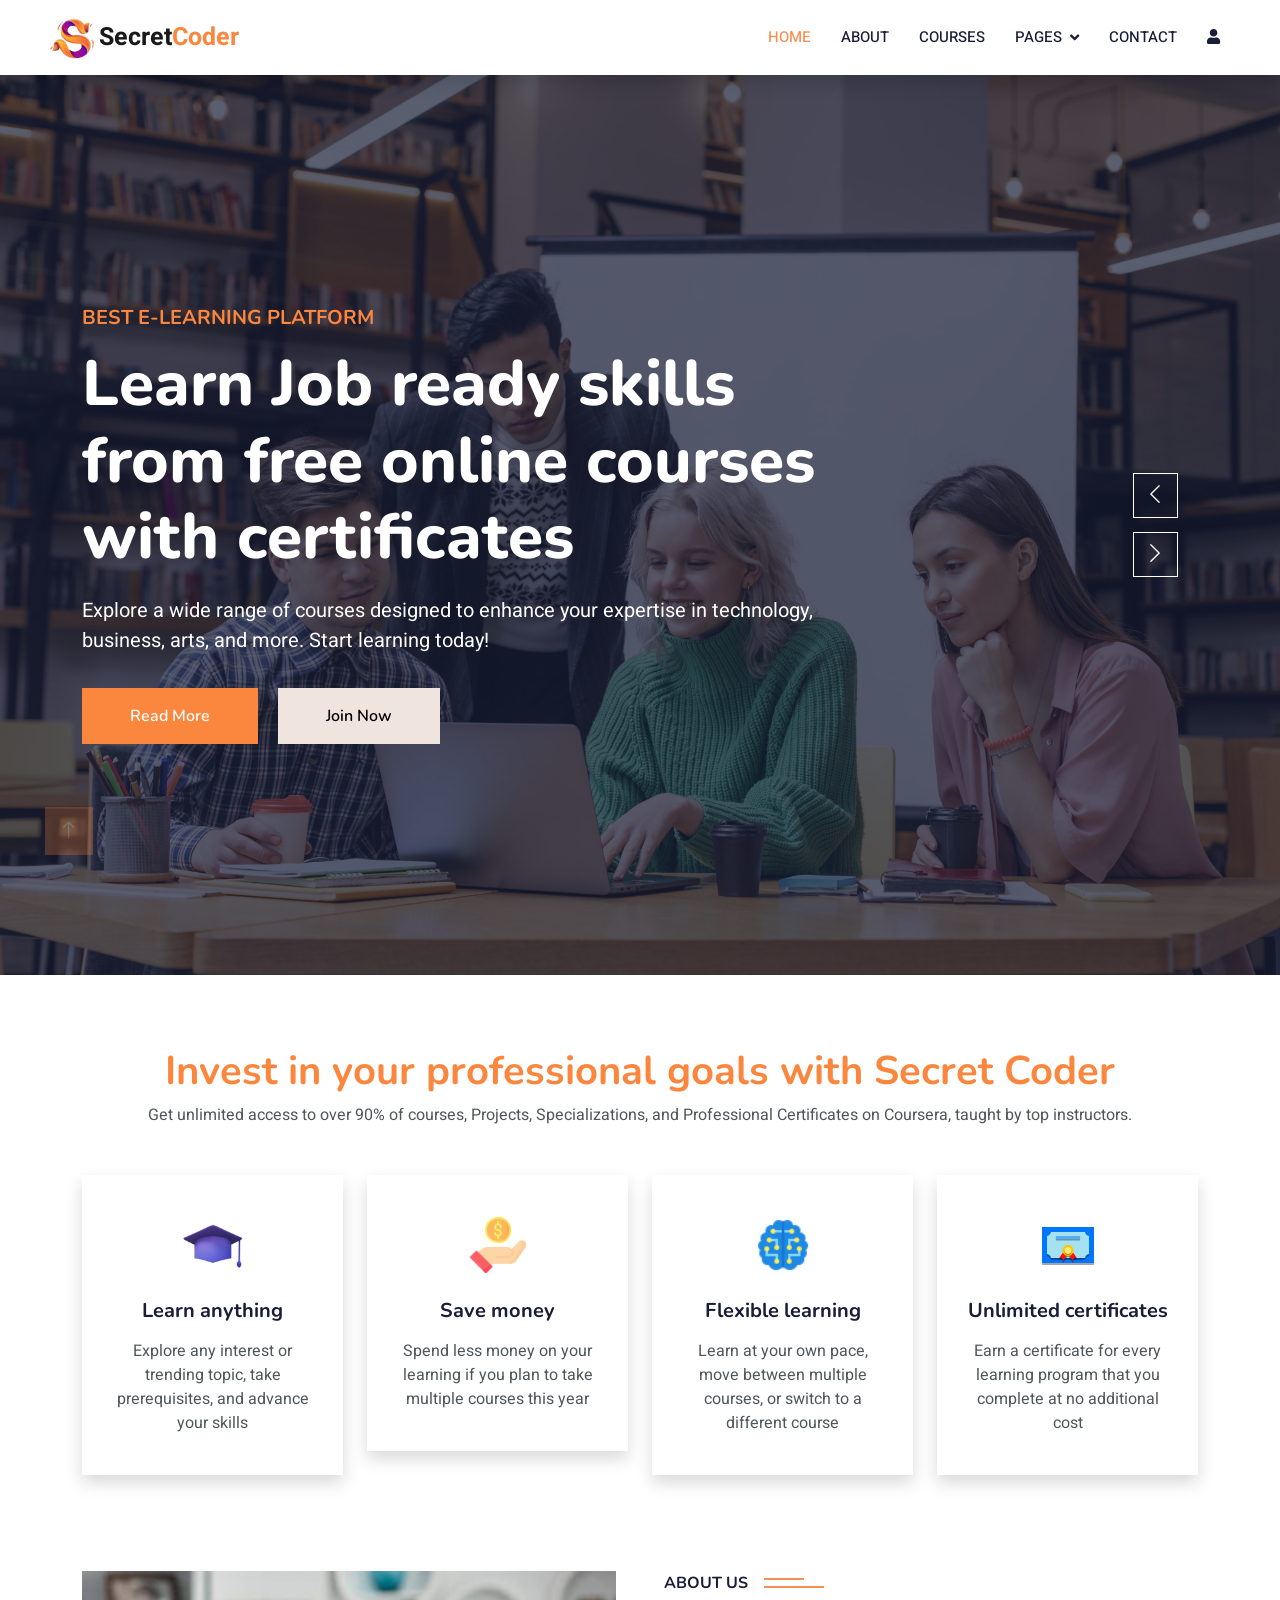
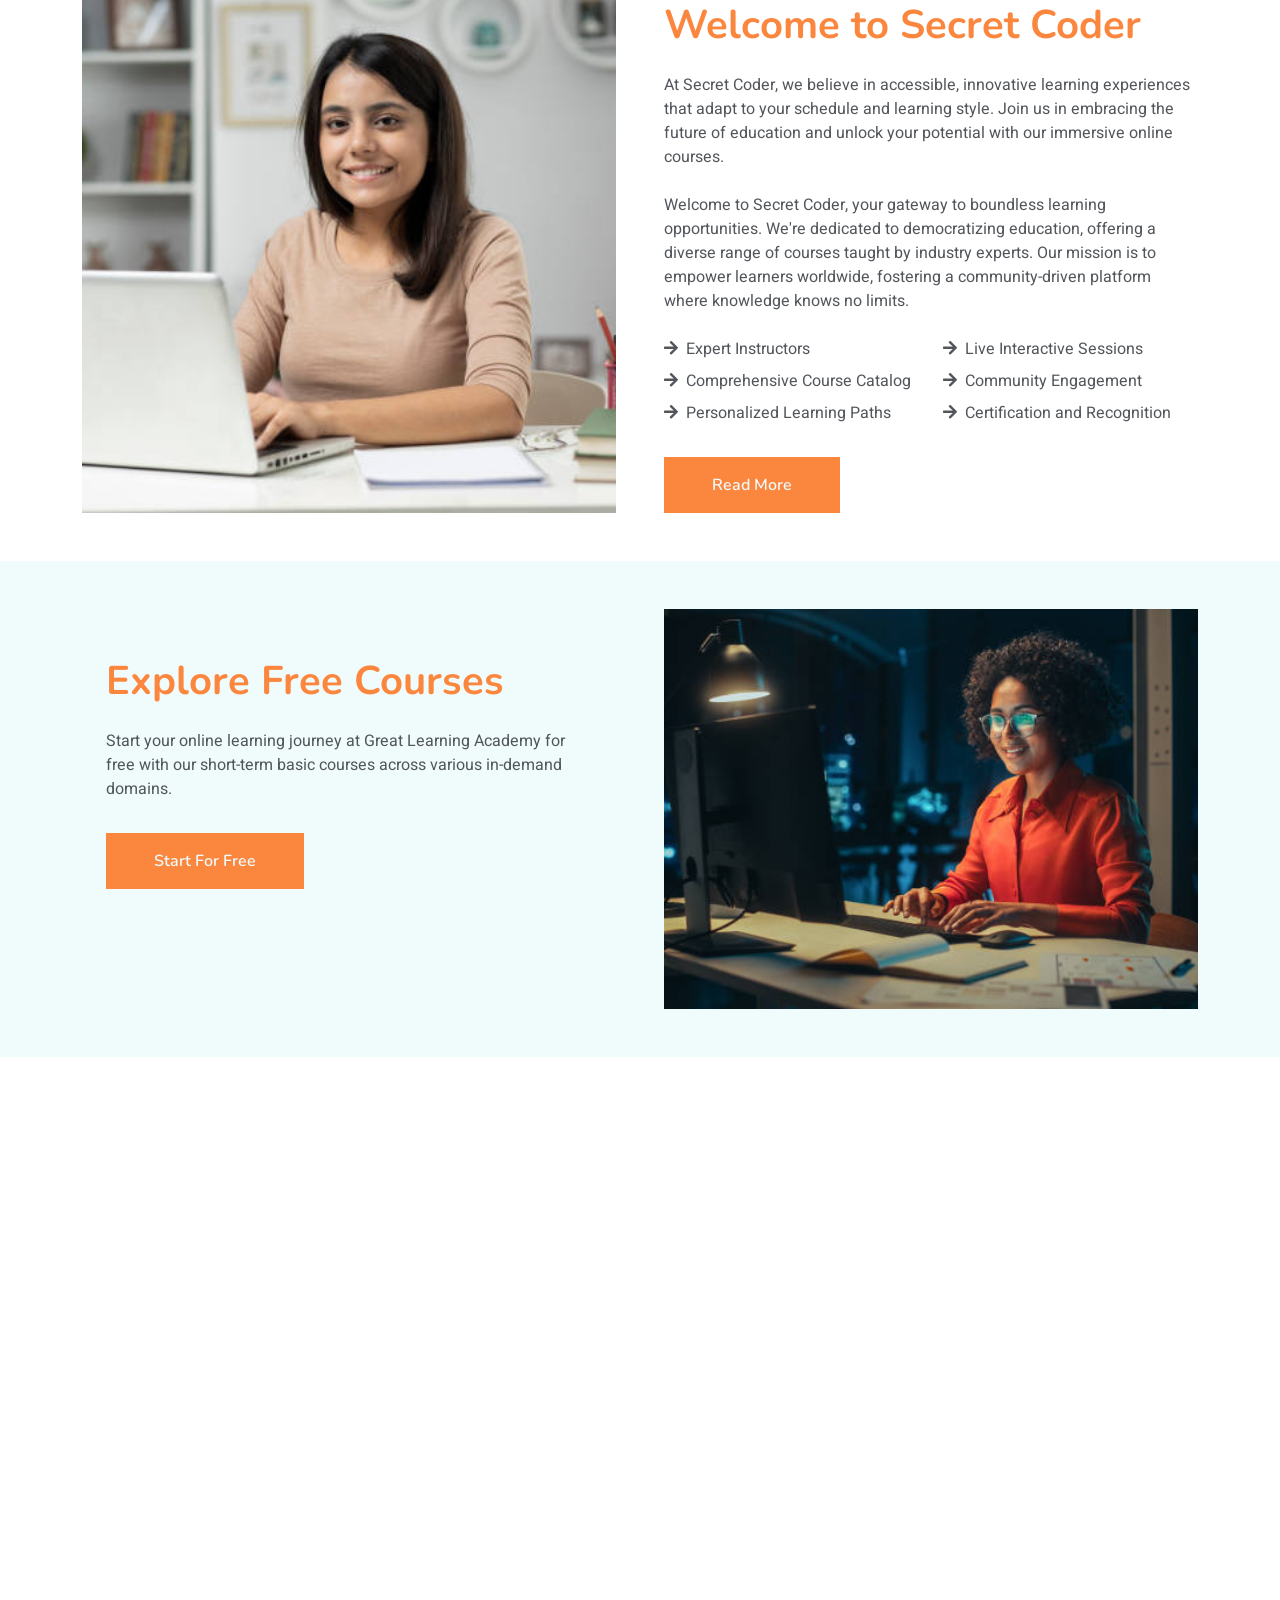
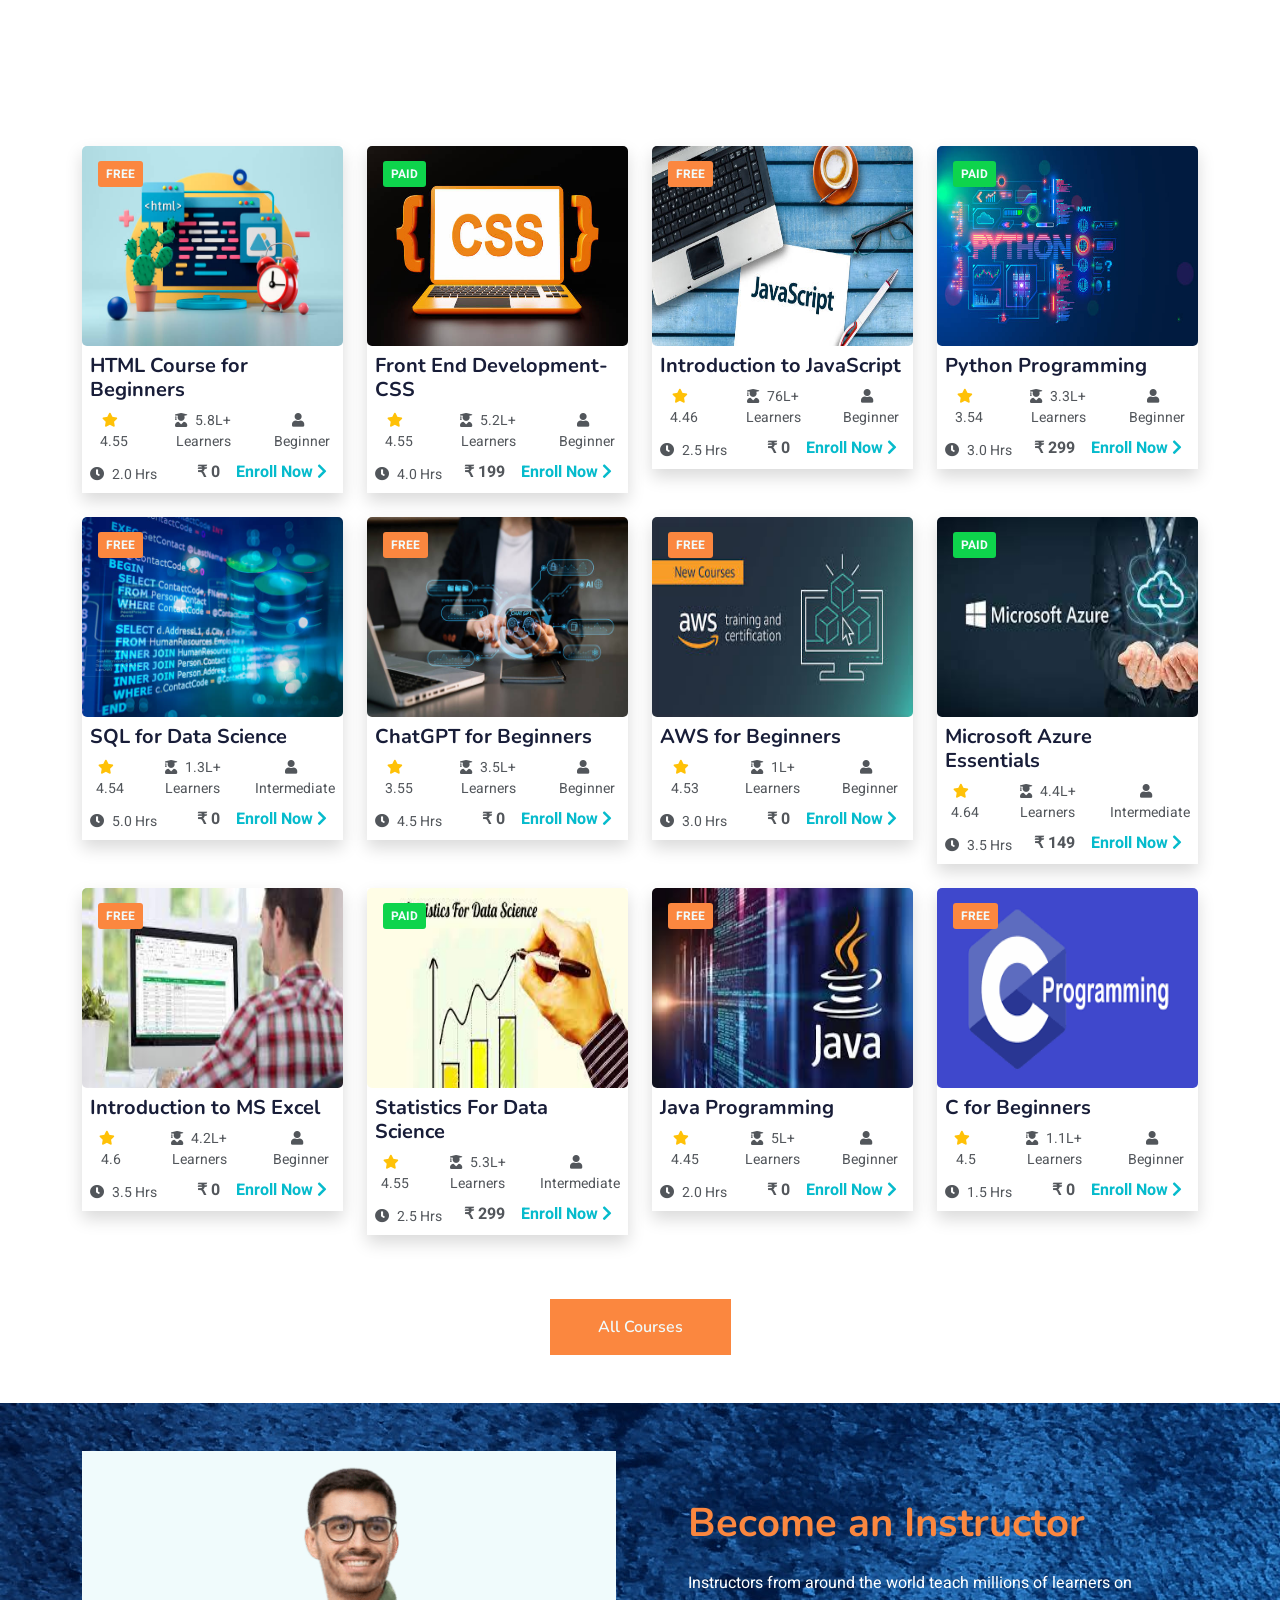
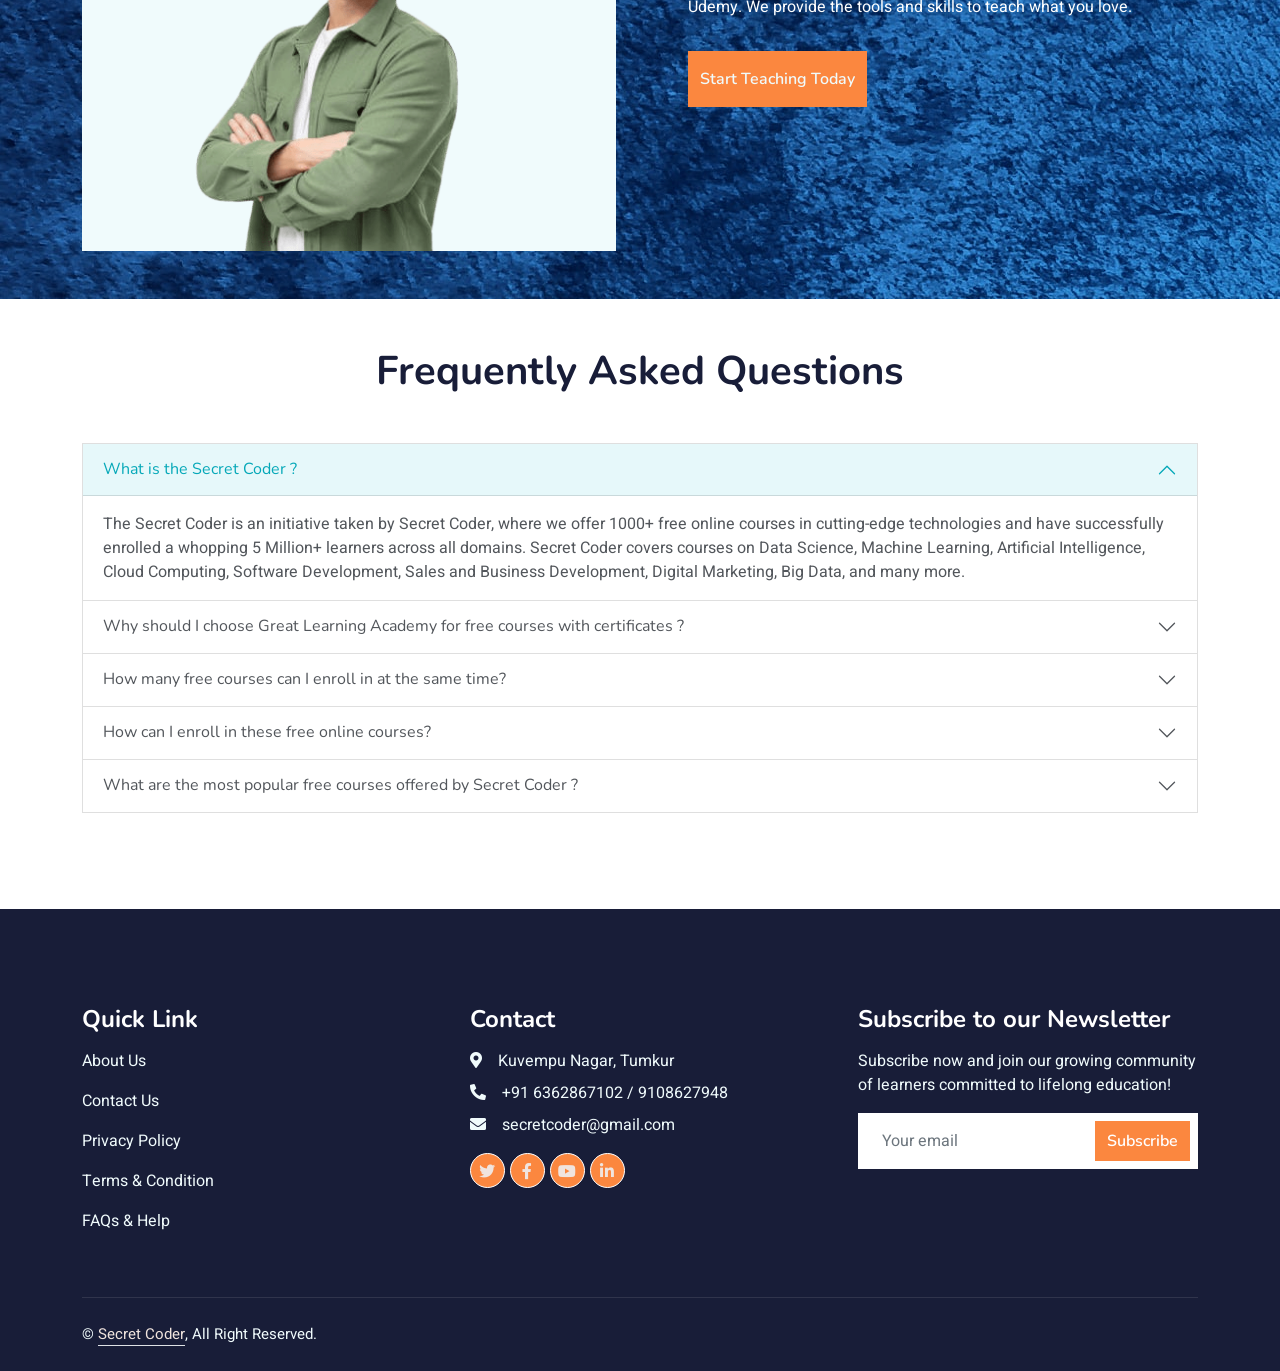
<file: index.html>
<!DOCTYPE html>
<html lang="en">

<head>
    <meta charset="utf-8">
    <meta name="google-translate-customization" content="9f841e7780177523-3214ceb76f765f38-gc38c6fe6f9d06436-c">
    </meta>

    <title>Secret Coder : Online Courses</title>
    <meta content="width=device-width, initial-scale=1.0" name="viewport">
    <meta content="" name="keywords">
    <meta content="" name="description">

    <!-- Favicon -->
    <link href="img/icon.png" rel="icon">

    <!-- Google Web Fonts -->
    <link rel="preconnect" href="https://fonts.googleapis.com">
    <link rel="preconnect" href="https://fonts.gstatic.com" crossorigin>
    <link
        href="https://fonts.googleapis.com/css2?family=Heebo:wght@400;500;600&family=Nunito:wght@600;700;800&display=swap"
        rel="stylesheet">

    <!-- Icon Font Stylesheet -->
    <link href="https://cdnjs.cloudflare.com/ajax/libs/font-awesome/5.10.0/css/all.min.css" rel="stylesheet">
    <link href="https://cdn.jsdelivr.net/npm/bootstrap-icons@1.4.1/font/bootstrap-icons.css" rel="stylesheet">

    <!-- Libraries Stylesheet -->
    <link href="lib/animate/animate.min.css" rel="stylesheet">
    <link href="lib/owlcarousel/assets/owl.carousel.min.css" rel="stylesheet">

    <!-- Customized Bootstrap Stylesheet -->
    <link href="css/bootstrap.min.css" rel="stylesheet">

    <!-- Template Stylesheet -->
    <link href="css/style.css" rel="stylesheet">
   
</head>

<body>
    <!-- Spinner Start -->
    <div id="spinner"
        class="show bg-white position-fixed translate-middle w-100 vh-100 top-50 start-50 d-flex align-items-center justify-content-center">
        <div class="spinner-border text-primary" style="width: 3rem; height: 3rem;" role="status">
            <span class="sr-only">Loading...</span>
        </div>
    </div>
    <!-- Spinner End -->


    <!-- Navbar Start -->
    <nav class="navbar navbar-expand-lg bg-white navbar-light shadow sticky-top p-0">
        <a href="index.html" class="navbar-brand d-flex align-items-center px-4 px-lg-5">
            <p class="m-0 fw-bold" style="font-size: 25px;"><img src="img/icon.png" alt="" height="50px">Secret<span
                    style="color: #fb873f;">Coder</span></p>
        </a>
        <button type="button" class="navbar-toggler me-4" data-bs-toggle="collapse" data-bs-target="#navbarCollapse">
            <span class="navbar-toggler-icon"></span>
        </button>
        <div class="collapse navbar-collapse" id="navbarCollapse">
            <div class="navbar-nav ms-auto p-4 p-lg-0">
                <a href="index.html" class="nav-item nav-link active">Home</a>
                <a href="about.html" class="nav-item nav-link">About</a>
                <a href="courses.html" class="nav-item nav-link">Courses</a>
                <div class="nav-item dropdown">
                    <a href="#" class="nav-link dropdown-toggle" data-bs-toggle="dropdown">Pages</a>
                    <div class="dropdown-menu fade-down m-0">
                        <a href="team.html" class="dropdown-item">Our Team</a>
                        <a href="testimonial.html" class="dropdown-item">Testimonial</a>

                    </div>
                </div>
                <a href="contact.html" class="nav-item nav-link">Contact</a>
                <a href="login.html" class="nav-item nav-link"><i class="fa fa-user"></i></a>
                <a href="#" class="nav-item nav-link">

                <div id="google_translate_element">
                </div>


                </a>
            </div>
        </div>
    </nav>
    <!-- Navbar End -->


    <!-- Carousel Start -->
    <div class="container-fluid p-0 mb-4">
        <div class="owl-carousel header-carousel position-relative">
            <div class="owl-carousel-item position-relative">
                <img class="img-fluid" src="img/carousel-1.jpg" alt="">
                <div class="position-absolute top-0 start-0 w-100 h-100 d-flex align-items-center"
                    style="background: rgba(24, 29, 56, .7);">
                    <div class="container">
                        <div class="row justify-content-start">
                            <div class="col-sm-10 col-lg-8">
                                <h5 class=" text-uppercase mb-3 animated slideInDown" style="color: #fb873f;">Best
                                    E-learning platform</h5>
                                <h1 class="display-3 text-white animated slideInDown">Learn Job ready skills from free
                                    online courses with certificates</h1>
                                <p class=" text-white mb-4 pb-2">Explore a wide range of courses designed to enhance
                                    your expertise in technology, business, arts, and more. Start learning today!</p>
                                <a href="about.html"
                                    class="btn btn-primary py-md-3 px-md-5 me-3 animated slideInLeft">Read More</a>
                                <a href="signup.html" class="btn btn-light py-md-3 px-md-5 animated slideInRight">Join
                                    Now</a>
                            </div>
                        </div>
                    </div>
                </div>
            </div>
            <div class="owl-carousel-item position-relative">
                <img class="img-fluid" src="img/carousel-2.jpg" alt="">
                <div class="position-absolute top-0 start-0 w-100 h-100 d-flex align-items-center"
                    style="background: rgba(24, 29, 56, .7);">
                    <div class="container">
                        <div class="row justify-content-start">
                            <div class="col-sm-10 col-lg-8">
                                <h5 class=" text-uppercase mb-3 animated slideInDown" style="color: #fb873f;">Welcome to
                                    Secret Coder</h5>
                                <h1 class="display-3 text-white animated slideInDown">Interactive Learning Experience
                                </h1>
                                <p class=" text-white mb-4 pb-2">Engage with interactive lessons, quizzes, and
                                    projects. Experience hands-on learning that keeps you motivated and inspired.</p>
                                <a href="about.html"
                                    class="btn btn-primary py-md-3 px-md-5 me-3 animated slideInLeft">Read More</a>
                                <a href="signup.html" class="btn btn-light py-md-3 px-md-5 animated slideInRight">Join
                                    Now</a>
                            </div>
                        </div>
                    </div>
                </div>
            </div>
        </div>
    </div>
    <!-- Carousel End -->


    <!-- Service Start -->
    <div class="container-xxl py-5">
        <div class="container">
            <div class="row g-2 text-center">
                <div class="col-12 wow fadeInUp" data-wow-delay="0.3s">
                    <h1 style="color: #fb873f;">Invest in your professional goals with Secret Coder</h1>
                    <p class="mb-5">Get unlimited access to over 90% of courses, Projects, Specializations, and
                        Professional Certificates on Coursera, taught by top instructors.</p>
                </div>
            </div>
            <div class="row g-4">
                <div class="col-lg-3 col-sm-6 wow fadeInUp" data-wow-delay="0.1s">
                    <div class="service-item text-center pt-3 shadow">
                        <div class="p-4">
                            <img src="img/icon1.png" alt="" width="60px" class="mb-4">
                            <h5 class="mb-3">Learn anything</h5>
                            <p>Explore any interest or trending topic, take prerequisites, and advance your skills</p>
                        </div>
                    </div>
                </div>
                <div class="col-lg-3 col-sm-6 wow fadeInUp" data-wow-delay="0.3s">
                    <div class="service-item text-center pt-3 shadow">
                        <div class="p-4">
                            <img src="img/icon2.png" alt="" width="60px" class="mb-4">
                            <h5 class="mb-3">Save money</h5>
                            <p>Spend less money on your learning if you plan to take multiple courses this year</p>
                        </div>
                    </div>
                </div>
                <div class="col-lg-3 col-sm-6 wow fadeInUp" data-wow-delay="0.5s">
                    <div class="service-item text-center pt-3 shadow">
                        <div class="p-4">
                            <img src="img/icon3.png" alt="" width="60px" class="mb-4">
                            <h5 class="mb-3">Flexible learning</h5>
                            <p>Learn at your own pace, move between multiple courses, or switch to a different course
                            </p>
                        </div>
                    </div>
                </div>
                <div class="col-lg-3 col-sm-6 wow fadeInUp" data-wow-delay="0.7s">
                    <div class="service-item text-center pt-3 shadow">
                        <div class="p-4">
                            <img src="img/icon4.png" alt="" width="60px" class="mb-4">
                            <h5 class="mb-3">Unlimited certificates</h5>
                            <p>Earn a certificate for every learning program that you complete at no additional cost</p>
                        </div>
                    </div>
                </div>
            </div>
        </div>
    </div>
    <!-- Service End -->

 
    <!-- About Start -->
    <div class="container-xxl py-5">
        <div class="container">
            <div class="row g-5">
                <div class="col-lg-6 wow fadeInUp" data-wow-delay="0.1s" style="min-height: 400px;">
                    <div class="position-relative h-100">
                        <img class="img-fluid position-absolute w-100 h-100" src="img/about.jpg" alt=""
                            style="object-fit: cover;">
                    </div>
                </div>
                <div class="col-lg-6 wow fadeInUp" data-wow-delay="0.3s">
                    <h6 class="section-title bg-white text-start pe-3">About Us</h6>
                    <h1 class="mb-4" style="color: #fb873f;">Welcome to Secret Coder</h1>
                    <p class="mb-4">At Secret Coder, we believe in accessible, innovative learning experiences that
                        adapt to your schedule and learning style. Join us in embracing the future of education and
                        unlock your potential with our immersive online courses.</p>
                    <p class="mb-4"> Welcome to Secret Coder, your gateway to boundless learning opportunities. We're
                        dedicated to democratizing education, offering a diverse range of courses taught by industry
                        experts. Our mission is to empower learners worldwide, fostering a community-driven platform
                        where knowledge knows no limits.</p>
                    <div class="row gy-2 gx-4 mb-4">
                        <div class="col-sm-6">
                            <p class="mb-0"><i class="fa fa-arrow-right  me-2"></i>Expert Instructors</p>
                        </div>
                        <div class="col-sm-6">
                            <p class="mb-0"><i class="fa fa-arrow-right me-2"></i>Live Interactive Sessions</p>
                        </div>
                        <div class="col-sm-6">
                            <p class="mb-0"><i class="fa fa-arrow-right me-2"></i>Comprehensive Course Catalog</p>
                        </div>
                        <div class="col-sm-6">
                            <p class="mb-0"><i class="fa fa-arrow-right me-2"></i>Community Engagement</p>
                        </div>
                        <div class="col-sm-6">
                            <p class="mb-0"><i class="fa fa-arrow-right me-2"></i>Personalized Learning Paths</p>
                        </div>
                        <div class="col-sm-6">
                            <p class="mb-0"><i class="fa fa-arrow-right me-2"></i>Certification and Recognition</p>
                        </div>
                    </div>
                    <a class="btn text-light py-3 px-5 mt-2" href="about.html">Read More</a>
                </div>
            </div>
        </div>
    </div>
    <!-- About End -->




    <!-- Banner-1 Start -->
    <div class="container-xxl py-5 pt-5 bg-light">
        <div class="container">
            <div class="row g-5 ">
                <div class="col-lg-6 p-5 wow fadeInUp" data-wow-delay="0.3s">

                    <h1 class="mb-4" style="color: #fb873f;">Explore Free Courses</h1>
                    <p class="mb-4">Start your online learning journey at Great Learning Academy for free with our
                        short-term basic courses across various in-demand domains.</p>

                    <a class="btn text-light py-3 px-5 mt-2" href="signup.html">Start For Free</a>
                </div>
                <div class="col-lg-6 wow fadeInUp" data-wow-delay="0.1s" style="min-height: 400px;">
                    <div class="position-relative h-100">
                        <img class="img-fluid position-absolute w-100 h-100" src="img/banner-1.jpg" alt=""
                            style="object-fit: cover;">
                    </div>
                </div>
            </div>
        </div>
    </div>
    <!-- Banner-1 End -->



    <!-- Categories Start -->
    <div class="container-xxl py-5 category">
        <div class="container">
            <div class="text-center wow fadeInUp" data-wow-delay="0.1s">
                <h6 class="section-title bg-white text-center px-3">Categories</h6>
                <h1 class="mb-5" style="color: #fb873f;">Popular Topics to Explore</h1>
            </div>
            <div class="row g-2 m-2">
                <div class="col-lg-3 col-md-6  text-center">
                    <div class="content shadow p-3 mb-2 wow fadeInUp" data-wow-delay="0.3s">

                        <img src="img/cat1.png" class="img-fluid" alt="categories"></i>

                        <h5 class="my-2">
                            <a href="#" class="text-center">Microsoft Excel</a>
                        </h5>
                    </div>
                </div>
                <div class="col-lg-3 col-md-6  text-center">
                    <div class="content shadow p-3 mb-2 wow fadeInUp" data-wow-delay="0.3s">

                        <img src="img/cat2.png" class="img-fluid" alt="categories"></i>

                        <h5 class="my-2">
                            <a href="#" class="text-center"> AWS</a>
                        </h5>
                    </div>
                </div>
                <div class="col-lg-3 col-md-6  text-center">
                    <div class="content shadow p-3 mb-2 wow fadeInUp" data-wow-delay="0.3s">

                        <img src="img/cat3.png" class="img-fluid" alt="categories"></i>

                        <h5 class="my-2">
                            <a href="#" class="text-center">Python</a>
                        </h5>
                    </div>
                </div>
                <div class="col-lg-3 col-md-6  text-center">
                    <div class="content shadow p-3 mb-2 wow fadeInUp" data-wow-delay="0.3s">

                        <img src="img/cat4.png" class="img-fluid" alt="categories"></i>

                        <h5 class="my-2">
                            <a href="#" class="text-center">Java</a>
                        </h5>
                    </div>
                </div>
                <div class="col-lg-3 col-md-6  text-center">
                    <div class="content shadow p-3 mb-2 wow fadeInUp" data-wow-delay="0.3s">

                        <img src="img/cat5.png" class="img-fluid" alt="categories"></i>

                        <h5 class="my-2">
                            <a href="#" class="text-center">Web Design</a>
                        </h5>
                    </div>
                </div>
                <div class="col-lg-3 col-md-6  text-center">
                    <div class="content shadow p-3 mb-2 wow fadeInUp" data-wow-delay="0.3s">

                        <img src="img/cat6.png" class="img-fluid" alt="categories"></i>

                        <h5 class="my-2">
                            <a href="#" class="text-center">Web Development</a>
                        </h5>
                    </div>
                </div>
                <div class="col-lg-3 col-md-6  text-center">
                    <div class="content shadow p-3 mb-2 wow fadeInUp" data-wow-delay="0.3s">

                        <img src="img/cat7.png" class="img-fluid" alt="categories"></i>

                        <h5 class="my-2">
                            <a href="#" class="text-center">MySQL</a>
                        </h5>
                    </div>
                </div>
                <div class="col-lg-3 col-md-6  text-center">
                    <div class="content shadow p-3 mb-2 wow fadeInUp" data-wow-delay="0.3s">

                        <img src="img/cat8.png" class="img-fluid" alt="categories"></i>

                        <h5 class="my-2">
                            <a href="#" class="text-center">UI/UX Design</a>
                        </h5>
                    </div>
                </div>
            </div>
        </div>
    </div>
    <!-- Categories End -->


   <!-- Courses Start -->
    <div class="container-xxl py-5">
        <div class="container">
            <div class="text-center wow fadeInUp" data-wow-delay="0.1s">
                <h6 class="section-title bg-white text-center px-3">Popular Courses</h6>
                <h1 class="mb-5" style="color: #fb873f;">Explore new and trending free online courses</h1>
            </div>
            <div class="row g-4 py-2">
                <div class="col-lg-3 col-md-6 wow fadeInUp" data-wow-delay="0.1s">
                    <div class="course-item shadow">
                        <div class="position-relative overflow-hidden text-light image">
                            <img class="img-fluid" src="img/course-1.jpg" alt="">
                            <div style="position:absolute;top: 15px;left: 16px; font-size:12px; border-radius:3px; background-color:#fb873f;"
                                class="px-2 py-1 fw-bold text-uppercase">FREE</div>

                        </div>
                        <div class="p-2 pb-0">

                            <h5 class="mb-1"><a href="single.html" class="text-dark">HTML Course for Beginners </a></h5>
                        </div>
                        <div class="d-flex">
                            <small class="flex-fill text-center py-1 px-2"><i class="fa fa-star text-warning me-2"></i>
                                4.55</small>
                            <small class="flex-fill text-center py-1 px-2"><i class="fa fa-user-graduate me-2"></i>5.8L+
                                Learners
                            </small>
                            <small class="flex-fill text-center py-1 px-2"><i
                                    class="fa fa-user me-2"></i>Beginner</small>
                        </div>
                        <div class="d-flex">
                            <small class="flex-fill text-left p-2 px-2"><i class="fa fa-clock me-2"></i>2.0
                                Hrs</small>
                            <small class="py-1 px-2 fw-bold fs-6 text-center">₹ 0</small>
                            <small class=" text-primary py-1 px-2 fw-bold fs-6" style="float:right;"><a href="https://docs.google.com/forms/d/e/1FAIpQLSciSpa_NzUTu45mTRg7isBHkJltMovbXQehg4WWVLJYIzRAAw/viewform?usp=header">Enroll
                                    Now </a><i class="fa fa-chevron-right me-2 fs-10"></i></small>
                        </div>
                    </div>
                </div>
                <div class="col-lg-3 col-md-6 wow fadeInUp" data-wow-delay="0.1s">
                    <div class="course-item shadow">
                        <div class="position-relative overflow-hidden text-light image">
                            <img class="img-fluid" src="img/course-2.jpg" alt="">
                            <div style="position:absolute;top: 15px;left: 16px; font-size:12px; border-radius:3px; background-color:#0ed44c;"
                                class="px-2 py-1 fw-bold text-uppercase">PAID</div>

                        </div>
                        <div class="p-2 pb-0">

                            <h5 class="mb-1">Front End Development-CSS
                            </h5>
                        </div>
                        <div class="d-flex">
                            <small class="flex-fill text-center py-1 px-2"><i class="fa fa-star text-warning me-2"></i>
                                4.55</small>
                            <small class="flex-fill text-center py-1 px-2"><i class="fa fa-user-graduate me-2"></i>5.2L+
                                Learners
                            </small>
                            <small class="flex-fill text-center py-1 px-2"><i
                                    class="fa fa-user me-2"></i>Beginner</small>
                        </div>
                        <div class="d-flex">
                            <small class="flex-fill text-left p-2 px-2"><i class="fa fa-clock me-2"></i>4.0
                                Hrs</small>
                            <small class="py-1 px-2 fw-bold fs-6 text-center">₹ 199</small>
                            <small class=" text-primary py-1 px-2 fw-bold fs-6" style="float:right;"><a href="https://docs.google.com/forms/d/e/1FAIpQLSciSpa_NzUTu45mTRg7isBHkJltMovbXQehg4WWVLJYIzRAAw/viewform?usp=header">Enroll
                                    Now </a><i class="fa fa-chevron-right me-2 fs-10"></i></small>
                        </div>
                    </div>
                </div>
                <div class="col-lg-3 col-md-6 wow fadeInUp" data-wow-delay="0.1s">
                    <div class="course-item shadow">
                        <div class="position-relative overflow-hidden text-light image">
                            <img class="img-fluid" src="img/course-3.jpg" alt="">
                            <div style="position:absolute;top: 15px;left: 16px; font-size:12px; border-radius:3px; background-color:#fb873f;"
                                class="px-2 py-1 fw-bold text-uppercase">FREE</div>

                        </div>
                        <div class="p-2 pb-0">

                            <h5 class="mb-1">Introduction to JavaScript
                            </h5>
                        </div>
                        <div class="d-flex">
                            <small class="flex-fill text-center py-1 px-2"><i class="fa fa-star text-warning me-2"></i>
                                4.46</small>
                            <small class="flex-fill text-center py-1 px-2"><i class="fa fa-user-graduate me-2"></i>76L+
                                Learners
                            </small>
                            <small class="flex-fill text-center py-1 px-2"><i
                                    class="fa fa-user me-2"></i>Beginner</small>
                        </div>
                        <div class="d-flex">
                            <small class="flex-fill text-left p-2 px-2"><i class="fa fa-clock me-2"></i>2.5
                                Hrs</small>
                            <small class="py-1 px-2 fw-bold fs-6 text-center">₹ 0</small>
                            <small class=" text-primary py-1 px-2 fw-bold fs-6" style="float:right;"><a href="https://docs.google.com/forms/d/e/1FAIpQLSciSpa_NzUTu45mTRg7isBHkJltMovbXQehg4WWVLJYIzRAAw/viewform?usp=header">Enroll
                                    Now </a><i class="fa fa-chevron-right me-2 fs-10"></i></small>
                        </div>
                    </div>
                </div>
                <div class="col-lg-3 col-md-6 wow fadeInUp" data-wow-delay="0.1s">
                    <div class="course-item shadow">
                        <div class="position-relative overflow-hidden text-light image">
                            <img class="img-fluid" src="img/course-4.jpg" alt="">
                            <div style="position:absolute;top: 15px;left: 16px; font-size:12px; border-radius:3px; background-color:#0ed44c;"
                                class="px-2 py-1 fw-bold text-uppercase">PAID</div>

                        </div>
                        <div class="p-2 pb-0">

                            <h5 class="mb-1">Python Programming
                            </h5>
                        </div>
                        <div class="d-flex">
                            <small class="flex-fill text-center py-1 px-2"><i class="fa fa-star text-warning me-2"></i>
                                3.54</small>
                            <small class="flex-fill text-center py-1 px-2"><i class="fa fa-user-graduate me-2"></i>3.3L+
                                Learners
                            </small>
                            <small class="flex-fill text-center py-1 px-2"><i
                                    class="fa fa-user me-2"></i>Beginner</small>
                        </div>
                        <div class="d-flex">
                            <small class="flex-fill text-left p-2 px-2"><i class="fa fa-clock me-2"></i>3.0
                                Hrs</small>
                            <small class="py-1 px-2 fw-bold fs-6 text-center">₹ 299</small>
                            <small class=" text-primary py-1 px-2 fw-bold fs-6" style="float:right;"><a href="https://docs.google.com/forms/d/e/1FAIpQLSciSpa_NzUTu45mTRg7isBHkJltMovbXQehg4WWVLJYIzRAAw/viewform?usp=header">Enroll
                                    Now </a><i class="fa fa-chevron-right me-2 fs-10"></i></small>
                        </div>
                    </div>
                </div>
                <div class="col-lg-3 col-md-6 wow fadeInUp" data-wow-delay="0.1s">
                    <div class="course-item shadow">
                        <div class="position-relative overflow-hidden text-light image">
                            <img class="img-fluid" src="img/course-5.jpg" alt="">
                            <div style="position:absolute;top: 15px;left: 16px; font-size:12px; border-radius:3px; background-color:#fb873f;"
                                class="px-2 py-1 fw-bold text-uppercase">FREE</div>

                        </div>
                        <div class="p-2 pb-0">

                            <h5 class="mb-1">SQL for Data Science
                            </h5>
                        </div>
                        <div class="d-flex">
                            <small class="flex-fill text-center py-1 px-1"><i class="fa fa-star text-warning me-2"></i>
                                4.54</small>
                            <small class="flex-fill text-center py-1 px-1"><i class="fa fa-user-graduate me-2"></i>1.3L+
                                Learners
                            </small>
                            <small class="flex-fill text-center py-1 px-1"><i
                                    class="fa fa-user me-2"></i>Intermediate</small>
                        </div>
                        <div class="d-flex">
                            <small class="flex-fill text-left p-2 px-2"><i class="fa fa-clock me-2"></i>5.0
                                Hrs</small>
                            <small class="py-1 px-2 fw-bold fs-6 text-center">₹ 0</small>
                            <small class=" text-primary py-1 px-2 fw-bold fs-6" style="float:right;"><a href="https://docs.google.com/forms/d/e/1FAIpQLSciSpa_NzUTu45mTRg7isBHkJltMovbXQehg4WWVLJYIzRAAw/viewform?usp=header">Enroll
                                    Now </a><i class="fa fa-chevron-right me-2 fs-10"></i></small>
                        </div>
                    </div>
                </div>
                <div class="col-lg-3 col-md-6 wow fadeInUp" data-wow-delay="0.1s">
                    <div class="course-item shadow">
                        <div class="position-relative overflow-hidden text-light image">
                            <img class="img-fluid" src="img/course-6.jpg" alt="">
                            <div style="position:absolute;top: 15px;left: 16px; font-size:12px; border-radius:3px; background-color:#fb873f;"
                                class="px-2 py-1 fw-bold text-uppercase">FREE</div>

                        </div>
                        <div class="p-2 pb-0">

                            <h5 class="mb-1">ChatGPT for Beginners
                            </h5>
                        </div>
                        <div class="d-flex">
                            <small class="flex-fill text-center py-1 px-2"><i class="fa fa-star text-warning me-2"></i>
                                3.55</small>
                            <small class="flex-fill text-center py-1 px-2"><i class="fa fa-user-graduate me-2"></i>3.5L+
                                Learners
                            </small>
                            <small class="flex-fill text-center py-1 px-2"><i
                                    class="fa fa-user me-2"></i>Beginner</small>
                        </div>
                        <div class="d-flex">
                            <small class="flex-fill text-left p-2 px-2"><i class="fa fa-clock me-2"></i>4.5
                                Hrs</small>
                            <small class="py-1 px-2 fw-bold fs-6 text-center">₹ 0</small>
                            <small class=" text-primary py-1 px-2 fw-bold fs-6" style="float:right;"><a href="https://docs.google.com/forms/d/e/1FAIpQLSciSpa_NzUTu45mTRg7isBHkJltMovbXQehg4WWVLJYIzRAAw/viewform?usp=header">Enroll
                                    Now </a><i class="fa fa-chevron-right me-2 fs-10"></i></small>
                        </div>
                    </div>
                </div>
                <div class="col-lg-3 col-md-6 wow fadeInUp" data-wow-delay="0.1s">
                    <div class="course-item shadow">
                        <div class="position-relative overflow-hidden text-light image">
                            <img class="img-fluid" src="img/course-7.jpg" alt="">
                            <div style="position:absolute;top: 15px;left: 16px; font-size:12px; border-radius:3px; background-color:#fb873f;"
                                class="px-2 py-1 fw-bold text-uppercase">FREE</div>

                        </div>
                        <div class="p-2 pb-0">

                            <h5 class="mb-1">AWS for Beginners
                            </h5>
                        </div>
                        <div class="d-flex">
                            <small class="flex-fill text-center py-1 px-2"><i class="fa fa-star text-warning me-2"></i>
                                4.53</small>
                            <small class="flex-fill text-center py-1 px-2"><i class="fa fa-user-graduate me-2"></i>1L+
                                Learners
                            </small>
                            <small class="flex-fill text-center py-1 px-2"><i
                                    class="fa fa-user me-2"></i>Beginner</small>
                        </div>
                        <div class="d-flex">
                            <small class="flex-fill text-left p-2 px-2"><i class="fa fa-clock me-2"></i>3.0
                                Hrs</small>
                            <small class="py-1 px-2 fw-bold fs-6 text-center">₹ 0</small>
                            <small class=" text-primary py-1 px-2 fw-bold fs-6" style="float:right;"><a href="https://docs.google.com/forms/d/e/1FAIpQLSciSpa_NzUTu45mTRg7isBHkJltMovbXQehg4WWVLJYIzRAAw/viewform?usp=header">Enroll
                                    Now </a><i class="fa fa-chevron-right me-2 fs-10"></i></small>
                        </div>
                    </div>
                </div>
                <div class="col-lg-3 col-md-6 wow fadeInUp" data-wow-delay="0.1s">
                    <div class="course-item shadow">
                        <div class="position-relative overflow-hidden text-light image">
                            <img class="img-fluid" src="img/course-8.jpg" alt="">
                            <div style="position:absolute;top: 15px;left: 16px; font-size:12px; border-radius:3px; background-color:#0ed44c;"
                                class="px-2 py-1 fw-bold text-uppercase">PAID</div>

                        </div>
                        <div class="p-2 pb-0">

                            <h5 class="mb-1">Microsoft Azure Essentials
                            </h5>
                        </div>
                        <div class="d-flex">
                            <small class="flex-fill text-center py-1 px-1"><i class="fa fa-star text-warning me-2"></i>
                                4.64</small>
                            <small class="flex-fill text-center py-1 px-1"><i class="fa fa-user-graduate me-2"></i>4.4L+
                                Learners
                            </small>
                            <small class="flex-fill text-center py-1 px-1"><i
                                    class="fa fa-user me-2"></i>Intermediate</small>
                        </div>
                        <div class="d-flex">
                            <small class="flex-fill text-left p-2 px-2"><i class="fa fa-clock me-2"></i>3.5
                                Hrs</small>
                            <small class="py-1 px-2 fw-bold fs-6 text-center">₹ 149</small>
                            <small class=" text-primary py-1 px-2 fw-bold fs-6" style="float:right;"><a href="https://docs.google.com/forms/d/e/1FAIpQLSciSpa_NzUTu45mTRg7isBHkJltMovbXQehg4WWVLJYIzRAAw/viewform?usp=header">Enroll
                                    Now </a><i class="fa fa-chevron-right me-2 fs-10"></i></small>
                        </div>
                    </div>
                </div>
                <div class="col-lg-3 col-md-6 wow fadeInUp" data-wow-delay="0.1s">
                    <div class="course-item shadow">
                        <div class="position-relative overflow-hidden text-light image">
                            <img class="img-fluid" src="img/course-9.jpg" alt="">
                            <div style="position:absolute;top: 15px;left: 16px; font-size:12px; border-radius:3px; background-color:#fb873f;"
                                class="px-2 py-1 fw-bold text-uppercase">FREE</div>

                        </div>
                        <div class="p-2 pb-0">

                            <h5 class="mb-1">Introduction to MS Excel</h5>
                        </div>
                        <div class="d-flex">
                            <small class="flex-fill text-center py-1 px-2"><i class="fa fa-star text-warning me-2"></i>
                                4.6</small>
                            <small class="flex-fill text-center py-1 px-2"><i class="fa fa-user-graduate me-2"></i>4.2L+
                                Learners
                            </small>
                            <small class="flex-fill text-center py-1 px-2"><i
                                    class="fa fa-user me-2"></i>Beginner</small>
                        </div>
                        <div class="d-flex">
                            <small class="flex-fill text-left p-2 px-2"><i class="fa fa-clock me-2"></i>3.5
                                Hrs</small>
                            <small class="py-1 px-2 fw-bold fs-6 text-center">₹ 0</small>
                            <small class=" text-primary py-1 px-2 fw-bold fs-6" style="float:right;"><a href="https://docs.google.com/forms/d/e/1FAIpQLSciSpa_NzUTu45mTRg7isBHkJltMovbXQehg4WWVLJYIzRAAw/viewform?usp=header">Enroll
                                    Now </a><i class="fa fa-chevron-right me-2 fs-10"></i></small>
                        </div>
                    </div>
                </div>
                <div class="col-lg-3 col-md-6 wow fadeInUp" data-wow-delay="0.1s">
                    <div class="course-item shadow">
                        <div class="position-relative overflow-hidden text-light image">
                            <img class="img-fluid" src="img/course-10.jpg" alt="">
                            <div style="position:absolute;top: 15px;left: 16px; font-size:12px; border-radius:3px; background-color:#0ed44c;"
                                class="px-2 py-1 fw-bold text-uppercase">PAID</div>

                        </div>
                        <div class="p-2 pb-0">

                            <h5 class="mb-1">Statistics For Data Science
                            
                                
                            </h5>
                        </div>
                        <div class="d-flex">
                            <small class="flex-fill text-center py-1 px-1"><i class="fa fa-star text-warning me-2"></i>
                                4.55</small>
                            <small class="flex-fill text-center py-1 px-1"><i class="fa fa-user-graduate me-2"></i>5.3L+
                                Learners
                            </small>
                            <small class="flex-fill text-center py-1 px-1"><i
                                    class="fa fa-user me-2"></i>Intermediate</small>
                        </div>
                        <div class="d-flex">
                            <small class="flex-fill text-left p-2 px-2"><i class="fa fa-clock me-2"></i>2.5
                                Hrs</small>
                            <small class="py-1 px-2 fw-bold fs-6 text-center">₹ 299</small>
                            <small class=" text-primary py-1 px-2 fw-bold fs-6" style="float:right;"><a href="https://docs.google.com/forms/d/e/1FAIpQLSciSpa_NzUTu45mTRg7isBHkJltMovbXQehg4WWVLJYIzRAAw/viewform?usp=header">Enroll
                                    Now </a><i class="fa fa-chevron-right me-2 fs-10"></i></small>
                        </div>
                    </div>
                </div>
                <div class="col-lg-3 col-md-6 wow fadeInUp" data-wow-delay="0.1s">
                    <div class="course-item shadow">
                        <div class="position-relative overflow-hidden text-light image">
                            <img class="img-fluid" src="img/course-11.jpg" alt="">
                            <div style="position:absolute;top: 15px;left: 16px; font-size:12px; border-radius:3px; background-color:#fb873f;"
                                class="px-2 py-1 fw-bold text-uppercase">FREE</div>

                        </div>
                        <div class="p-2 pb-0">

                            <h5 class="mb-1">Java Programming
                            </h5>
                        </div>
                        <div class="d-flex">
                            <small class="flex-fill text-center py-1 px-2"><i class="fa fa-star text-warning me-2"></i>
                                4.45</small>
                            <small class="flex-fill text-center py-1 px-2"><i class="fa fa-user-graduate me-2"></i>5L+
                                Learners
                            </small>
                            <small class="flex-fill text-center py-1 px-2"><i
                                    class="fa fa-user me-2"></i>Beginner</small>
                        </div>
                        <div class="d-flex">
                            <small class="flex-fill text-left p-2 px-2"><i class="fa fa-clock me-2"></i>2.0
                                Hrs</small>
                            <small class="py-1 px-2 fw-bold fs-6 text-center">₹ 0</small>
                            <small class=" text-primary py-1 px-2 fw-bold fs-6" style="float:right;"><a href="https://docs.google.com/forms/d/e/1FAIpQLSciSpa_NzUTu45mTRg7isBHkJltMovbXQehg4WWVLJYIzRAAw/viewform?usp=header">Enroll
                                    Now </a><i class="fa fa-chevron-right me-2 fs-10"></i></small>
                        </div>
                    </div>
                </div>
                <div class="col-lg-3 col-md-6 wow fadeInUp" data-wow-delay="0.1s">
                    <div class="course-item shadow">
                        <div class="position-relative overflow-hidden text-light image">
                            <img class="img-fluid" src="img/course-12.png" alt="">
                            <div style="position:absolute;top: 15px;left: 16px; font-size:12px; border-radius:3px; background-color:#fb873f;"
                                class="px-2 py-1 fw-bold text-uppercase">FREE</div>

                        </div>
                        <div class="p-2 pb-0">

                            <h5 class="mb-1">C for Beginners
                            </h5>
                        </div>
                        <div class="d-flex">
                            <small class="flex-fill text-center py-1 px-2"><i class="fa fa-star text-warning me-2"></i>
                                4.5</small>
                            <small class="flex-fill text-center py-1 px-2"><i class="fa fa-user-graduate me-2"></i>1.1L+
                                Learners
                            </small>
                            <small class="flex-fill text-center py-1 px-2"><i
                                    class="fa fa-user me-2"></i>Beginner</small>
                        </div>
                        <div class="d-flex">
                            <small class="flex-fill text-left p-2 px-2"><i class="fa fa-clock me-2"></i>1.5
                                Hrs</small>
                            <small class="py-1 px-2 fw-bold fs-6 text-center">₹ 0</small>
                            <small class=" text-primary py-1 px-2 fw-bold fs-6" style="float:right;"><a href="https://docs.google.com/forms/d/e/1FAIpQLSciSpa_NzUTu45mTRg7isBHkJltMovbXQehg4WWVLJYIzRAAw/viewform?usp=header">Enroll
                                    Now </a><i class="fa fa-chevron-right me-2 fs-10"></i></small>
                        </div>
                    </div>
                </div>
            </div>

        </div>
    </div>
    <div class="container text-center">
        <a class="btn text-light py-3 px-5 mt-2 mb-5" href="courses.html">All Courses</a>
    </div>
    <!-- Courses End -->


    <!-- Banner-2 Start -->
    <section class="pb-5" style="background: url('img/banner-3.jpg');">
        <div class="container-xxl mt-5" >
            <div class="container" >
                <div class="row g-5 ">
    
                    <div class="col-lg-6 wow fadeInUp" data-wow-delay="0.1s" style="min-height: 400px;">
                        <div class="position-relative h-100">
                            <img class="img-fluid position-absolute w-100 h-100 bg-light" src="img/banner-2.png" alt=""
                                style="object-fit: cover;">
                        </div>
                    </div>
    
                    <div class="col-lg-6 p-5 wow fadeInUp" data-wow-delay="0.3s">
    
                        <h1 class="mb-4" style="color: #fb873f;">Become an Instructor</h1>
                        <p class="mb-4 text-white">Instructors from around the world teach millions of learners on Udemy. We provide
                            the tools and skills to teach what you love.</p>
    
                        <a class="btn text-light py-3 mt-2" href="instructor.html">Start Teaching Today</a>
                    </div>
    
                </div>
            </div>
        </div>
    </section>
    <!-- Banner-2 End -->

    <!-- FAQ Start  -->
    <div class="container-xxl py-5 category">
        <div class="container">
            <div class="text-center wow fadeInUp" data-wow-delay="0.1s">
                
                <h1 class="mb-5">Frequently Asked Questions</h1>
            </div>
            <div class="row g-2">
                <div class="col-12">
                    <div class="accordion" id="accordionExample">
                        <div class="accordion-item">
                          <h2 class="accordion-header">
                            <button class="accordion-button" type="button" data-bs-toggle="collapse" data-bs-target="#collapseOne" aria-expanded="true" aria-controls="collapseOne">
                                What is the Secret Coder ?
                            </button>
                          </h2>
                          <div id="collapseOne" class="accordion-collapse collapse show" data-bs-parent="#accordionExample">
                            <div class="accordion-body">
                                The Secret Coder is an initiative taken by Secret Coder, where we offer 1000+ free online courses in cutting-edge technologies and have successfully enrolled a whopping 5 Million+ learners across all domains. Secret Coder covers courses on Data Science, Machine Learning, Artificial Intelligence, Cloud Computing, Software Development, Sales and Business Development, Digital Marketing, Big Data, and many more.
                            </div>
                          </div>
                        </div>
                        <div class="accordion-item">
                          <h2 class="accordion-header">
                            <button class="accordion-button collapsed" type="button" data-bs-toggle="collapse" data-bs-target="#collapseTwo" aria-expanded="false" aria-controls="collapseTwo">
                                Why should I choose Great Learning Academy for free courses with certificates ?
                            </button>
                          </h2>
                          <div id="collapseTwo" class="accordion-collapse collapse" data-bs-parent="#accordionExample">
                            <div class="accordion-body">
                                Great Learning Academy is an excellent choice for free courses with certificates because of the high quality of the learning content. The courses are well-crafted, offer a great learning experience, and are interactive and engaging, making them ideal for learners in identifying what works best for their career goals.
                            </div>
                          </div>
                        </div>
                        <div class="accordion-item">
                          <h2 class="accordion-header">
                            <button class="accordion-button collapsed" type="button" data-bs-toggle="collapse" data-bs-target="#collapseThree" aria-expanded="false" aria-controls="collapseThree">
                                How many free courses can I enroll in at the same time?
                            </button>
                          </h2>
                          <div id="collapseThree" class="accordion-collapse collapse" data-bs-parent="#accordionExample">
                            <div class="accordion-body">
                                You can simultaneously enroll in multiple courses at Secret Coder.
                            </div>
                          </div>
                        </div>
                        <div class="accordion-item">
                            <h2 class="accordion-header">
                              <button class="accordion-button collapsed" type="button" data-bs-toggle="collapse" data-bs-target="#collapseFour" aria-expanded="false" aria-controls="collapseFour">
                                How can I enroll in these free online courses?
                              </button>
                            </h2>
                            <div id="collapseFour" class="accordion-collapse collapse" data-bs-parent="#accordionExample">
                                <div class="accordion-body">
                                You can click on the “Sign Up” button at the top-right of the page and register with your email address, or you can sign up using your Google Account.       
                                </div>
                            </div>
                          </div>
                          <div class="accordion-item">
                            <h2 class="accordion-header">
                              <button class="accordion-button collapsed" type="button" data-bs-toggle="collapse" data-bs-target="#collapseFive" aria-expanded="false" aria-controls="collapseFive">
                                What are the most popular free courses offered by Secret Coder ?
                              </button>
                            </h2>
                            <div id="collapseFive" class="accordion-collapse collapse" data-bs-parent="#accordionExample">
                              <div class="accordion-body">
                                Secret Coder focuses on in-demand concepts and skills, where learners can develop industry-relevant knowledge in their chosen sector. It provides a wide range of courses in prestigious fields, assisting learners across the globe in achieving their professional goals.

                                <p>Some of the most popular free courses offered by Secret Coder that are in high demand today include:</p>
                                <ul>
                                    <li>Free Data Science Courses</li>
                                    <li>Free Artificial Intelligence Courses</li>
                                    <li>Free Software Courses</li>
                                    <li>Free Cloud Computing Courses</li>
                                </ul>
                              </div>
                            </div>
                          </div>
                      </div>
                </div>
            </div>
        </div>
    </div>
    <!-- FAQ End  -->

    <!-- Footer Start -->
    <div class="container-fluid bg-dark text-light footer pt-5 mt-5 wow fadeIn" data-wow-delay="0.1s">
        <div class="container py-5">
            <div class="row g-5">
                <div class="col-lg-4 col-md-6">
                    <h4 class="text-white mb-3">Quick Link</h4>
                    <p><a class="text-light" href="about.html">About Us</a></p>
                    <p><a class="text-light" href="contact.html">Contact Us</a></p>
                    <p><a class="text-light" href="">Privacy Policy</a></p>
                    <p><a class="text-light" href="">Terms & Condition</a></p>
                    <p><a class="text-light" href="">FAQs & Help</a></p>
                </div>
                <div class="col-lg-4 col-md-6">
                    <h4 class="text-white mb-3">Contact</h4>
                    <p class="mb-2"><i class="fa fa-map-marker-alt me-3"></i>Kuvempu Nagar, Tumkur</p>
                    <p class="mb-2"><i class="fa fa-phone-alt me-3"></i>+91  6362867102 / 9108627948</p>
                    <p class="mb-2"><i class="fa fa-envelope me-3"></i>secretcoder@gmail.com</p>
                    <div class="d-flex pt-2">
                        <a class="btn btn-outline-light btn-social" href=""><i class="fab fa-twitter"></i></a>
                        <a class="btn btn-outline-light btn-social" href=""><i class="fab fa-facebook-f"></i></a>
                        <a class="btn btn-outline-light btn-social" href=""><i class="fab fa-youtube"></i></a>
                        <a class="btn btn-outline-light btn-social" href=""><i class="fab fa-linkedin-in"></i></a>
                    </div>
                </div>

                <div class="col-lg-4 col-md-6">
                    <h4 class="text-white mb-3">Subscribe to our Newsletter</h4>
                    <p>Subscribe now and join our growing community of learners committed to lifelong education! </p>
                    <div class="position-relative mx-auto" style="max-width: 400px;">
                        <form action="#">
                            <input class="form-control border-0 w-100 py-3 ps-4 pe-5" type="email"
                                placeholder="Your email" required>
                            <button type="submit"
                                class="btn btn-primary py-2 position-absolute top-0 end-0 mt-2 me-2"><a
                                    href="mailto:keertidvcorai@gmail.com">Subscribe</a></button>
                        </form>
                    </div>
                </div>
            </div>
        </div>
        <div class="container">
            <div class="copyright">
                <div class="row">
                    <div class="col-md-6 text-center text-md-start mb-3 mb-md-0">
                        &copy; <a class="border-bottom" href="index.html">Secret Coder</a>, All Right Reserved.

                    </div>
                </div>
            </div>
        </div>
    </div>
    <!-- Footer End -->

    <!-- Back to Top -->
    <a href="#" class="btn btn-lg btn-primary btn-lg-square back-to-top"><i class="bi bi-arrow-up"></i></a>

    <!-- JavaScript Libraries -->
    <script src="https://code.jquery.com/jquery-3.4.1.min.js"></script>
    <script src="https://cdn.jsdelivr.net/npm/bootstrap@5.0.0/dist/js/bootstrap.bundle.min.js"></script>
    <script src="lib/wow/wow.min.js"></script>
    <script src="lib/easing/easing.min.js"></script>
    <script src="lib/waypoints/waypoints.min.js"></script>
    <script src="lib/owlcarousel/owl.carousel.min.js"></script>

    <!-- Template Javascript -->
    <script src="js/main.js"></script>
</body>

</html>
</file>
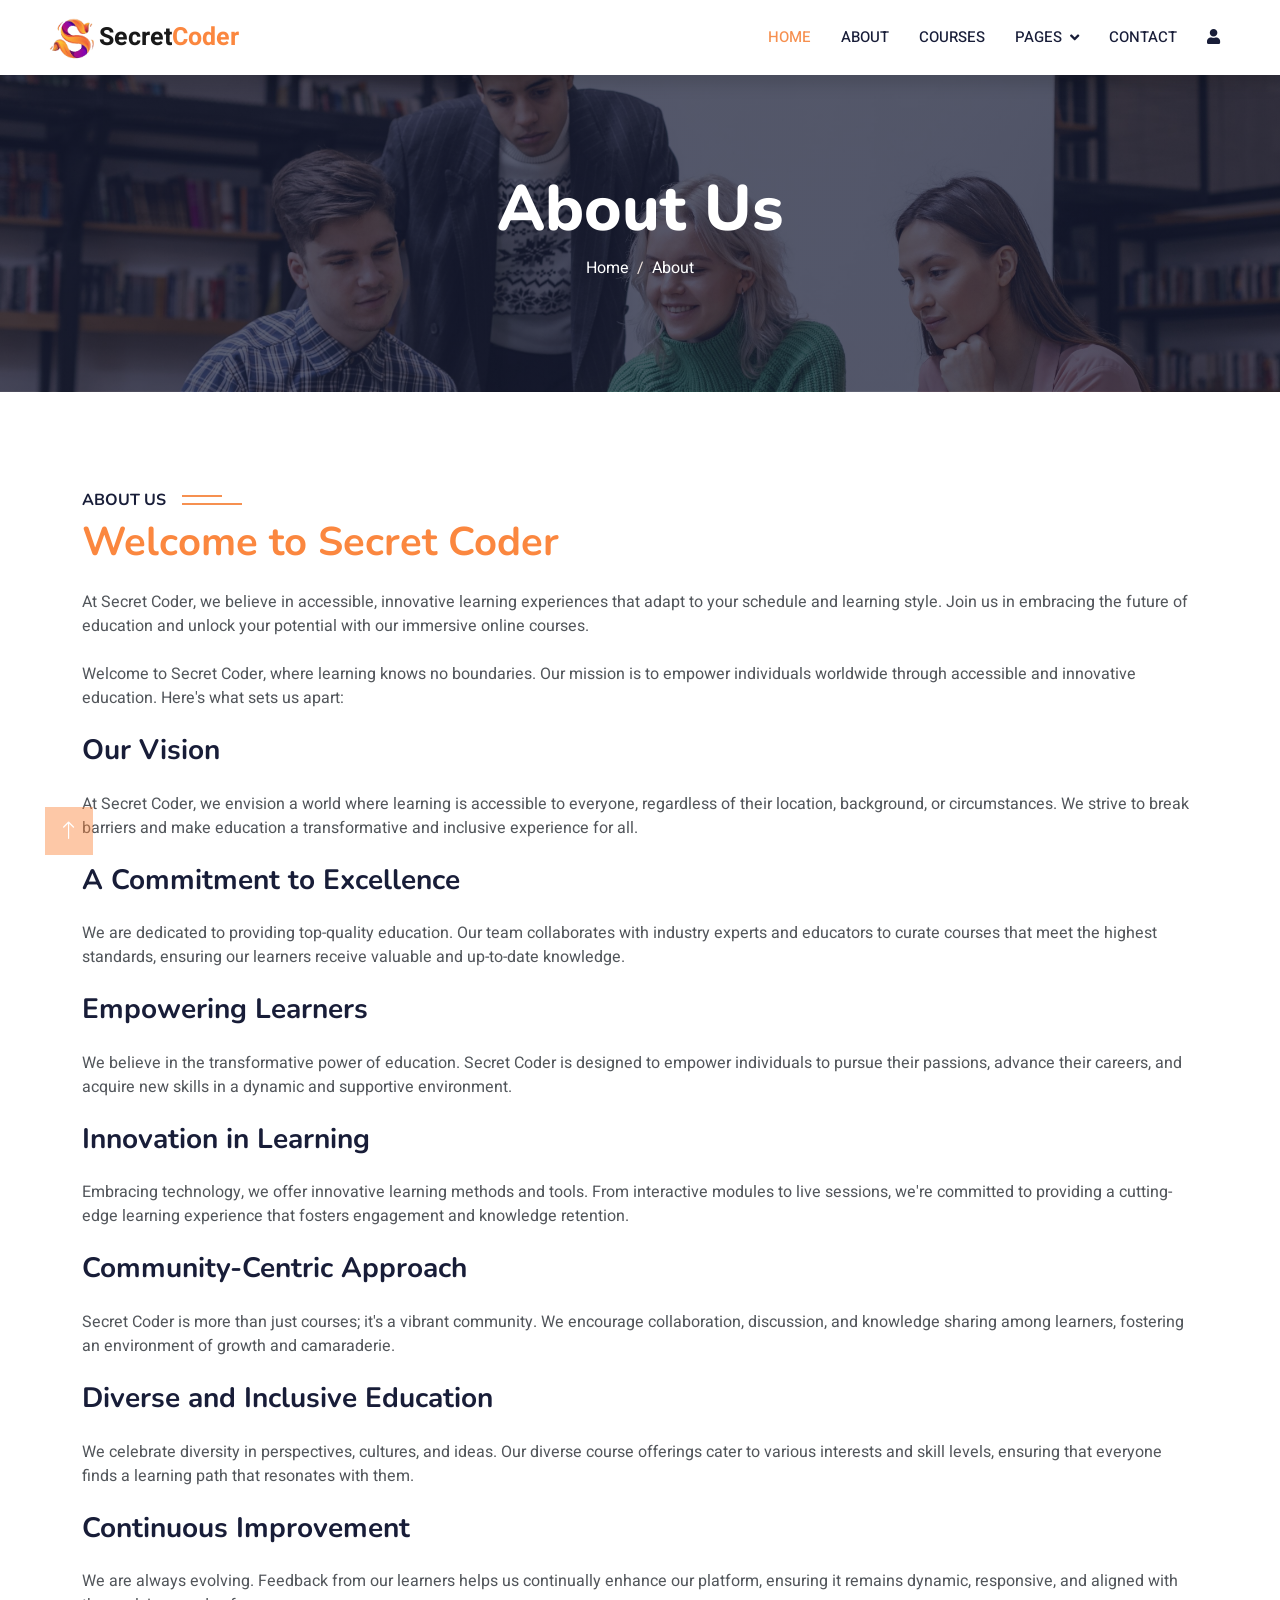
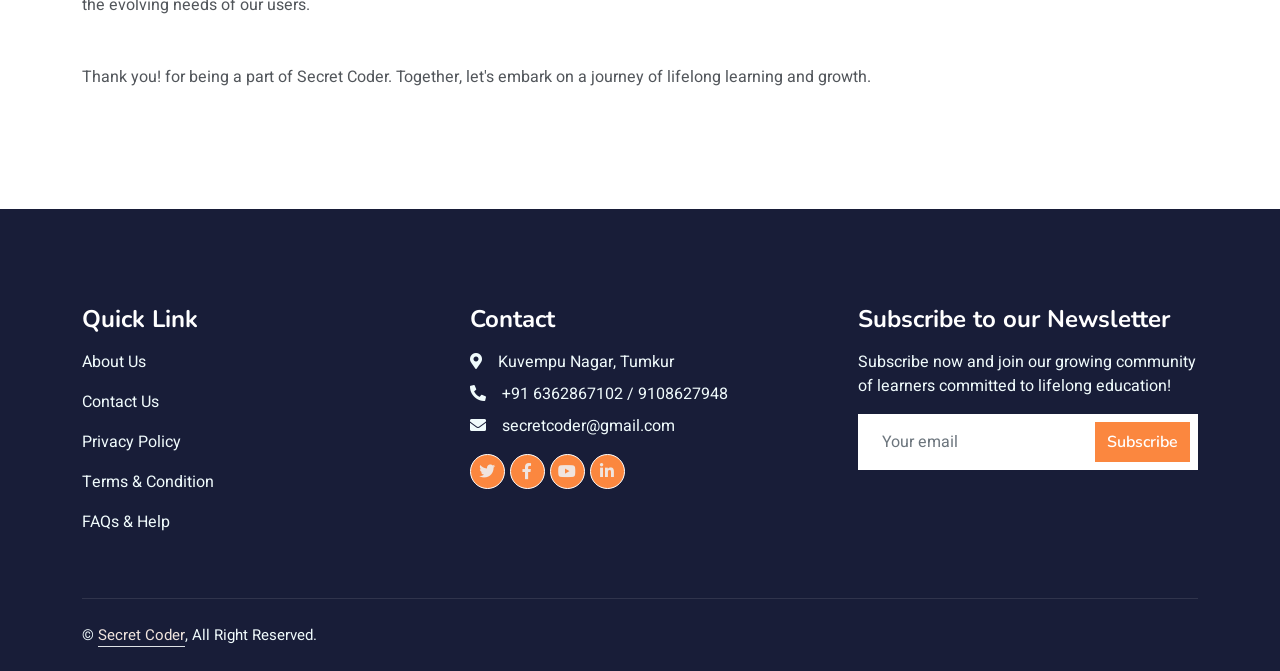
<file: about.html>
<!DOCTYPE html>
<html lang="en">

<head>
    <meta charset="utf-8">
    <title>Secret Coder : About Us</title>
    <meta content="width=device-width, initial-scale=1.0" name="viewport">
    <meta content="" name="keywords">
    <meta content="" name="description">

    <!-- Favicon -->
    <link href="img/icon.png" rel="icon">

    <!-- Google Web Fonts -->
    <link rel="preconnect" href="https://fonts.googleapis.com">
    <link rel="preconnect" href="https://fonts.gstatic.com" crossorigin>
    <link
        href="https://fonts.googleapis.com/css2?family=Heebo:wght@400;500;600&family=Nunito:wght@600;700;800&display=swap"
        rel="stylesheet">

    <!-- Icon Font Stylesheet -->
    <link href="https://cdnjs.cloudflare.com/ajax/libs/font-awesome/5.10.0/css/all.min.css" rel="stylesheet">
    <link href="https://cdn.jsdelivr.net/npm/bootstrap-icons@1.4.1/font/bootstrap-icons.css" rel="stylesheet">

    <!-- Libraries Stylesheet -->
    <link href="lib/animate/animate.min.css" rel="stylesheet">
    <link href="lib/owlcarousel/assets/owl.carousel.min.css" rel="stylesheet">

    <!-- Customized Bootstrap Stylesheet -->
    <link href="css/bootstrap.min.css" rel="stylesheet">

    <!-- Template Stylesheet -->
    <link href="css/style.css" rel="stylesheet">
</head>

<body>
    <!-- Spinner Start -->
    <div id="spinner"
        class="show bg-white position-fixed translate-middle w-100 vh-100 top-50 start-50 d-flex align-items-center justify-content-center">
        <div class="spinner-border text-primary" style="width: 3rem; height: 3rem;" role="status">
            <span class="sr-only">Loading...</span>
        </div>
    </div>
    <!-- Spinner End -->


    <!-- Navbar Start -->
    <nav class="navbar navbar-expand-lg bg-white navbar-light shadow sticky-top p-0">
        <a href="index.html" class="navbar-brand d-flex align-items-center px-4 px-lg-5">
            <p class="m-0 fw-bold" style="font-size: 25px;"><img src="img/icon.png" alt="" height="50px">Secret<span
                    style="color: #fb873f;">Coder</span></p>
        </a>
        <button type="button" class="navbar-toggler me-4" data-bs-toggle="collapse" data-bs-target="#navbarCollapse"
            style="border: none;">
            <span class="navbar-toggler-icon"></span>
        </button>
        <div class="collapse navbar-collapse" id="navbarCollapse">
            <div class="navbar-nav ms-auto p-4 p-lg-0">
                <a href="index.html" class="nav-item nav-link active">Home</a>
                <a href="about.html" class="nav-item nav-link">About</a>
                <a href="courses.html" class="nav-item nav-link">Courses</a>
                <div class="nav-item dropdown">
                    <a href="#" class="nav-link dropdown-toggle" data-bs-toggle="dropdown">Pages</a>
                    <div class="dropdown-menu fade-down m-0">
                        <a href="team.html" class="dropdown-item">Our Team</a>
                        <a href="testimonial.html" class="dropdown-item">Testimonial</a>

                    </div>
                </div>
                <a href="contact.html" class="nav-item nav-link">Contact</a>
                <a href="login.html" class="nav-item nav-link"><i class="fa fa-user"></i></a>
                <a href="#" class="nav-item nav-link">
                    <div id="google_translate_element"></div>
                </a>
            </div>
        </div>
    </nav>
    <!-- Navbar End -->

    <!-- Header Start -->
    <div class="container-fluid bg-primary py-5 mb-5 page-header">
        <div class="container py-5">
            <div class="row justify-content-center">
                <div class="col-lg-10 text-center">
                    <h1 class="display-3 text-white animated slideInDown">About Us</h1>
                    <nav aria-label="breadcrumb">
                        <ol class="breadcrumb justify-content-center">
                            <li class="breadcrumb-item"><a class="text-white" href="index.html">Home</a></li>
                            <li class="breadcrumb-item text-white active" aria-current="page">About</li>
                        </ol>
                    </nav>
                </div>
            </div>
        </div>
    </div>
    <!-- Header End -->

    <!-- About Start -->
    <div class="container-xxl py-5">
        <div class="container">
            <div class="row g-5">

                <div class="col-lg-12 wow fadeInUp" data-wow-delay="0.3s">
                    <h6 class="section-title bg-white text-start pe-3">About Us</h6>
                    <h1 class="mb-4" style="color: #fb873f;">Welcome to Secret Coder</h1>
                    <p class="mb-4">
                        At Secret Coder, we believe in accessible, innovative learning experiences that adapt to your
                        schedule and learning style. Join us in embracing the future of education and unlock your
                        potential with our immersive online courses.
                    </p>
                    <p class="mb-4">Welcome to Secret Coder, where learning knows no boundaries. Our mission
                        is to empower individuals worldwide through accessible and innovative education. Here's what
                        sets us apart:</p>

                    <h3 class="mb-4">Our Vision</h3>
                    <p class="mb-4">At Secret Coder, we envision a world where learning is accessible to everyone,
                        regardless of their location, background, or circumstances. We strive to break barriers and make
                        education a transformative and inclusive experience for all.</p>

                    <h3 class="mb-4">A Commitment to Excellence</h3>
                    <p class="mb-4"> We are dedicated to providing top-quality education. Our team collaborates with
                        industry experts and educators to curate courses that meet the highest standards, ensuring our
                        learners receive valuable and up-to-date knowledge.</p>

                    <h3 class="mb-4">Empowering Learners</h3>

                    <p class="mb-4">We believe in the transformative power of education. Secret Coder is
                        designed to empower individuals to pursue their passions, advance their careers, and acquire new
                        skills in a dynamic and supportive environment.</p>

                    <h3 class="mb-4">Innovation in Learning</h3>

                    <p class="mb-4">Embracing technology, we offer innovative learning methods and tools. From
                        interactive modules to live sessions, we're committed to providing a cutting-edge learning
                        experience that fosters engagement and knowledge retention.</p>

                    <h3 class="mb-4">Community-Centric Approach</h3>

                    <p class="mb-4"> Secret Coder is more than just courses; it's a vibrant community. We
                        encourage collaboration, discussion, and knowledge sharing among learners, fostering an
                        environment of growth and camaraderie.</p>

                    <h3 class="mb-4">Diverse and Inclusive Education</h3>

                    <p class="mb-4">We celebrate diversity in perspectives, cultures, and ideas. Our diverse course
                        offerings cater to various interests and skill levels, ensuring that everyone finds a learning
                        path that resonates with them.</p>

                    <h3 class="mb-4">Continuous Improvement</h3>

                    <p class="mb-4">We are always evolving. Feedback from our learners helps us continually enhance our
                        platform, ensuring it remains dynamic, responsive, and aligned with the evolving needs of our
                        users.</p>

                    <p class=" mt-5 mb-4">Thank you! for being a part of Secret Coder. Together, let's embark on a
                        journey of lifelong learning and growth.</p>

                </div>

            </div>
        </div>
    </div>
    <!-- About End -->


    <!-- Footer Start -->
    <div class="container-fluid bg-dark text-light footer pt-5 mt-5 wow fadeIn" data-wow-delay="0.1s">
        <div class="container py-5">
            <div class="row g-5">
                <div class="col-lg-4 col-md-6">
                    <h4 class="text-white mb-3">Quick Link</h4>
                    <p><a class="text-light" href="about.html">About Us</a></p>
                    <p><a class="text-light" href="contact.html">Contact Us</a></p>
                    <p><a class="text-light" href="">Privacy Policy</a></p>
                    <p><a class="text-light" href="">Terms & Condition</a></p>
                    <p><a class="text-light" href="">FAQs & Help</a></p>
                </div>
                <div class="col-lg-4 col-md-6">
                    <h4 class="text-white mb-3">Contact</h4>
                    <p class="mb-2"><i class="fa fa-map-marker-alt me-3"></i>Kuvempu Nagar, Tumkur</p>
                    <p class="mb-2"><i class="fa fa-phone-alt me-3"></i>+91  6362867102 / 9108627948</p>
                    <p class="mb-2"><i class="fa fa-envelope me-3"></i>secretcoder@gmail.com</p>
                    <div class="d-flex pt-2">
                        <a class="btn btn-outline-light btn-social" href=""><i class="fab fa-twitter"></i></a>
                        <a class="btn btn-outline-light btn-social" href=""><i class="fab fa-facebook-f"></i></a>
                        <a class="btn btn-outline-light btn-social" href=""><i class="fab fa-youtube"></i></a>
                        <a class="btn btn-outline-light btn-social" href=""><i class="fab fa-linkedin-in"></i></a>
                    </div>
                </div>

                <div class="col-lg-4 col-md-6">
                    <h4 class="text-white mb-3">Subscribe to our Newsletter</h4>
                    <p>Subscribe now and join our growing community of learners committed to lifelong education! </p>
                    <div class="position-relative mx-auto" style="max-width: 400px;">
                        <form action="#">
                            <input class="form-control border-0 w-100 py-3 ps-4 pe-5" type="email"
                                placeholder="Your email" required>
                            <button type="submit"
                                class="btn btn-primary py-2 position-absolute top-0 end-0 mt-2 me-2"><a
                                    href="mailto:keertidvcorai@gmail.com">Subscribe</a></button>
                        </form>
                    </div>
                </div>
            </div>
        </div>
        <div class="container">
            <div class="copyright">
                <div class="row">
                    <div class="col-md-6 text-center text-md-start mb-3 mb-md-0">
                        &copy; <a class="border-bottom" href="index.html">Secret Coder</a>, All Right Reserved.

                    </div>
                </div>
            </div>
        </div>
    </div>
    <!-- Footer End -->


    <!-- Back to Top -->
    <a href="#" class="btn btn-lg btn-primary btn-lg-square back-to-top"><i class="bi bi-arrow-up"></i></a>


    <!-- JavaScript Libraries -->
    <script src="https://code.jquery.com/jquery-3.4.1.min.js"></script>
    <script src="https://cdn.jsdelivr.net/npm/bootstrap@5.0.0/dist/js/bootstrap.bundle.min.js"></script>
    <script src="lib/wow/wow.min.js"></script>
    <script src="lib/easing/easing.min.js"></script>
    <script src="lib/waypoints/waypoints.min.js"></script>
    <script src="lib/owlcarousel/owl.carousel.min.js"></script>


    <!-- Template Javascript -->
    <script src="js/main.js"></script>
</body>

</html>
</file>
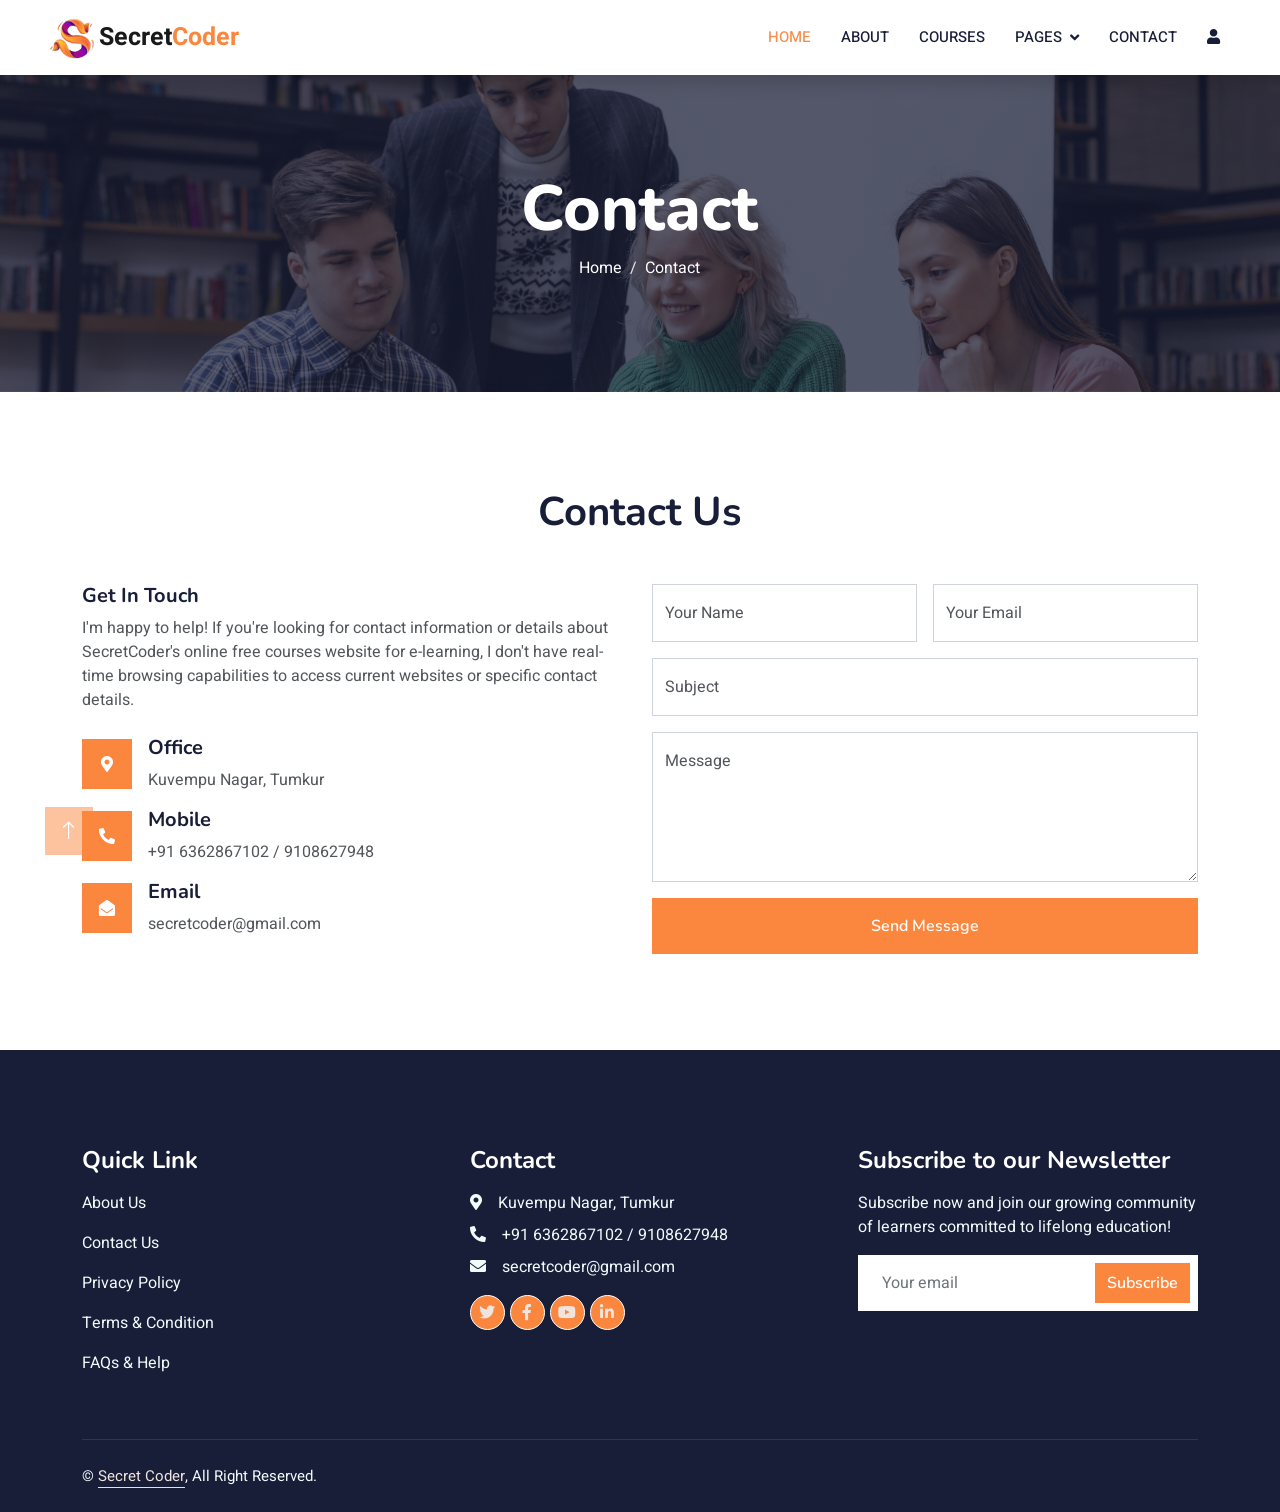
<file: contact.html>
<!DOCTYPE html>
<html lang="en">

<head>
    <meta charset="utf-8">
    <title>Secret Coder : Contact</title>
    <meta content="width=device-width, initial-scale=1.0" name="viewport">
    <meta content="" name="keywords">
    <meta content="" name="description">

    <!-- Favicon -->
    <link href="img/icon.png" rel="icon">

    <!-- Google Web Fonts -->
    <link rel="preconnect" href="https://fonts.googleapis.com">
    <link rel="preconnect" href="https://fonts.gstatic.com" crossorigin>
    <link
        href="https://fonts.googleapis.com/css2?family=Heebo:wght@400;500;600&family=Nunito:wght@600;700;800&display=swap"
        rel="stylesheet">

    <!-- Icon Font Stylesheet -->
    <link href="https://cdnjs.cloudflare.com/ajax/libs/font-awesome/5.10.0/css/all.min.css" rel="stylesheet">
    <link href="https://cdn.jsdelivr.net/npm/bootstrap-icons@1.4.1/font/bootstrap-icons.css" rel="stylesheet">

    <!-- Libraries Stylesheet -->
    <link href="lib/animate/animate.min.css" rel="stylesheet">
    <link href="lib/owlcarousel/assets/owl.carousel.min.css" rel="stylesheet">

    <!-- Customized Bootstrap Stylesheet -->
    <link href="css/bootstrap.min.css" rel="stylesheet">

    <!-- Template Stylesheet -->
    <link href="css/style.css" rel="stylesheet">
</head>

<body>
    <!-- Spinner Start -->
    <div id="spinner"
        class="show bg-white position-fixed translate-middle w-100 vh-100 top-50 start-50 d-flex align-items-center justify-content-center">
        <div class="spinner-border text-primary" style="width: 3rem; height: 3rem;" role="status">
            <span class="sr-only">Loading...</span>
        </div>
    </div>
    <!-- Spinner End -->


    <!-- Navbar Start -->
    <nav class="navbar navbar-expand-lg bg-white navbar-light shadow sticky-top p-0">
        <a href="index.html" class="navbar-brand d-flex align-items-center px-4 px-lg-5">
            <p class="m-0 fw-bold" style="font-size: 25px;"><img src="img/icon.png" alt="" height="50px">Secret<span
                    style="color: #fb873f;">Coder</span></p>
        </a>
        <button type="button" class="navbar-toggler me-4" data-bs-toggle="collapse" data-bs-target="#navbarCollapse"
            style="border: none;">
            <span class="navbar-toggler-icon"></span>
        </button>
        <div class="collapse navbar-collapse" id="navbarCollapse">
            <div class="navbar-nav ms-auto p-4 p-lg-0">
                <a href="index.html" class="nav-item nav-link active">Home</a>
                <a href="about.html" class="nav-item nav-link">About</a>
                <a href="courses.html" class="nav-item nav-link">Courses</a>
                <div class="nav-item dropdown">
                    <a href="#" class="nav-link dropdown-toggle" data-bs-toggle="dropdown">Pages</a>
                    <div class="dropdown-menu fade-down m-0">
                        <a href="team.html" class="dropdown-item">Our Team</a>
                        <a href="testimonial.html" class="dropdown-item">Testimonial</a>

                    </div>
                </div>
                <a href="contact.html" class="nav-item nav-link">Contact</a>
                <a href="login.html" class="nav-item nav-link"><i class="fa fa-user"></i></a>
                <a href="#" class="nav-item nav-link">
                    <div id="google_translate_element"></div>
                </a>
            </div>
        </div>
    </nav>
    <!-- Navbar End -->


    <!-- Header Start -->
    <div class="container-fluid bg-primary py-5 mb-5 page-header">
        <div class="container py-5">
            <div class="row justify-content-center">
                <div class="col-lg-10 text-center">
                    <h1 class="display-3 text-white animated slideInDown">Contact</h1>
                    <nav aria-label="breadcrumb">
                        <ol class="breadcrumb justify-content-center">
                            <li class="breadcrumb-item"><a class="text-white" href="index.html">Home</a></li>
                            <li class="breadcrumb-item text-white active" aria-current="page">Contact</li>
                        </ol>
                    </nav>
                </div>
            </div>
        </div>
    </div>
    <!-- Header End -->


    <!-- Contact Start -->
    <div class="container-xxl py-5">
        <div class="container">
            <div class="text-center wow fadeInUp" data-wow-delay="0.1s">
                <h1 class="mb-5 bg-white text-center px-3">Contact Us</h1>

            </div>
            <div class="row g-4">
                <div class="col-lg-6 col-md-6 wow fadeInUp" data-wow-delay="0.1s">
                    <h5>Get In Touch</h5>
                    <p class="mb-4">I'm happy to help! If you're looking for contact information or details about
                        SecretCoder's online free courses website for e-learning, I don't have real-time browsing
                        capabilities to access current websites or specific contact details.</p>
                    <div class="d-flex align-items-center mb-3">
                        <div class="d-flex align-items-center justify-content-center flex-shrink-0"
                            style="width: 50px; height: 50px; background-color: #fb873f;">
                            <i class="fa fa-map-marker-alt text-white"></i>
                        </div>
                        <div class="ms-3">
                            <h5>Office</h5>
                            <p class="mb-0">Kuvempu Nagar, Tumkur</p>
                        </div>
                    </div>
                    <div class="d-flex align-items-center mb-3">
                        <div class="d-flex align-items-center justify-content-center flex-shrink-0"
                            style="width: 50px; height: 50px; background-color: #fb873f;">
                            <i class="fa fa-phone-alt text-white"></i>
                        </div>
                        <div class="ms-3">
                            <h5>Mobile</h5>
                            <p class="mb-0">+91  6362867102 / 9108627948</p>
                        </div>
                    </div>
                    <div class="d-flex align-items-center">
                        <div class="d-flex align-items-center justify-content-center flex-shrink-0"
                            style="width: 50px; height: 50px; background-color: #fb873f;">
                            <i class="fa fa-envelope-open text-white"></i>
                        </div>
                        <div class="ms-3">
                            <h5>Email</h5>
                            <p class="mb-0">secretcoder@gmail.com</p>
                        </div>
                    </div>
                </div>

                <div class="col-lg-6 col-md-12 wow fadeInUp" data-wow-delay="0.5s">
                    <form>
                        <div class="row g-3">
                            <div class="col-md-6">
                                <div class="form-floating">
                                    <input type="text" class="form-control" id="name" required placeholder="Your Name">
                                    <label for="name">Your Name</label>
                                </div>
                            </div>
                            <div class="col-md-6">
                                <div class="form-floating">
                                    <input type="email" class="form-control" id="email" required
                                        placeholder="Your Email">
                                    <label for="email">Your Email</label>
                                </div>
                            </div>
                            <div class="col-12">
                                <div class="form-floating">
                                    <input type="text" class="form-control" id="subject" required placeholder="Subject">
                                    <label for="subject">Subject</label>
                                </div>
                            </div>
                            <div class="col-12">
                                <div class="form-floating">
                                    <textarea class="form-control" required placeholder="Leave a message here"
                                        id="message" style="height: 150px"></textarea>
                                    <label for="message">Message</label>
                                </div>
                            </div>
                            <div class="col-12">
                                <button class="btn btn-primary w-100 py-3" type="submit"><a
                                        href="mailto:keertidvcorai@gmail.com" class="text-decoration-none"
                                        style="color: #fff;" type="submit">Send Message</a></button>
                            </div>
                        </div>
                    </form>
                </div>
            </div>
        </div>
    </div>
    <!-- Contact End -->


    <!-- Footer Start -->
    <div class="container-fluid bg-dark text-light footer pt-5 mt-5 wow fadeIn" data-wow-delay="0.1s">
        <div class="container py-5">
            <div class="row g-5">
                <div class="col-lg-4 col-md-6">
                    <h4 class="text-white mb-3">Quick Link</h4>
                    <p><a class="text-light" href="about.html">About Us</a></p>
                    <p><a class="text-light" href="contact.html">Contact Us</a></p>
                    <p><a class="text-light" href="">Privacy Policy</a></p>
                    <p><a class="text-light" href="">Terms & Condition</a></p>
                    <p><a class="text-light" href="">FAQs & Help</a></p>
                </div>
                <div class="col-lg-4 col-md-6">
                    <h4 class="text-white mb-3">Contact</h4>
                    <p class="mb-2"><i class="fa fa-map-marker-alt me-3"></i>Kuvempu Nagar, Tumkur</p>
                    <p class="mb-2"><i class="fa fa-phone-alt me-3"></i>+91  6362867102 / 9108627948</p>
                    <p class="mb-2"><i class="fa fa-envelope me-3"></i>secretcoder@gmail.com</p>
                    <div class="d-flex pt-2">
                        <a class="btn btn-outline-light btn-social" href=""><i class="fab fa-twitter"></i></a>
                        <a class="btn btn-outline-light btn-social" href=""><i class="fab fa-facebook-f"></i></a>
                        <a class="btn btn-outline-light btn-social" href=""><i class="fab fa-youtube"></i></a>
                        <a class="btn btn-outline-light btn-social" href=""><i class="fab fa-linkedin-in"></i></a>
                    </div>
                </div>

                <div class="col-lg-4 col-md-6">
                    <h4 class="text-white mb-3">Subscribe to our Newsletter</h4>
                    <p>Subscribe now and join our growing community of learners committed to lifelong education! </p>
                    <div class="position-relative mx-auto" style="max-width: 400px;">
                        <form action="#">
                            <input class="form-control border-0 w-100 py-3 ps-4 pe-5" type="email"
                                placeholder="Your email" required>
                            <button type="submit"
                                class="btn btn-primary py-2 position-absolute top-0 end-0 mt-2 me-2"><a
                                    href="mailto:keertidvcorai@gmail.com">Subscribe</a></button>
                        </form>
                    </div>
                </div>
            </div>
        </div>
        <div class="container">
            <div class="copyright">
                <div class="row">
                    <div class="col-md-6 text-center text-md-start mb-3 mb-md-0">
                        &copy; <a class="border-bottom" href="index.html">Secret Coder</a>, All Right Reserved.

                    </div>
                </div>
            </div>
        </div>
    </div>
    <!-- Footer End -->


    <!-- Back to Top -->
    <a href="#" class="btn btn-lg btn-primary btn-lg-square back-to-top"><i class="bi bi-arrow-up"></i></a>


    <!-- JavaScript Libraries -->
    <script src="https://code.jquery.com/jquery-3.4.1.min.js"></script>
    <script src="https://cdn.jsdelivr.net/npm/bootstrap@5.0.0/dist/js/bootstrap.bundle.min.js"></script>
    <script src="lib/wow/wow.min.js"></script>
    <script src="lib/easing/easing.min.js"></script>
    <script src="lib/waypoints/waypoints.min.js"></script>
    <script src="lib/owlcarousel/owl.carousel.min.js"></script>

    <!-- Template Javascript -->
    <script src="js/main.js"></script>
</body>

</html>
</file>
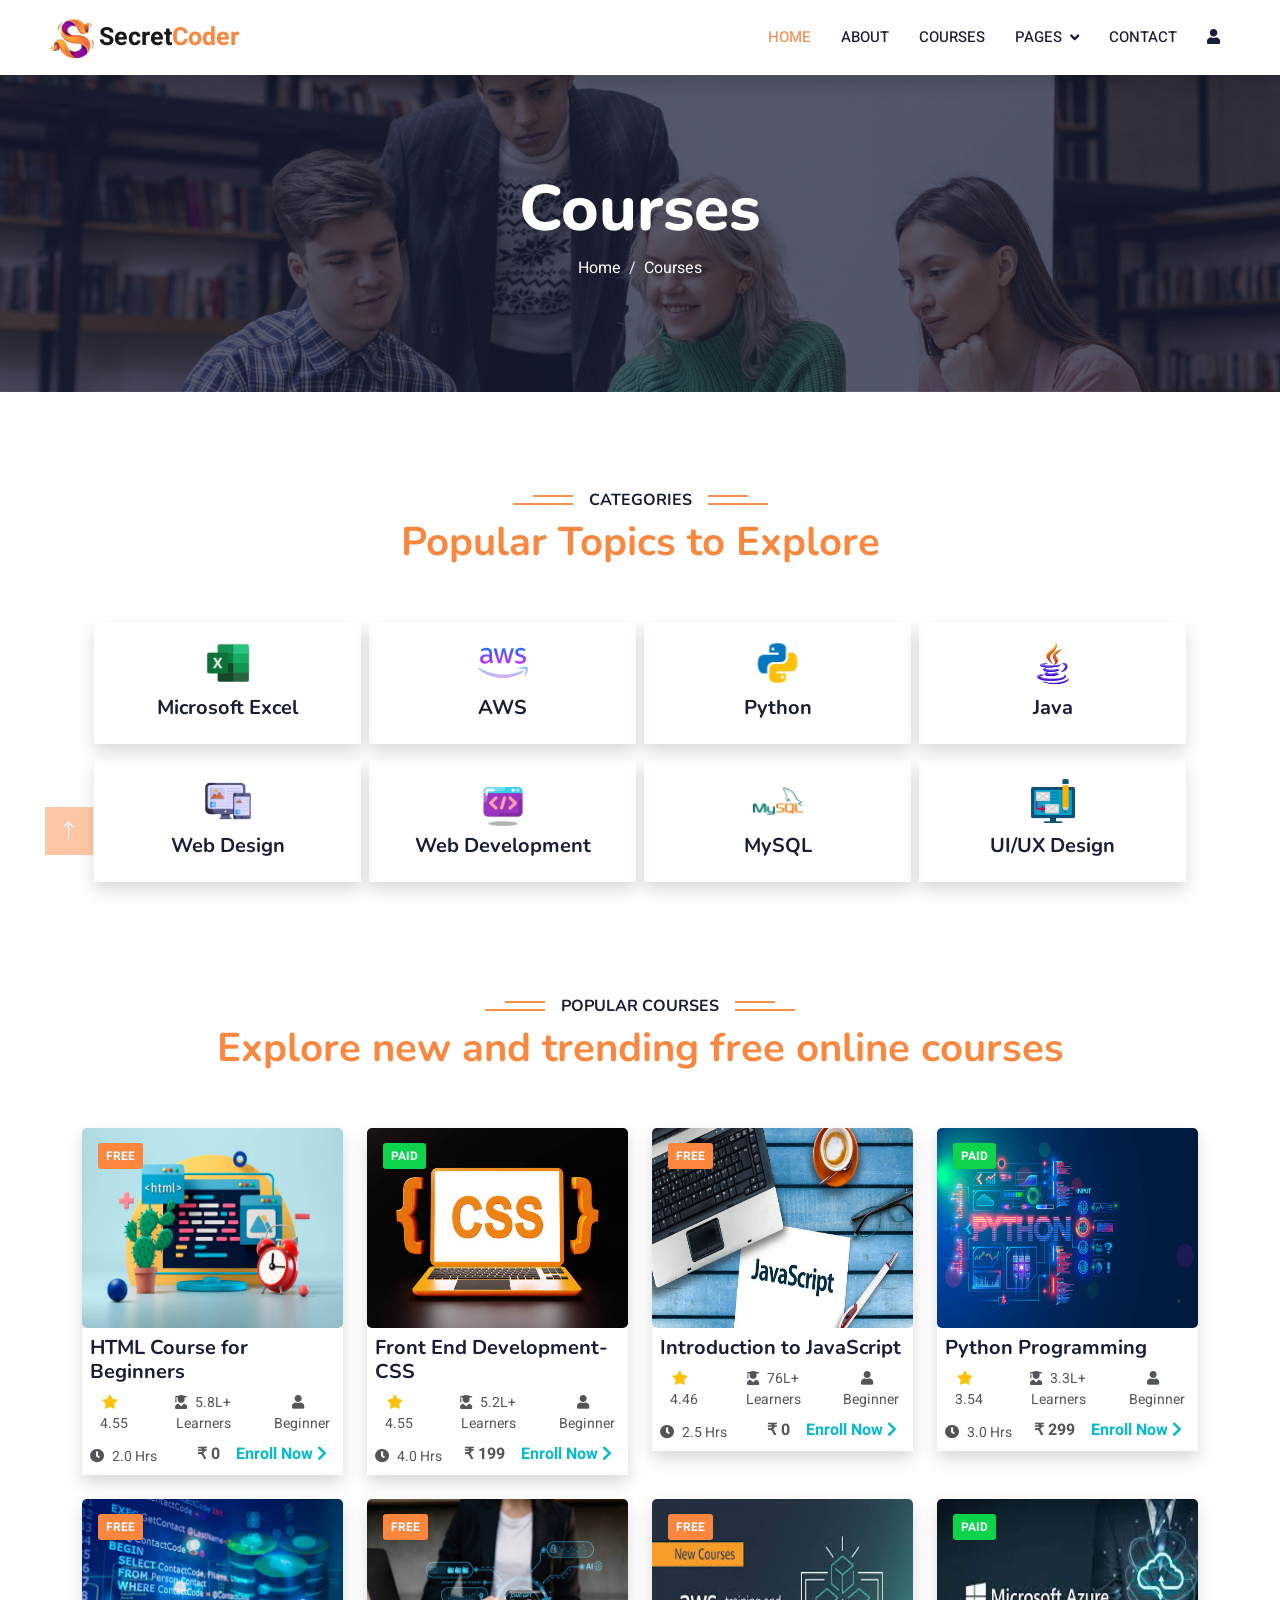
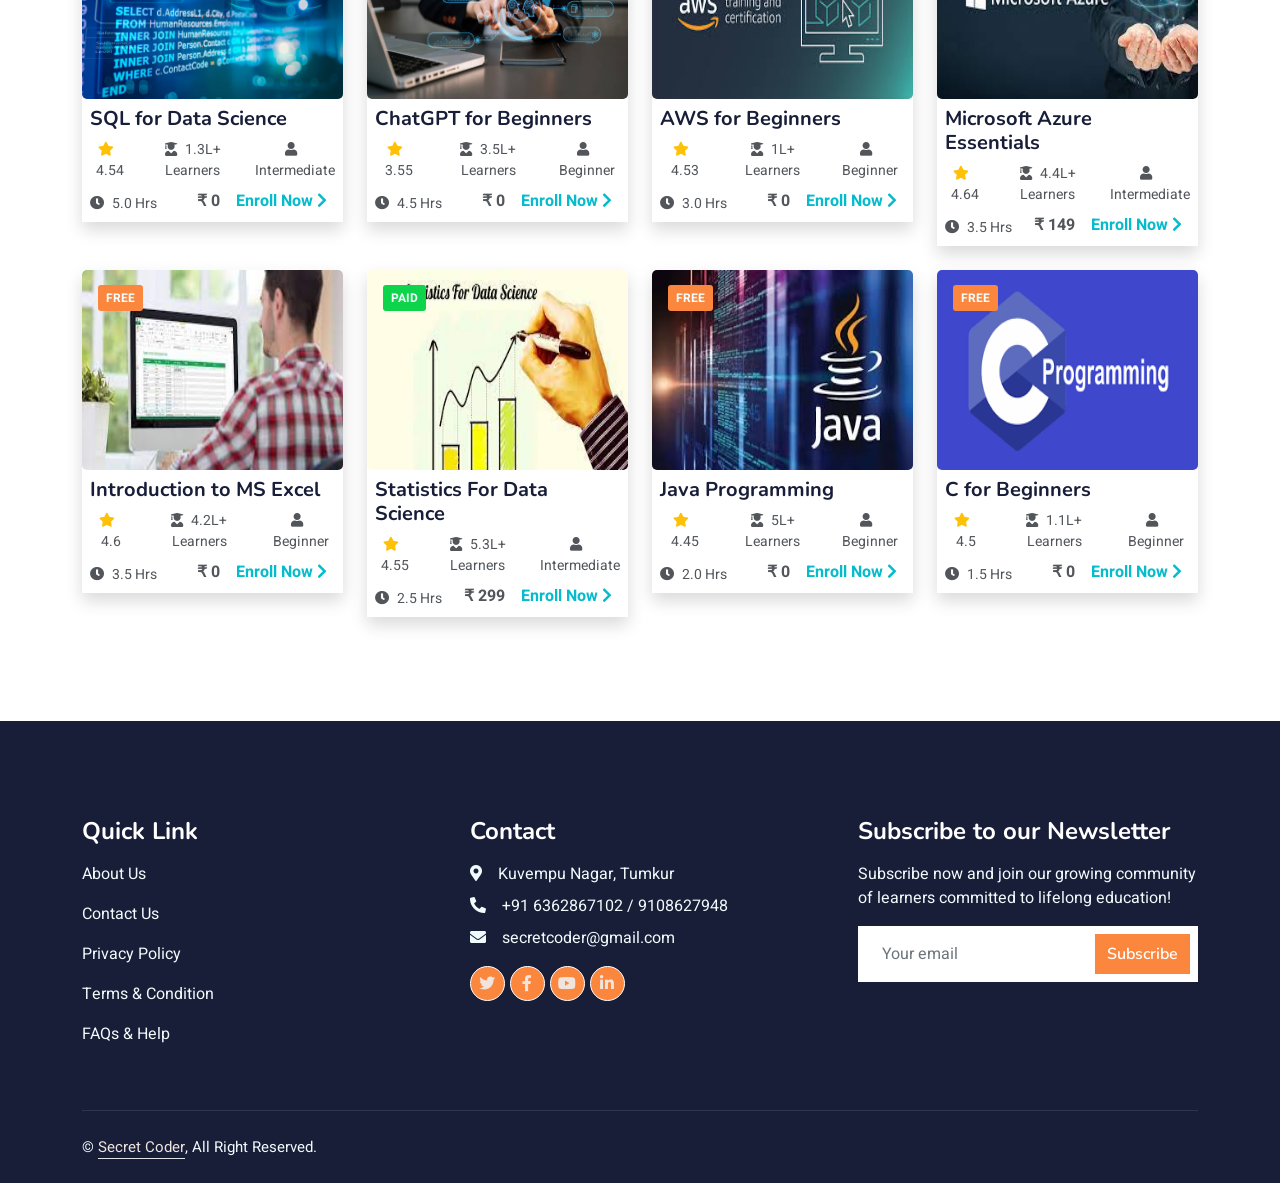
<file: courses.html>
<!DOCTYPE html>
<html lang="en">

<head>
    <meta charset="utf-8">
    <title>Secret Coder : Courses</title>
    <meta content="width=device-width, initial-scale=1.0" name="viewport">
    <meta content="" name="keywords">
    <meta content="" name="description">

    <!-- Favicon -->
    <link href="img/icon.png" rel="icon">

    <!-- Google Web Fonts -->
    <link rel="preconnect" href="https://fonts.googleapis.com">
    <link rel="preconnect" href="https://fonts.gstatic.com" crossorigin>
    <link
        href="https://fonts.googleapis.com/css2?family=Heebo:wght@400;500;600&family=Nunito:wght@600;700;800&display=swap"
        rel="stylesheet">

    <!-- Icon Font Stylesheet -->
    <link href="https://cdnjs.cloudflare.com/ajax/libs/font-awesome/5.10.0/css/all.min.css" rel="stylesheet">
    <link href="https://cdn.jsdelivr.net/npm/bootstrap-icons@1.4.1/font/bootstrap-icons.css" rel="stylesheet">

    <!-- Libraries Stylesheet -->
    <link href="lib/animate/animate.min.css" rel="stylesheet">
    <link href="lib/owlcarousel/assets/owl.carousel.min.css" rel="stylesheet">

    <!-- Customized Bootstrap Stylesheet -->
    <link href="css/bootstrap.min.css" rel="stylesheet">

    <!-- Template Stylesheet -->
    <link href="css/style.css" rel="stylesheet">

</head>

<body>
    <!-- Spinner Start -->
    <div id="spinner"
        class="show bg-white position-fixed translate-middle w-100 vh-100 top-50 start-50 d-flex align-items-center justify-content-center">
        <div class="spinner-border text-primary" style="width: 3rem; height: 3rem;" role="status">
            <span class="sr-only">Loading...</span>
        </div>
    </div>
    <!-- Spinner End -->


    <!-- Navbar Start -->
    <nav class="navbar navbar-expand-lg bg-white navbar-light shadow sticky-top p-0">
        <a href="index.html" class="navbar-brand d-flex align-items-center px-4 px-lg-5">
            <p class="m-0 fw-bold" style="font-size: 25px;"><img src="img/icon.png" alt="" height="50px">Secret<span
                    style="color: #fb873f;">Coder</span></p>
        </a>
        <button type="button" class="navbar-toggler me-4" data-bs-toggle="collapse" data-bs-target="#navbarCollapse"
            style="border: none;">
            <span class="navbar-toggler-icon"></span>
        </button>
        <div class="collapse navbar-collapse" id="navbarCollapse">
            <div class="navbar-nav ms-auto p-4 p-lg-0">
                <a href="index.html" class="nav-item nav-link active">Home</a>
                <a href="about.html" class="nav-item nav-link">About</a>
                <a href="courses.html" class="nav-item nav-link">Courses</a>
                <div class="nav-item dropdown">
                    <a href="#" class="nav-link dropdown-toggle" data-bs-toggle="dropdown">Pages</a>
                    <div class="dropdown-menu fade-down m-0">
                        <a href="team.html" class="dropdown-item">Our Team</a>
                        <a href="testimonial.html" class="dropdown-item">Testimonial</a>

                    </div>
                </div>
                <a href="contact.html" class="nav-item nav-link">Contact</a>
                <a href="login.html" class="nav-item nav-link"><i class="fa fa-user"></i></a>
                <a href="#" class="nav-item nav-link">
                    <div id="google_translate_element"></div>
                </a>
            </div>
        </div>
    </nav>
    <!-- Navbar End -->

    <!-- Header Start -->
    <div class="container-fluid bg-primary py-5 mb-5 page-header">
        <div class="container py-5">
            <div class="row justify-content-center">
                <div class="col-lg-10 text-center">
                    <h1 class="display-3 text-white animated slideInDown">Courses</h1>
                    <nav aria-label="breadcrumb">
                        <ol class="breadcrumb justify-content-center">
                            <li class="breadcrumb-item"><a class="text-white" href="index.html">Home</a></li>
                            <li class="breadcrumb-item text-white active" aria-current="page">Courses</li>
                        </ol>
                    </nav>
                </div>
            </div>
        </div>
    </div>
    <!-- Header End -->


    <!-- Categories Start -->
    <div class="container-xxl py-5 category">
        <div class="container">
            <div class="text-center wow fadeInUp" data-wow-delay="0.1s">
                <h6 class="section-title bg-white text-center px-3">Categories</h6>
                <h1 class="mb-5" style="color: #fb873f;">Popular Topics to Explore</h1>
            </div>
            <div class="row g-2 m-2">
                <div class="col-lg-3 col-md-6  text-center">
                    <div class="content shadow p-3 mb-2 wow fadeInUp" data-wow-delay="0.3s">

                        <img src="img/cat1.png" class="img-fluid" alt="categories"></i>

                        <h5 class="my-2">
                            <a href="#" class="text-center">Microsoft Excel</a>
                        </h5>
                    </div>
                </div>
                <div class="col-lg-3 col-md-6  text-center">
                    <div class="content shadow p-3 mb-2 wow fadeInUp" data-wow-delay="0.3s">

                        <img src="img/cat2.png" class="img-fluid" alt="categories"></i>

                        <h5 class="my-2">
                            <a href="#" class="text-center"> AWS</a>
                        </h5>
                    </div>
                </div>
                <div class="col-lg-3 col-md-6  text-center">
                    <div class="content shadow p-3 mb-2 wow fadeInUp" data-wow-delay="0.3s">

                        <img src="img/cat3.png" class="img-fluid" alt="categories"></i>

                        <h5 class="my-2">
                            <a href="#" class="text-center">Python</a>
                        </h5>
                    </div>
                </div>
                <div class="col-lg-3 col-md-6  text-center">
                    <div class="content shadow p-3 mb-2 wow fadeInUp" data-wow-delay="0.3s">

                        <img src="img/cat4.png" class="img-fluid" alt="categories"></i>

                        <h5 class="my-2">
                            <a href="#" class="text-center">Java</a>
                        </h5>
                    </div>
                </div>
                <div class="col-lg-3 col-md-6  text-center">
                    <div class="content shadow p-3 mb-2 wow fadeInUp" data-wow-delay="0.3s">

                        <img src="img/cat5.png" class="img-fluid" alt="categories"></i>

                        <h5 class="my-2">
                            <a href="#" class="text-center">Web Design</a>
                        </h5>
                    </div>
                </div>
                <div class="col-lg-3 col-md-6  text-center">
                    <div class="content shadow p-3 mb-2 wow fadeInUp" data-wow-delay="0.3s">

                        <img src="img/cat6.png" class="img-fluid" alt="categories"></i>

                        <h5 class="my-2">
                            <a href="#" class="text-center">Web Development</a>
                        </h5>
                    </div>
                </div>
                <div class="col-lg-3 col-md-6  text-center">
                    <div class="content shadow p-3 mb-2 wow fadeInUp" data-wow-delay="0.3s">

                        <img src="img/cat7.png" class="img-fluid" alt="categories"></i>

                        <h5 class="my-2">
                            <a href="#" class="text-center">MySQL</a>
                        </h5>
                    </div>
                </div>
                <div class="col-lg-3 col-md-6  text-center">
                    <div class="content shadow p-3 mb-2 wow fadeInUp" data-wow-delay="0.3s">

                        <img src="img/cat8.png" class="img-fluid" alt="categories"></i>

                        <h5 class="my-2">
                            <a href="#" class="text-center">UI/UX Design</a>
                        </h5>
                    </div>
                </div>
            </div>
        </div>
    </div>
    <!-- Categories End -->



    <!-- Courses Start -->
    <div class="container-xxl py-5">
        <div class="container">
            <div class="text-center wow fadeInUp" data-wow-delay="0.1s">
                <h6 class="section-title bg-white text-center px-3">Popular Courses</h6>
                <h1 class="mb-5" style="color: #fb873f;">Explore new and trending free online courses</h1>
            </div>
            <div class="row g-4 py-2">
                <div class="col-lg-3 col-md-6 wow fadeInUp" data-wow-delay="0.1s">
                    <div class="course-item shadow">
                        <div class="position-relative overflow-hidden text-light image">
                            <img class="img-fluid" src="img/course-1.jpg" alt="">
                            <div style="position:absolute;top: 15px;left: 16px; font-size:12px; border-radius:3px; background-color:#fb873f;"
                                class="px-2 py-1 fw-bold text-uppercase">FREE</div>

                        </div>
                        <div class="p-2 pb-0">

                            <h5 class="mb-1"><a href="single.html" class="text-dark">HTML Course for Beginners</a> </h5>
                        </div>
                        <div class="d-flex">
                            <small class="flex-fill text-center py-1 px-2"><i class="fa fa-star text-warning me-2"></i>
                                4.55</small>
                            <small class="flex-fill text-center py-1 px-2"><i class="fa fa-user-graduate me-2"></i>5.8L+
                                Learners
                            </small>
                            <small class="flex-fill text-center py-1 px-2"><i
                                    class="fa fa-user me-2"></i>Beginner</small>
                        </div>
                        <div class="d-flex">
                            <small class="flex-fill text-left p-2 px-2"><i class="fa fa-clock me-2"></i>2.0
                                Hrs</small>
                            <small class="py-1 px-2 fw-bold fs-6 text-center">₹ 0</small>
                            <small class=" text-primary py-1 px-2 fw-bold fs-6" style="float:right;"><a href="https://docs.google.com/forms/d/e/1FAIpQLSciSpa_NzUTu45mTRg7isBHkJltMovbXQehg4WWVLJYIzRAAw/viewform?usp=header">Enroll
                                    Now </a><i class="fa fa-chevron-right me-2 fs-10"></i></small>
                        </div>
                    </div>
                </div>
                <div class="col-lg-3 col-md-6 wow fadeInUp" data-wow-delay="0.1s">
                    <div class="course-item shadow">
                        <div class="position-relative overflow-hidden text-light image">
                            <img class="img-fluid" src="img/course-2.jpg" alt="">
                            <div style="position:absolute;top: 15px;left: 16px; font-size:12px; border-radius:3px; background-color:#0ed44c;"
                                class="px-2 py-1 fw-bold text-uppercase">PAID</div>

                        </div>
                        <div class="p-2 pb-0">

                            <h5 class="mb-1">Front End Development-CSS
                            </h5>
                        </div>
                        <div class="d-flex">
                            <small class="flex-fill text-center py-1 px-2"><i class="fa fa-star text-warning me-2"></i>
                                4.55</small>
                            <small class="flex-fill text-center py-1 px-2"><i class="fa fa-user-graduate me-2"></i>5.2L+
                                Learners
                            </small>
                            <small class="flex-fill text-center py-1 px-2"><i
                                    class="fa fa-user me-2"></i>Beginner</small>
                        </div>
                        <div class="d-flex">
                            <small class="flex-fill text-left p-2 px-2"><i class="fa fa-clock me-2"></i>4.0
                                Hrs</small>
                            <small class="py-1 px-2 fw-bold fs-6 text-center">₹ 199</small>
                            <small class=" text-primary py-1 px-2 fw-bold fs-6" style="float:right;"><a href="https://docs.google.com/forms/d/e/1FAIpQLSciSpa_NzUTu45mTRg7isBHkJltMovbXQehg4WWVLJYIzRAAw/viewform?usp=header">Enroll
                                    Now </a><i class="fa fa-chevron-right me-2 fs-10"></i></small>
                        </div>
                    </div>
                </div>
                <div class="col-lg-3 col-md-6 wow fadeInUp" data-wow-delay="0.1s">
                    <div class="course-item shadow">
                        <div class="position-relative overflow-hidden text-light image">
                            <img class="img-fluid" src="img/course-3.jpg" alt="">
                            <div style="position:absolute;top: 15px;left: 16px; font-size:12px; border-radius:3px; background-color:#fb873f;"
                                class="px-2 py-1 fw-bold text-uppercase">FREE</div>

                        </div>
                        <div class="p-2 pb-0">

                            <h5 class="mb-1">Introduction to JavaScript
                            </h5>
                        </div>
                        <div class="d-flex">
                            <small class="flex-fill text-center py-1 px-2"><i class="fa fa-star text-warning me-2"></i>
                                4.46</small>
                            <small class="flex-fill text-center py-1 px-2"><i class="fa fa-user-graduate me-2"></i>76L+
                                Learners
                            </small>
                            <small class="flex-fill text-center py-1 px-2"><i
                                    class="fa fa-user me-2"></i>Beginner</small>
                        </div>
                        <div class="d-flex">
                            <small class="flex-fill text-left p-2 px-2"><i class="fa fa-clock me-2"></i>2.5
                                Hrs</small>
                            <small class="py-1 px-2 fw-bold fs-6 text-center">₹ 0</small>
                            <small class=" text-primary py-1 px-2 fw-bold fs-6" style="float:right;"><a href="https://docs.google.com/forms/d/e/1FAIpQLSciSpa_NzUTu45mTRg7isBHkJltMovbXQehg4WWVLJYIzRAAw/viewform?usp=header">Enroll
                                    Now </a><i class="fa fa-chevron-right me-2 fs-10"></i></small>
                        </div>
                    </div>
                </div>
                <div class="col-lg-3 col-md-6 wow fadeInUp" data-wow-delay="0.1s">
                    <div class="course-item shadow">
                        <div class="position-relative overflow-hidden text-light image">
                            <img class="img-fluid" src="img/course-4.jpg" alt="">
                            <div style="position:absolute;top: 15px;left: 16px; font-size:12px; border-radius:3px; background-color:#0ed44c;"
                                class="px-2 py-1 fw-bold text-uppercase">PAID</div>

                        </div>
                        <div class="p-2 pb-0">

                            <h5 class="mb-1">Python Programming
                            </h5>
                        </div>
                        <div class="d-flex">
                            <small class="flex-fill text-center py-1 px-2"><i class="fa fa-star text-warning me-2"></i>
                                3.54</small>
                            <small class="flex-fill text-center py-1 px-2"><i class="fa fa-user-graduate me-2"></i>3.3L+
                                Learners
                            </small>
                            <small class="flex-fill text-center py-1 px-2"><i
                                    class="fa fa-user me-2"></i>Beginner</small>
                        </div>
                        <div class="d-flex">
                            <small class="flex-fill text-left p-2 px-2"><i class="fa fa-clock me-2"></i>3.0
                                Hrs</small>
                            <small class="py-1 px-2 fw-bold fs-6 text-center">₹ 299</small>
                            <small class=" text-primary py-1 px-2 fw-bold fs-6" style="float:right;"><a href="https://docs.google.com/forms/d/e/1FAIpQLSciSpa_NzUTu45mTRg7isBHkJltMovbXQehg4WWVLJYIzRAAw/viewform?usp=header">Enroll
                                    Now </a><i class="fa fa-chevron-right me-2 fs-10"></i></small>
                        </div>
                    </div>
                </div>
                <div class="col-lg-3 col-md-6 wow fadeInUp" data-wow-delay="0.1s">
                    <div class="course-item shadow">
                        <div class="position-relative overflow-hidden text-light image">
                            <img class="img-fluid" src="img/course-5.jpg" alt="">
                            <div style="position:absolute;top: 15px;left: 16px; font-size:12px; border-radius:3px; background-color:#fb873f;"
                                class="px-2 py-1 fw-bold text-uppercase">FREE</div>

                        </div>
                        <div class="p-2 pb-0">

                            <h5 class="mb-1">SQL for Data Science
                            </h5>
                        </div>
                        <div class="d-flex">
                            <small class="flex-fill text-center py-1 px-1"><i class="fa fa-star text-warning me-2"></i>
                                4.54</small>
                            <small class="flex-fill text-center py-1 px-1"><i class="fa fa-user-graduate me-2"></i>1.3L+
                                Learners
                            </small>
                            <small class="flex-fill text-center py-1 px-1"><i
                                    class="fa fa-user me-2"></i>Intermediate</small>
                        </div>
                        <div class="d-flex">
                            <small class="flex-fill text-left p-2 px-2"><i class="fa fa-clock me-2"></i>5.0
                                Hrs</small>
                            <small class="py-1 px-2 fw-bold fs-6 text-center">₹ 0</small>
                            <small class=" text-primary py-1 px-2 fw-bold fs-6" style="float:right;"><a href="https://docs.google.com/forms/d/e/1FAIpQLSciSpa_NzUTu45mTRg7isBHkJltMovbXQehg4WWVLJYIzRAAw/viewform?usp=header">Enroll
                                    Now </a><i class="fa fa-chevron-right me-2 fs-10"></i></small>
                        </div>
                    </div>
                </div>
                <div class="col-lg-3 col-md-6 wow fadeInUp" data-wow-delay="0.1s">
                    <div class="course-item shadow">
                        <div class="position-relative overflow-hidden text-light image">
                            <img class="img-fluid" src="img/course-6.jpg" alt="">
                            <div style="position:absolute;top: 15px;left: 16px; font-size:12px; border-radius:3px; background-color:#fb873f;"
                                class="px-2 py-1 fw-bold text-uppercase">FREE</div>

                        </div>
                        <div class="p-2 pb-0">

                            <h5 class="mb-1">ChatGPT for Beginners
                            </h5>
                        </div>
                        <div class="d-flex">
                            <small class="flex-fill text-center py-1 px-2"><i class="fa fa-star text-warning me-2"></i>
                                3.55</small>
                            <small class="flex-fill text-center py-1 px-2"><i class="fa fa-user-graduate me-2"></i>3.5L+
                                Learners
                            </small>
                            <small class="flex-fill text-center py-1 px-2"><i
                                    class="fa fa-user me-2"></i>Beginner</small>
                        </div>
                        <div class="d-flex">
                            <small class="flex-fill text-left p-2 px-2"><i class="fa fa-clock me-2"></i>4.5
                                Hrs</small>
                            <small class="py-1 px-2 fw-bold fs-6 text-center">₹ 0</small>
                            <small class=" text-primary py-1 px-2 fw-bold fs-6" style="float:right;"><a href="https://docs.google.com/forms/d/e/1FAIpQLSciSpa_NzUTu45mTRg7isBHkJltMovbXQehg4WWVLJYIzRAAw/viewform?usp=header">Enroll
                                    Now </a><i class="fa fa-chevron-right me-2 fs-10"></i></small>
                        </div>
                    </div>
                </div>
                <div class="col-lg-3 col-md-6 wow fadeInUp" data-wow-delay="0.1s">
                    <div class="course-item shadow">
                        <div class="position-relative overflow-hidden text-light image">
                            <img class="img-fluid" src="img/course-7.jpg" alt="">
                            <div style="position:absolute;top: 15px;left: 16px; font-size:12px; border-radius:3px; background-color:#fb873f;"
                                class="px-2 py-1 fw-bold text-uppercase">FREE</div>

                        </div>
                        <div class="p-2 pb-0">

                            <h5 class="mb-1">AWS for Beginners
                            </h5>
                        </div>
                        <div class="d-flex">
                            <small class="flex-fill text-center py-1 px-2"><i class="fa fa-star text-warning me-2"></i>
                                4.53</small>
                            <small class="flex-fill text-center py-1 px-2"><i class="fa fa-user-graduate me-2"></i>1L+
                                Learners
                            </small>
                            <small class="flex-fill text-center py-1 px-2"><i
                                    class="fa fa-user me-2"></i>Beginner</small>
                        </div>
                        <div class="d-flex">
                            <small class="flex-fill text-left p-2 px-2"><i class="fa fa-clock me-2"></i>3.0
                                Hrs</small>
                            <small class="py-1 px-2 fw-bold fs-6 text-center">₹ 0</small>
                            <small class=" text-primary py-1 px-2 fw-bold fs-6" style="float:right;"><a href="https://docs.google.com/forms/d/e/1FAIpQLSciSpa_NzUTu45mTRg7isBHkJltMovbXQehg4WWVLJYIzRAAw/viewform?usp=header">Enroll
                                    Now </a><i class="fa fa-chevron-right me-2 fs-10"></i></small>
                        </div>
                    </div>
                </div>
                <div class="col-lg-3 col-md-6 wow fadeInUp" data-wow-delay="0.1s">
                    <div class="course-item shadow">
                        <div class="position-relative overflow-hidden text-light image">
                            <img class="img-fluid" src="img/course-8.jpg" alt="">
                            <div style="position:absolute;top: 15px;left: 16px; font-size:12px; border-radius:3px; background-color:#0ed44c;"
                                class="px-2 py-1 fw-bold text-uppercase">PAID</div>

                        </div>
                        <div class="p-2 pb-0">

                            <h5 class="mb-1">Microsoft Azure Essentials
                            </h5>
                        </div>
                        <div class="d-flex">
                            <small class="flex-fill text-center py-1 px-1"><i class="fa fa-star text-warning me-2"></i>
                                4.64</small>
                            <small class="flex-fill text-center py-1 px-1"><i class="fa fa-user-graduate me-2"></i>4.4L+
                                Learners
                            </small>
                            <small class="flex-fill text-center py-1 px-1"><i
                                    class="fa fa-user me-2"></i>Intermediate</small>
                        </div>
                        <div class="d-flex">
                            <small class="flex-fill text-left p-2 px-2"><i class="fa fa-clock me-2"></i>3.5
                                Hrs</small>
                            <small class="py-1 px-2 fw-bold fs-6 text-center">₹ 149</small>
                            <small class=" text-primary py-1 px-2 fw-bold fs-6" style="float:right;"><a href="https://docs.google.com/forms/d/e/1FAIpQLSciSpa_NzUTu45mTRg7isBHkJltMovbXQehg4WWVLJYIzRAAw/viewform?usp=header">Enroll
                                    Now </a><i class="fa fa-chevron-right me-2 fs-10"></i></small>
                        </div>
                    </div>
                </div>
                <div class="col-lg-3 col-md-6 wow fadeInUp" data-wow-delay="0.1s">
                    <div class="course-item shadow">
                        <div class="position-relative overflow-hidden text-light image">
                            <img class="img-fluid" src="img/course-9.jpg" alt="">
                            <div style="position:absolute;top: 15px;left: 16px; font-size:12px; border-radius:3px; background-color:#fb873f;"
                                class="px-2 py-1 fw-bold text-uppercase">FREE</div>

                        </div>
                        <div class="p-2 pb-0">

                            <h5 class="mb-1">Introduction to MS Excel</h5>
                        </div>
                        <div class="d-flex">
                            <small class="flex-fill text-center py-1 px-2"><i class="fa fa-star text-warning me-2"></i>
                                4.6</small>
                            <small class="flex-fill text-center py-1 px-2"><i class="fa fa-user-graduate me-2"></i>4.2L+
                                Learners
                            </small>
                            <small class="flex-fill text-center py-1 px-2"><i
                                    class="fa fa-user me-2"></i>Beginner</small>
                        </div>
                        <div class="d-flex">
                            <small class="flex-fill text-left p-2 px-2"><i class="fa fa-clock me-2"></i>3.5
                                Hrs</small>
                            <small class="py-1 px-2 fw-bold fs-6 text-center">₹ 0</small>
                            <small class=" text-primary py-1 px-2 fw-bold fs-6" style="float:right;"><a href="https://docs.google.com/forms/d/e/1FAIpQLSciSpa_NzUTu45mTRg7isBHkJltMovbXQehg4WWVLJYIzRAAw/viewform?usp=header">Enroll
                                    Now </a><i class="fa fa-chevron-right me-2 fs-10"></i></small>
                        </div>
                    </div>
                </div>
                <div class="col-lg-3 col-md-6 wow fadeInUp" data-wow-delay="0.1s">
                    <div class="course-item shadow">
                        <div class="position-relative overflow-hidden text-light image">
                            <img class="img-fluid" src="img/course-10.jpg" alt="">
                            <div style="position:absolute;top: 15px;left: 16px; font-size:12px; border-radius:3px; background-color:#0ed44c;"
                                class="px-2 py-1 fw-bold text-uppercase">PAID</div>

                        </div>
                        <div class="p-2 pb-0">

                            <h5 class="mb-1">Statistics For Data Science
                               
                                
                            </h5>
                        </div>
                        <div class="d-flex">
                            <small class="flex-fill text-center py-1 px-1"><i class="fa fa-star text-warning me-2"></i>
                                4.55</small>
                            <small class="flex-fill text-center py-1 px-1"><i class="fa fa-user-graduate me-2"></i>5.3L+
                                Learners
                            </small>
                            <small class="flex-fill text-center py-1 px-1"><i
                                    class="fa fa-user me-2"></i>Intermediate</small>
                        </div>
                        <div class="d-flex">
                            <small class="flex-fill text-left p-2 px-2"><i class="fa fa-clock me-2"></i>2.5
                                Hrs</small>
                            <small class="py-1 px-2 fw-bold fs-6 text-center">₹ 299</small>
                            <small class=" text-primary py-1 px-2 fw-bold fs-6" style="float:right;"><a href="https://docs.google.com/forms/d/e/1FAIpQLSciSpa_NzUTu45mTRg7isBHkJltMovbXQehg4WWVLJYIzRAAw/viewform?usp=header">Enroll
                                    Now </a><i class="fa fa-chevron-right me-2 fs-10"></i></small>
                        </div>
                    </div>
                </div>
                <div class="col-lg-3 col-md-6 wow fadeInUp" data-wow-delay="0.1s">
                    <div class="course-item shadow">
                        <div class="position-relative overflow-hidden text-light image">
                            <img class="img-fluid" src="img/course-11.jpg" alt="">
                            <div style="position:absolute;top: 15px;left: 16px; font-size:12px; border-radius:3px; background-color:#fb873f;"
                                class="px-2 py-1 fw-bold text-uppercase">FREE</div>

                        </div>
                        <div class="p-2 pb-0">

                            <h5 class="mb-1">Java Programming
                            </h5>
                        </div>
                        <div class="d-flex">
                            <small class="flex-fill text-center py-1 px-2"><i class="fa fa-star text-warning me-2"></i>
                                4.45</small>
                            <small class="flex-fill text-center py-1 px-2"><i class="fa fa-user-graduate me-2"></i>5L+
                                Learners
                            </small>
                            <small class="flex-fill text-center py-1 px-2"><i
                                    class="fa fa-user me-2"></i>Beginner</small>
                        </div>
                        <div class="d-flex">
                            <small class="flex-fill text-left p-2 px-2"><i class="fa fa-clock me-2"></i>2.0
                                Hrs</small>
                            <small class="py-1 px-2 fw-bold fs-6 text-center">₹ 0</small>
                            <small class=" text-primary py-1 px-2 fw-bold fs-6" style="float:right;"><a href="https://docs.google.com/forms/d/e/1FAIpQLSciSpa_NzUTu45mTRg7isBHkJltMovbXQehg4WWVLJYIzRAAw/viewform?usp=header">Enroll
                                    Now </a><i class="fa fa-chevron-right me-2 fs-10"></i></small>
                        </div>
                    </div>
                </div>
                <div class="col-lg-3 col-md-6 wow fadeInUp" data-wow-delay="0.1s">
                    <div class="course-item shadow">
                        <div class="position-relative overflow-hidden text-light image">
                            <img class="img-fluid" src="img/course-12.png" alt="">
                            <div style="position:absolute;top: 15px;left: 16px; font-size:12px; border-radius:3px; background-color:#fb873f;"
                                class="px-2 py-1 fw-bold text-uppercase">FREE</div>

                        </div>
                        <div class="p-2 pb-0">

                            <h5 class="mb-1">C for Beginners
                            </h5>
                        </div>
                        <div class="d-flex">
                            <small class="flex-fill text-center py-1 px-2"><i class="fa fa-star text-warning me-2"></i>
                                4.5</small>
                            <small class="flex-fill text-center py-1 px-2"><i class="fa fa-user-graduate me-2"></i>1.1L+
                                Learners
                            </small>
                            <small class="flex-fill text-center py-1 px-2"><i
                                    class="fa fa-user me-2"></i>Beginner</small>
                        </div>
                        <div class="d-flex">
                            <small class="flex-fill text-left p-2 px-2"><i class="fa fa-clock me-2"></i>1.5
                                Hrs</small>
                            <small class="py-1 px-2 fw-bold fs-6 text-center">₹ 0</small>
                            <small class=" text-primary py-1 px-2 fw-bold fs-6" style="float:right;"><a href="https://docs.google.com/forms/d/e/1FAIpQLSciSpa_NzUTu45mTRg7isBHkJltMovbXQehg4WWVLJYIzRAAw/viewform?usp=header">Enroll
                                    Now </a><i class="fa fa-chevron-right me-2 fs-10"></i></small>
                        </div>
                    </div>
                </div>
            </div>

        </div>
    </div>
    <!-- Courses End -->


    <!-- Footer Start -->
    <div class="container-fluid bg-dark text-light footer pt-5 mt-5 wow fadeIn" data-wow-delay="0.1s">
        <div class="container py-5">
            <div class="row g-5">
                <div class="col-lg-4 col-md-6">
                    <h4 class="text-white mb-3">Quick Link</h4>
                    <p><a class="text-light" href="about.html">About Us</a></p>
                    <p><a class="text-light" href="contact.html">Contact Us</a></p>
                    <p><a class="text-light" href="">Privacy Policy</a></p>
                    <p><a class="text-light" href="">Terms & Condition</a></p>
                    <p><a class="text-light" href="">FAQs & Help</a></p>
                </div>
                <div class="col-lg-4 col-md-6">
                    <h4 class="text-white mb-3">Contact</h4>
                    <p class="mb-2"><i class="fa fa-map-marker-alt me-3"></i>Kuvempu Nagar, Tumkur</p>
                    <p class="mb-2"><i class="fa fa-phone-alt me-3"></i>+91  6362867102 / 9108627948</p>
                    <p class="mb-2"><i class="fa fa-envelope me-3"></i>secretcoder@gmail.com</p>
                    <div class="d-flex pt-2">
                        <a class="btn btn-outline-light btn-social" href=""><i class="fab fa-twitter"></i></a>
                        <a class="btn btn-outline-light btn-social" href=""><i class="fab fa-facebook-f"></i></a>
                        <a class="btn btn-outline-light btn-social" href=""><i class="fab fa-youtube"></i></a>
                        <a class="btn btn-outline-light btn-social" href=""><i class="fab fa-linkedin-in"></i></a>
                    </div>
                </div>

                <div class="col-lg-4 col-md-6">
                    <h4 class="text-white mb-3">Subscribe to our Newsletter</h4>
                    <p>Subscribe now and join our growing community of learners committed to lifelong education! </p>
                    <div class="position-relative mx-auto" style="max-width: 400px;">
                        <form action="#">
                            <input class="form-control border-0 w-100 py-3 ps-4 pe-5" type="email"
                                placeholder="Your email" required>
                            <button type="submit"
                                class="btn btn-primary py-2 position-absolute top-0 end-0 mt-2 me-2"><a
                                    href="mailto:keertidvcorai@gmail.com">Subscribe</a></button>
                        </form>
                    </div>
                </div>
            </div>
        </div>
        <div class="container">
            <div class="copyright">
                <div class="row">
                    <div class="col-md-6 text-center text-md-start mb-3 mb-md-0">
                        &copy; <a class="border-bottom" href="index.html">Secret Coder</a>, All Right Reserved.

                    </div>
                </div>
            </div>
        </div>
    </div>
    <!-- Footer End -->


    <!-- Back to Top -->
    <a href="#" class="btn btn-lg btn-primary btn-lg-square back-to-top"><i class="bi bi-arrow-up"></i></a>


    <!-- JavaScript Libraries -->
    <script src="https://code.jquery.com/jquery-3.4.1.min.js"></script>
    <script src="https://cdn.jsdelivr.net/npm/bootstrap@5.0.0/dist/js/bootstrap.bundle.min.js"></script>
    <script src="lib/wow/wow.min.js"></script>
    <script src="lib/easing/easing.min.js"></script>
    <script src="lib/waypoints/waypoints.min.js"></script>
    <script src="lib/owlcarousel/owl.carousel.min.js"></script>

    <!-- Template Javascript -->
    <script src="js/main.js"></script>
</body>

</html>
</file>
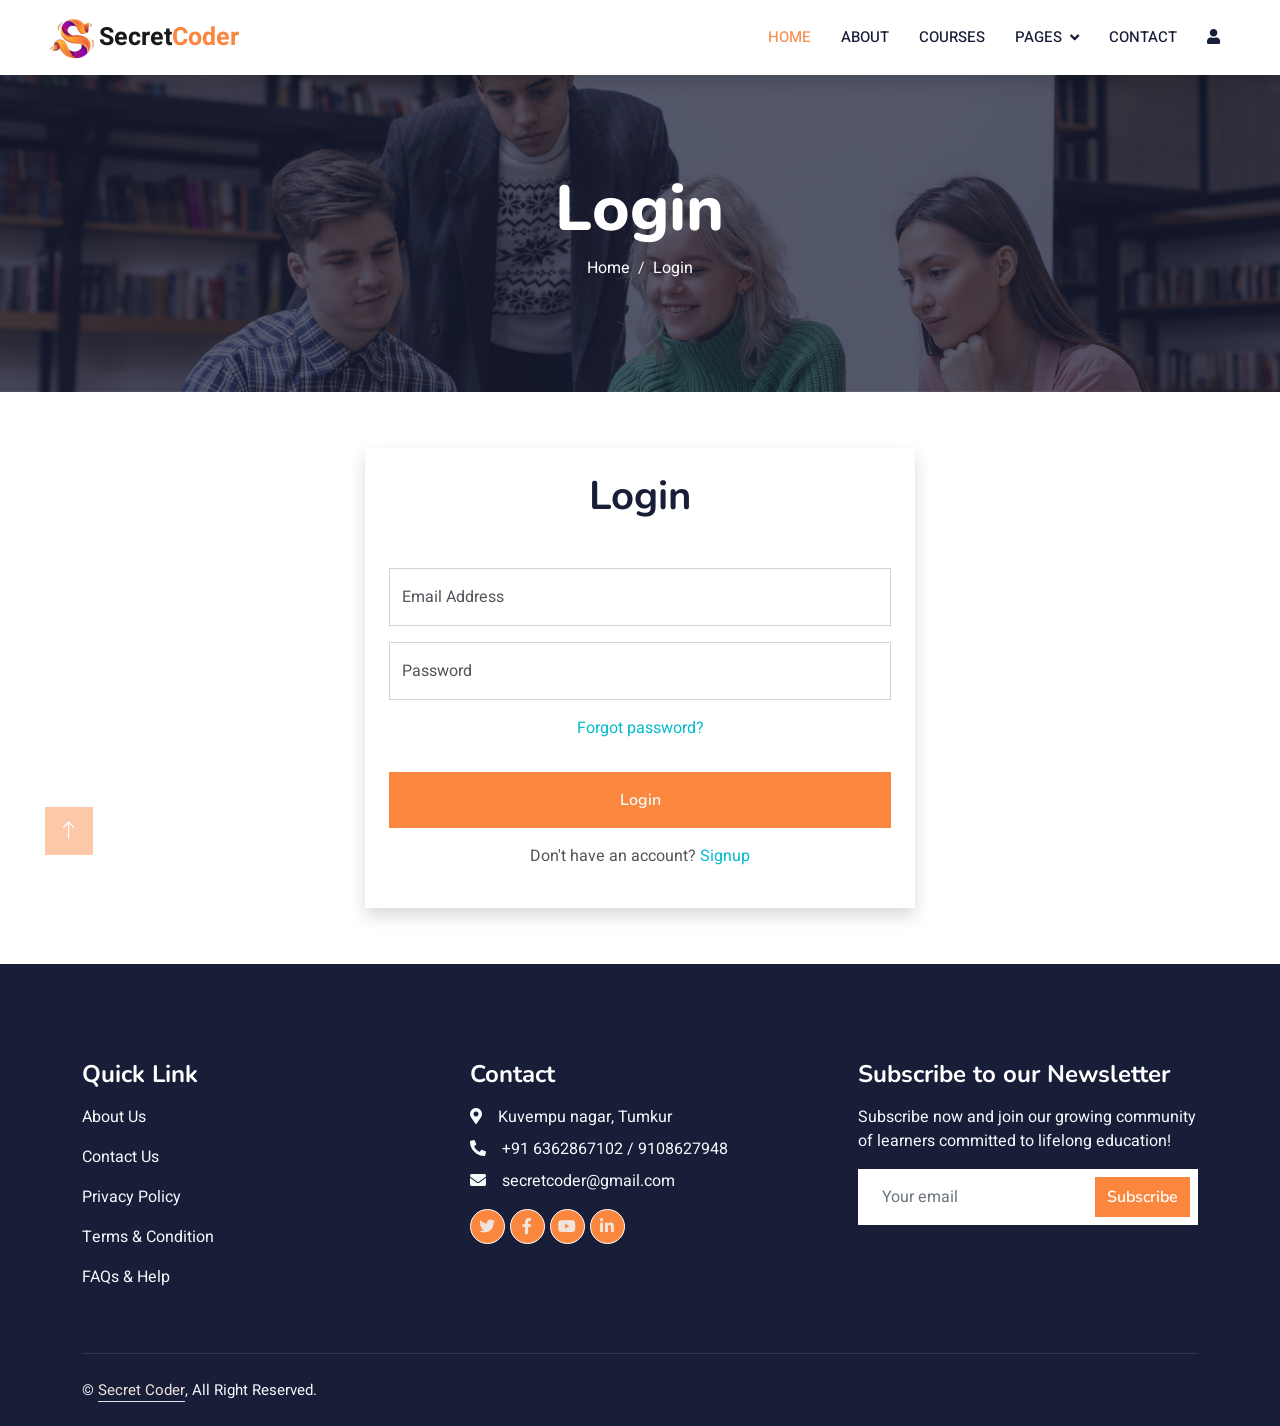
<file: login.html>
<!DOCTYPE html>
<html lang="en">

<head>
    <meta charset="utf-8">
    <title>Secret Coder : Login</title>
    <meta content="width=device-width, initial-scale=1.0" name="viewport">
    <meta content="" name="keywords">
    <meta content="" name="description">

    <!-- Favicon -->
    <link href="img/icon.png" rel="icon">

    <!-- Google Web Fonts -->
    <link rel="preconnect" href="https://fonts.googleapis.com">
    <link rel="preconnect" href="https://fonts.gstatic.com" crossorigin>
    <link
        href="https://fonts.googleapis.com/css2?family=Heebo:wght@400;500;600&family=Nunito:wght@600;700;800&display=swap"
        rel="stylesheet">

    <!-- Icon Font Stylesheet -->
    <link href="https://cdnjs.cloudflare.com/ajax/libs/font-awesome/5.10.0/css/all.min.css" rel="stylesheet">
    <link href="https://cdn.jsdelivr.net/npm/bootstrap-icons@1.4.1/font/bootstrap-icons.css" rel="stylesheet">

    <!-- Libraries Stylesheet -->
    <link href="lib/animate/animate.min.css" rel="stylesheet">
    <link href="lib/owlcarousel/assets/owl.carousel.min.css" rel="stylesheet">

    <!-- Customized Bootstrap Stylesheet -->
    <link href="css/bootstrap.min.css" rel="stylesheet">

    <!-- Template Stylesheet -->
    <link href="css/style.css" rel="stylesheet">


</head>

<body>
    <!-- Spinner Start -->
    <div id="spinner"
        class="show bg-white position-fixed translate-middle w-100 vh-100 top-50 start-50 d-flex align-items-center justify-content-center">
        <div class="spinner-border text-primary" style="width: 3rem; height: 3rem;" role="status">
            <span class="sr-only">Loading...</span>
        </div>
    </div>
    <!-- Spinner End -->


    <!-- Navbar Start -->
    <nav class="navbar navbar-expand-lg bg-white navbar-light shadow sticky-top p-0">
        <a href="index.html" class="navbar-brand d-flex align-items-center px-4 px-lg-5">
            <p class="m-0 fw-bold" style="font-size: 25px;"><img src="img/icon.png" alt="" height="50px">Secret<span style="color: #fb873f;">Coder</span></p> 
        </a>
        <button type="button" class="navbar-toggler me-4" data-bs-toggle="collapse" data-bs-target="#navbarCollapse"
            style="border: none;">
            <span class="navbar-toggler-icon"></span>
        </button>
        <div class="collapse navbar-collapse" id="navbarCollapse">
            <div class="navbar-nav ms-auto p-4 p-lg-0">
                <a href="index.html" class="nav-item nav-link active">Home</a>
                <a href="about.html" class="nav-item nav-link">About</a>
                <a href="courses.html" class="nav-item nav-link">Courses</a>
                <div class="nav-item dropdown">
                    <a href="#" class="nav-link dropdown-toggle" data-bs-toggle="dropdown">Pages</a>
                    <div class="dropdown-menu fade-down m-0">
                        <a href="team.html" class="dropdown-item">Our Team</a>
                        <a href="testimonial.html" class="dropdown-item">Testimonial</a>
                    </div>
                </div>
                <a href="contact.html" class="nav-item nav-link">Contact</a>
                <a href="login.html" class="nav-item nav-link"><i class="fa fa-user"></i></a>
                <a href="#" class="nav-item nav-link">
                    <div id="google_translate_element"></div>
                </a>
            </div>
        </div>
    </nav>
    <!-- Navbar End -->

        <!-- Header Start -->
        <div class="container-fluid bg-primary py-5 mb-5 page-header">
            <div class="container py-5">
                <div class="row justify-content-center">
                    <div class="col-lg-10 text-center">
                        <h1 class="display-3 text-white animated slideInDown">Login</h1>
                        <nav aria-label="breadcrumb">
                            <ol class="breadcrumb justify-content-center">
                                <li class="breadcrumb-item"><a class="text-white" href="index.html">Home</a></li>
                                <li class="breadcrumb-item text-white active" aria-current="page">Login</li>
                            </ol>
                        </nav>
                    </div>
                </div>
            </div>
        </div>
        <!-- Header End -->
    


    <!-- Login Start -->
    <div class="container-xxl py-2 mt-4">
        <div class="container">
          
            <div class="row g-4 wow fadeInUp" data-wow-delay="0.5s ">
                <center>
<form class="shadow p-4" style="max-width: 550px;" onsubmit="login(event)">

    <div class="text-center">
        <h1 class="mb-5 bg-white text-center px-3">Login</h1>
    </div>

    <div class="row g-3">
        <div class="col-12">
            <div class="form-floating">
                <input type="email" class="form-control" id="email" placeholder="Email Address" required>
                <label>Email Address</label>
            </div>
        </div>

        <div class="col-12">
            <div class="form-floating">
                <input type="password" class="form-control" id="password" placeholder="Password" required>
                <label>Password</label>
            </div>
        </div>

        <div class="col-12">
            <p><a href="#">Forgot password?</a></p>
        </div>

        <div class="col-12">
            <button class="btn text-light w-100 py-3" type="submit">Login</button>
        </div>

        <div class="col-12 text-center">
            <p>Don't have an account? 
                <a class="text-decoration-none" href="signup.html">Signup</a>
            </p>
        </div>
    </div>

</form>
</center>   
               

            </div>
        </div>
    </div>
    <!-- Login End -->


    <!-- Footer Start -->
    <div class="container-fluid bg-dark text-light footer pt-5 mt-5 wow fadeIn" data-wow-delay="0.1s">
        <div class="container py-5">
            <div class="row g-5">
                <div class="col-lg-4 col-md-6">
                    <h4 class="text-white mb-3">Quick Link</h4>
                    <p><a class="text-light" href="about.html">About Us</a></p>
                    <p><a class="text-light" href="contact.html">Contact Us</a></p>
                    <p><a class="text-light" href="">Privacy Policy</a></p>
                    <p><a class="text-light" href="">Terms & Condition</a></p>
                    <p><a class="text-light" href="">FAQs & Help</a></p>
                </div>
                <div class="col-lg-4 col-md-6">
                    <h4 class="text-white mb-3">Contact</h4>
                    <p class="mb-2"><i class="fa fa-map-marker-alt me-3"></i>Kuvempu nagar, Tumkur</p>
                    <p class="mb-2"><i class="fa fa-phone-alt me-3"></i>+91  6362867102 / 9108627948</p>
                    <p class="mb-2"><i class="fa fa-envelope me-3"></i>secretcoder@gmail.com</p>
                    <div class="d-flex pt-2">
                        <a class="btn btn-outline-light btn-social" href=""><i class="fab fa-twitter"></i></a>
                        <a class="btn btn-outline-light btn-social" href=""><i class="fab fa-facebook-f"></i></a>
                        <a class="btn btn-outline-light btn-social" href=""><i class="fab fa-youtube"></i></a>
                        <a class="btn btn-outline-light btn-social" href=""><i class="fab fa-linkedin-in"></i></a>
                    </div>
                </div> 

                <div class="col-lg-4 col-md-6">
                    <h4 class="text-white mb-3">Subscribe to our Newsletter</h4>
                    <p>Subscribe now and join our growing community of learners committed to lifelong education! </p>
                    <div class="position-relative mx-auto" style="max-width: 400px;">
                        <form action="#">
                            <input class="form-control border-0 w-100 py-3 ps-4 pe-5" type="email"
                                placeholder="Your email" required>
                            <button type="submit"
                                class="btn btn-primary py-2 position-absolute top-0 end-0 mt-2 me-2"><a
                                    href="mailto:keertidvcorai@gmail.com">Subscribe</a></button>
                        </form>
                    </div>
                </div>
            </div>
        </div>
        <div class="container">
            <div class="copyright">
                <div class="row">
                    <div class="col-md-6 text-center text-md-start mb-3 mb-md-0">
                        &copy; <a class="border-bottom" href="index.html">Secret Coder</a>, All Right Reserved.

                    </div>
                </div>
            </div>
        </div>
    </div>
    <!-- Footer End -->


    <!-- Back to Top -->
    <a href="#" class="btn btn-lg btn-primary btn-lg-square back-to-top"><i class="bi bi-arrow-up"></i></a>


    <!-- JavaScript Libraries -->
    <script src="https://code.jquery.com/jquery-3.4.1.min.js"></script>
    <script src="https://cdn.jsdelivr.net/npm/bootstrap@5.0.0/dist/js/bootstrap.bundle.min.js"></script>
    <script src="lib/wow/wow.min.js"></script>
    <script src="lib/easing/easing.min.js"></script>
    <script src="lib/waypoints/waypoints.min.js"></script>
    <script src="lib/owlcarousel/owl.carousel.min.js"></script>

    <!-- Template Javascript -->
    <script src="js/main.js"></script>

    <script>
function login(event) {
    event.preventDefault(); // prevent page reload

    let email = document.getElementById("email").value;
    let password = document.getElementById("password").value;

    let storedUser = JSON.parse(localStorage.getItem("user"));

    if (!storedUser) {
        alert("No user found. Please signup first.");
        return;
    }

    if (email === storedUser.email && password === storedUser.password) {
        alert("Login successful!");
        window.location.href = "index.html";
    } else {
        alert("Invalid email or password");
    }
}
</script>



</body>

</html>
</file>
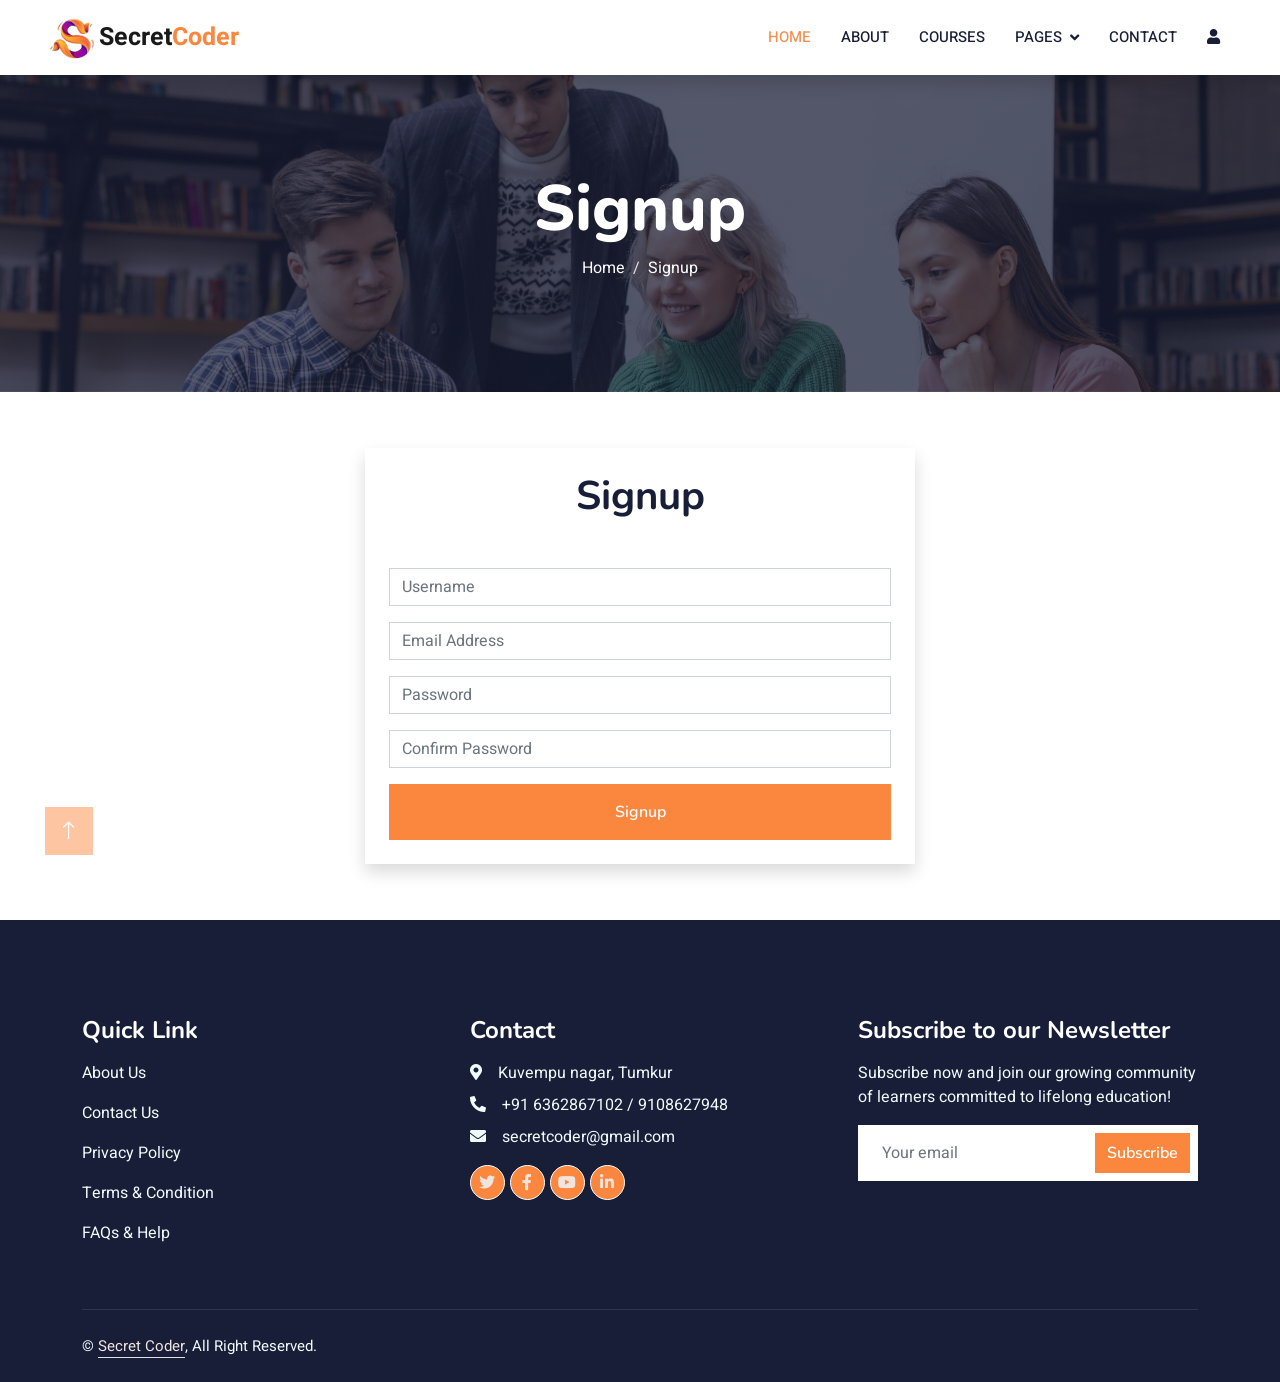
<file: signup.html>
<!DOCTYPE html>
<html lang="en">

<head>
    <meta charset="utf-8">
    <title>Secret Coder : Signup</title>
    <meta content="width=device-width, initial-scale=1.0" name="viewport">
    <meta content="" name="keywords">
    <meta content="" name="description">

    <!-- Favicon -->
    <link href="img/icon.png" rel="icon">

    <!-- Google Web Fonts -->
    <link rel="preconnect" href="https://fonts.googleapis.com">
    <link rel="preconnect" href="https://fonts.gstatic.com" crossorigin>
    <link
        href="https://fonts.googleapis.com/css2?family=Heebo:wght@400;500;600&family=Nunito:wght@600;700;800&display=swap"
        rel="stylesheet">

    <!-- Icon Font Stylesheet -->
    <link href="https://cdnjs.cloudflare.com/ajax/libs/font-awesome/5.10.0/css/all.min.css" rel="stylesheet">
    <link href="https://cdn.jsdelivr.net/npm/bootstrap-icons@1.4.1/font/bootstrap-icons.css" rel="stylesheet">

    <!-- Libraries Stylesheet -->
    <link href="lib/animate/animate.min.css" rel="stylesheet">
    <link href="lib/owlcarousel/assets/owl.carousel.min.css" rel="stylesheet">

    <!-- Customized Bootstrap Stylesheet -->
    <link href="css/bootstrap.min.css" rel="stylesheet">

    <!-- Template Stylesheet -->
    <link href="css/style.css" rel="stylesheet">

</head>

<body>
    <!-- Spinner Start -->
    <div id="spinner"
        class="show bg-white position-fixed translate-middle w-100 vh-100 top-50 start-50 d-flex align-items-center justify-content-center">
        <div class="spinner-border text-primary" style="width: 3rem; height: 3rem;" role="status">
            <span class="sr-only">Loading...</span>
        </div>
    </div>
    <!-- Spinner End -->


    <!-- Navbar Start -->
    <nav class="navbar navbar-expand-lg bg-white navbar-light shadow sticky-top p-0">
        <a href="index.html" class="navbar-brand d-flex align-items-center px-4 px-lg-5">
            <p class="m-0 fw-bold" style="font-size: 25px;"><img src="img/icon.png" alt="" height="50px">Secret<span
                    style="color: #fb873f;">Coder</span></p>
        </a>
        <button type="button" class="navbar-toggler me-4" data-bs-toggle="collapse" data-bs-target="#navbarCollapse"
            style="border: none;">
            <span class="navbar-toggler-icon"></span>
        </button>
        <div class="collapse navbar-collapse" id="navbarCollapse">
            <div class="navbar-nav ms-auto p-4 p-lg-0">
                <a href="index.html" class="nav-item nav-link active">Home</a>
                <a href="about.html" class="nav-item nav-link">About</a>
                <a href="courses.html" class="nav-item nav-link">Courses</a>
                <div class="nav-item dropdown">
                    <a href="#" class="nav-link dropdown-toggle" data-bs-toggle="dropdown">Pages</a>
                    <div class="dropdown-menu fade-down m-0">
                        <a href="team.html" class="dropdown-item">Our Team</a>
                        <a href="testimonial.html" class="dropdown-item">Testimonial</a>
                    </div>
                </div>
                <a href="contact.html" class="nav-item nav-link">Contact</a>
                <a href="login.html" class="nav-item nav-link"><i class="fa fa-user"></i></a>
                <a href="#" class="nav-item nav-link">
                    <div id="google_translate_element"></div>
                </a>
            </div>
        </div>
    </nav>
    <!-- Navbar End -->

        <!-- Header Start -->
        <div class="container-fluid bg-primary py-5 mb-5 page-header">
            <div class="container py-5">
                <div class="row justify-content-center">
                    <div class="col-lg-10 text-center">
                        <h1 class="display-3 text-white animated slideInDown">Signup</h1>
                        <nav aria-label="breadcrumb">
                            <ol class="breadcrumb justify-content-center">
                                <li class="breadcrumb-item"><a class="text-white" href="index.html">Home</a></li>
                                <li class="breadcrumb-item text-white active" aria-current="page">Signup</li>
                            </ol>
                        </nav>
                    </div>
                </div>
            </div>
        </div>
        <!-- Header End -->
    


    <!-- Signup Start -->
    <div class="container-xxl py-2 mt-4">
        <div class="container">

            <div class="row g-4 wow fadeInUp" data-wow-delay="0.5s ">

                <center>
                    <form class="shadow p-4" style="max-width: 550px;" onsubmit="signup(event)">

    <div class="text-center">
        <h1 class="mb-5 bg-white text-center px-3">Signup</h1>
    </div>

    <div class="row g-3">

        <div class="col-12">
            <input type="text" class="form-control" id="username" placeholder="Username" required>
        </div>

        <div class="col-12">
            <input type="email" class="form-control" id="email" placeholder="Email Address" required>
        </div>

        <div class="col-12">
            <input type="password" class="form-control" id="password" placeholder="Password" required>
        </div>

        <!-- ✅ CONFIRM PASSWORD INSIDE FORM -->
        <div class="col-12">
            <input type="password" class="form-control" id="confirmPassword" placeholder="Confirm Password" required>
        </div>

        <div class="col-12">
            <button class="btn text-light w-100 py-3" type="submit">Signup</button>
        </div>

    </div>

</form>
                </center>

            </div>
        </div>
    </div>
    <!-- Signup End -->


    <!-- Footer Start -->
    <div class="container-fluid bg-dark text-light footer pt-5 mt-5 wow fadeIn" data-wow-delay="0.1s">
        <div class="container py-5">
            <div class="row g-5">
                <div class="col-lg-4 col-md-6">
                    <h4 class="text-white mb-3">Quick Link</h4>
                    <p><a class="text-light" href="about.html">About Us</a></p>
                    <p><a class="text-light" href="contact.html">Contact Us</a></p>
                    <p><a class="text-light" href="">Privacy Policy</a></p>
                    <p><a class="text-light" href="">Terms & Condition</a></p>
                    <p><a class="text-light" href="">FAQs & Help</a></p>
                </div>
                <div class="col-lg-4 col-md-6">
                    <h4 class="text-white mb-3">Contact</h4>
                    <p class="mb-2"><i class="fa fa-map-marker-alt me-3"></i>Kuvempu nagar, Tumkur</p>
                    <p class="mb-2"><i class="fa fa-phone-alt me-3"></i>+91  6362867102 / 9108627948</p>
                    <p class="mb-2"><i class="fa fa-envelope me-3"></i>secretcoder@gmail.com</p>
                    <div class="d-flex pt-2">
                        <a class="btn btn-outline-light btn-social" href=""><i class="fab fa-twitter"></i></a>
                        <a class="btn btn-outline-light btn-social" href=""><i class="fab fa-facebook-f"></i></a>
                        <a class="btn btn-outline-light btn-social" href=""><i class="fab fa-youtube"></i></a>
                        <a class="btn btn-outline-light btn-social" href=""><i class="fab fa-linkedin-in"></i></a>
                    </div>
                </div>

                <div class="col-lg-4 col-md-6">
                    <h4 class="text-white mb-3">Subscribe to our Newsletter</h4>
                    <p>Subscribe now and join our growing community of learners committed to lifelong education! </p>
                    <div class="position-relative mx-auto" style="max-width: 400px;">
                        <form action="#">
                            <input class="form-control border-0 w-100 py-3 ps-4 pe-5" type="email"
                                placeholder="Your email" required>
                            <button type="submit"
                                class="btn btn-primary py-2 position-absolute top-0 end-0 mt-2 me-2"><a
                                    href="mailto:keertidvcorai@gmail.com">Subscribe</a></button>
                        </form>
                    </div>
                </div>
            </div>
        </div>
        <div class="container">
            <div class="copyright">
                <div class="row">
                    <div class="col-md-6 text-center text-md-start mb-3 mb-md-0">
                        &copy; <a class="border-bottom" href="index.html">Secret Coder</a>, All Right Reserved.

                    </div>
                </div>
            </div>
        </div>
    </div>
    <!-- Footer End -->


    <!-- Back to Top -->
    <a href="#" class="btn btn-lg btn-primary btn-lg-square back-to-top"><i class="bi bi-arrow-up"></i></a>


    <!-- JavaScript Libraries -->
    <script src="https://code.jquery.com/jquery-3.4.1.min.js"></script>
    <script src="https://cdn.jsdelivr.net/npm/bootstrap@5.0.0/dist/js/bootstrap.bundle.min.js"></script>
    <script src="lib/wow/wow.min.js"></script>
    <script src="lib/easing/easing.min.js"></script>
    <script src="lib/waypoints/waypoints.min.js"></script>
    <script src="lib/owlcarousel/owl.carousel.min.js"></script>

    <!-- Template Javascript -->
    <script src="js/main.js"></script>





<script>
function signup(event) {
    event.preventDefault();

    let username = document.getElementById("username").value;
    let email = document.getElementById("email").value;
    let password = document.getElementById("password").value;
    let confirmPassword = document.getElementById("confirmPassword").value;

    if (!username || !email || !password || !confirmPassword) {
        alert("Please fill all fields");
        return;
    }

    if (password !== confirmPassword) {
        alert("Passwords do not match");
        return;
    }

    let user = {
        username: username,
        email: email,
        password: password
    };

    localStorage.setItem("user", JSON.stringify(user));

    alert("Signup successful!");
    window.location.href = "login.html";
}
</script>



</body>

</html>
</file>
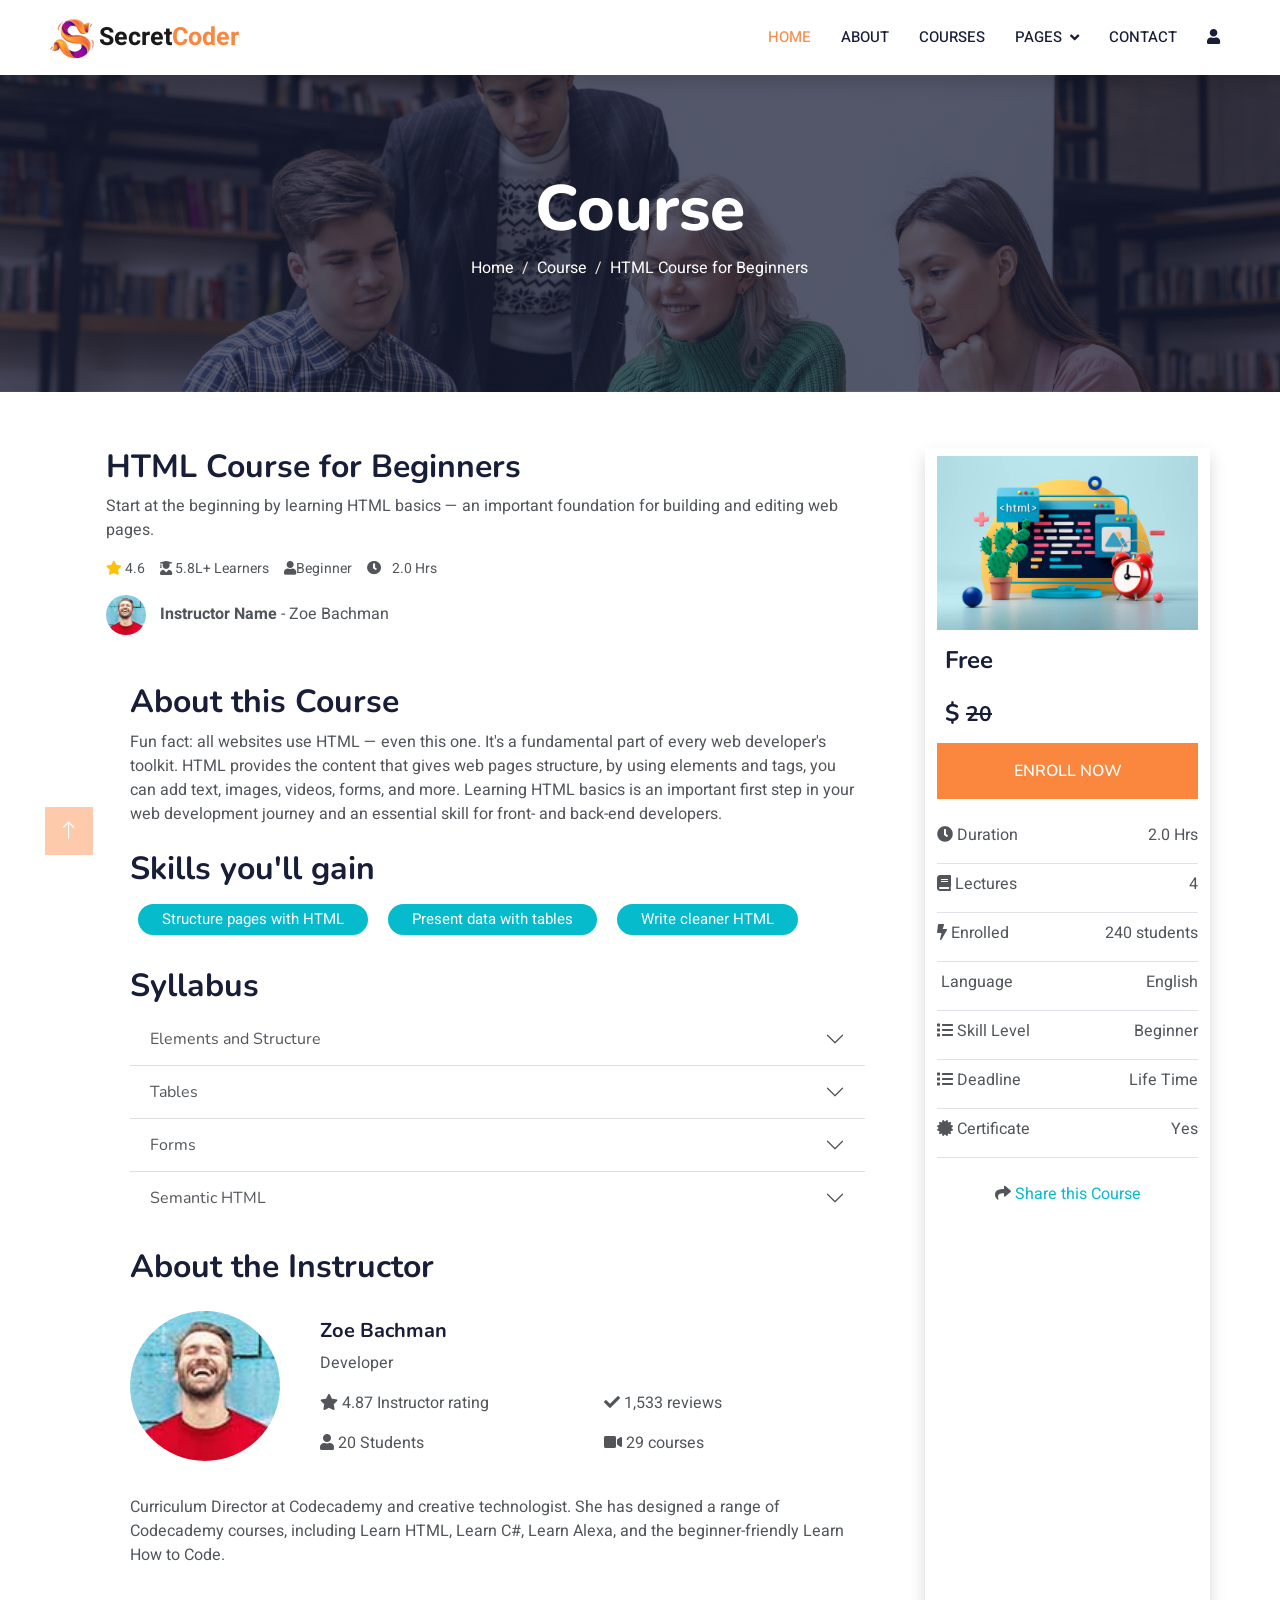
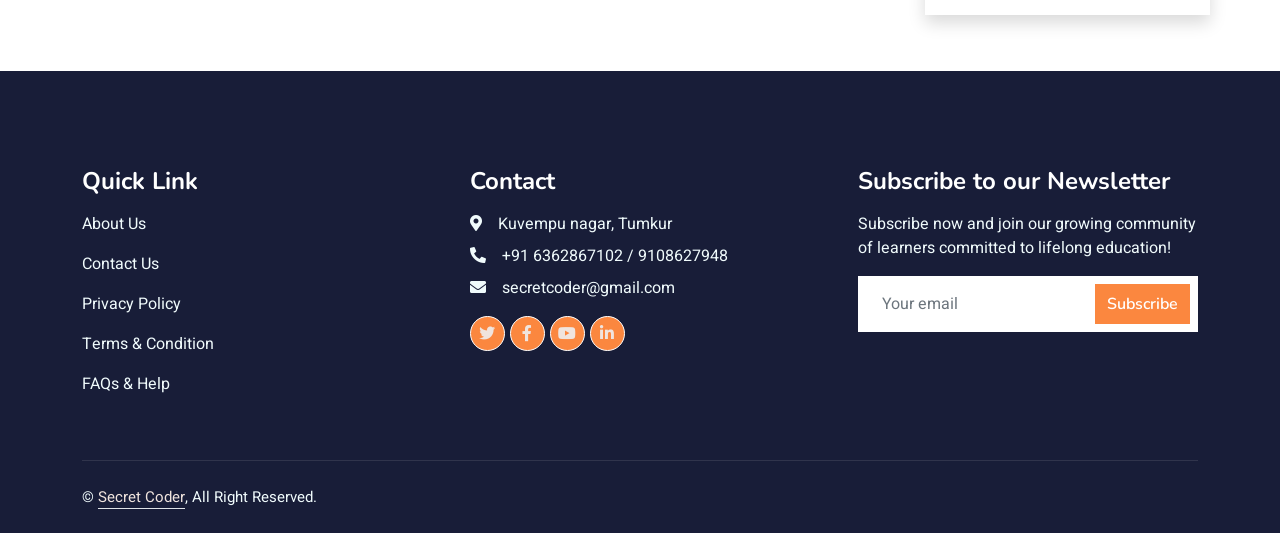
<file: single.html>
<!DOCTYPE html>
<html lang="en">

<head>
    <meta charset="utf-8">
    <meta name="google-translate-customization" content="9f841e7780177523-3214ceb76f765f38-gc38c6fe6f9d06436-c">
    </meta>

    <title>Secret Coder : Online Courses</title>
    <meta content="width=device-width, initial-scale=1.0" name="viewport">
    <meta content="" name="keywords">
    <meta content="" name="description">

    <!-- Favicon -->
    <link href="img/icon.png" rel="icon">

    <!-- Google Web Fonts -->
    <link rel="preconnect" href="https://fonts.googleapis.com">
    <link rel="preconnect" href="https://fonts.gstatic.com" crossorigin>
    <link
        href="https://fonts.googleapis.com/css2?family=Heebo:wght@400;500;600&family=Nunito:wght@600;700;800&display=swap"
        rel="stylesheet">

    <!-- Icon Font Stylesheet -->
    <link href="https://cdnjs.cloudflare.com/ajax/libs/font-awesome/5.10.0/css/all.min.css" rel="stylesheet">
    <link href="https://cdn.jsdelivr.net/npm/bootstrap-icons@1.4.1/font/bootstrap-icons.css" rel="stylesheet">

    <!-- Libraries Stylesheet -->
    <link href="lib/animate/animate.min.css" rel="stylesheet">
    <link href="lib/owlcarousel/assets/owl.carousel.min.css" rel="stylesheet">

    <!-- Customized Bootstrap Stylesheet -->
    <link href="css/bootstrap.min.css" rel="stylesheet">

    <!-- Template Stylesheet -->
    <link href="css/style.css" rel="stylesheet">
   
</head>
<style>
    .tabs ul li {
        list-style-type: none;
    }

    .tabs ul li a {
        font-size: 25px;
        color: #4e4e4e !important;
        font-weight: 500;
    }

    .tabs ul li a.active {
        color: #f69050 !important;
    }

    .tabs ul li a:hover {
        color: #f69050 !important;
    }

    #more {
        display: none;
    }

    button {
        border: none;
        color: #f69050;
    }
</style>

<body>
    <!-- Spinner Start -->
    <div id="spinner"
        class="show bg-white position-fixed translate-middle w-100 vh-100 top-50 start-50 d-flex align-items-center justify-content-center">
        <div class="spinner-border text-primary" style="width: 3rem; height: 3rem;" role="status">
            <span class="sr-only">Loading...</span>
        </div>
    </div>
    <!-- Spinner End -->


    <!-- Navbar Start -->
    <nav class="navbar navbar-expand-lg bg-white navbar-light shadow sticky-top p-0">
        <a href="index.html" class="navbar-brand d-flex align-items-center px-4 px-lg-5">
            <p class="m-0 fw-bold" style="font-size: 25px;"><img src="img/icon.png" alt="" height="50px">Secret<span
                    style="color: #fb873f;">Coder</span></p>
        </a>
        <button type="button" class="navbar-toggler me-4" data-bs-toggle="collapse" data-bs-target="#navbarCollapse">
            <span class="navbar-toggler-icon"></span>
        </button>
        <div class="collapse navbar-collapse" id="navbarCollapse">
            <div class="navbar-nav ms-auto p-4 p-lg-0">
                <a href="index.html" class="nav-item nav-link active">Home</a>
                <a href="about.html" class="nav-item nav-link">About</a>
                <a href="courses.html" class="nav-item nav-link">Courses</a>
                <div class="nav-item dropdown">
                    <a href="#" class="nav-link dropdown-toggle" data-bs-toggle="dropdown">Pages</a>
                    <div class="dropdown-menu fade-down m-0">
                        <a href="team.html" class="dropdown-item">Our Team</a>
                        <a href="testimonial.html" class="dropdown-item">Testimonial</a>

                    </div>
                </div>
                <a href="contact.html" class="nav-item nav-link">Contact</a>
                <a href="login.html" class="nav-item nav-link"><i class="fa fa-user"></i></a>
                <a href="#" class="nav-item nav-link">

                <div id="google_translate_element">
                </div>


                </a>
            </div>
        </div>
    </nav>
    <!-- Navbar End -->

    <!-- Header Start -->
    <div class="container-fluid bg-primary py-5 mb-5 page-header">
            <div class="container py-5">
                <div class="row justify-content-center">
                    <div class="col-lg-10 text-center">
                        <h1 class="display-3 text-white animated slideInDown">Course</h1>
                        <nav aria-label="breadcrumb">
                            <ol class="breadcrumb justify-content-center">
                                <li class="breadcrumb-item"><a class="text-white" href="index.html">Home</a></li>
                                <li class="breadcrumb-item"><a class="text-white" href="courses.html">Course</a></li>
                                <li class="breadcrumb-item text-white active" aria-current="page">HTML Course for Beginners</li>
                            </ol>
                        </nav>
                    </div>
                </div>
            </div>
    </div>
    <!-- Header End -->


<!-- Course Detail Start -->
<div class="container-xxl py-2">
    <div class="container">
        <div class="row">
            <div class="col-lg-9 wow fadeInUp">

                <div class="container">
                    <div class="row g-5 justify-content-center">

                        <div class="col-lg-12 wow fadeInUp" data-wow-delay="0.3s">
                            <h2>HTML Course for Beginners</h2>
                            <p>Start at the beginning by learning HTML basics — an important foundation for building and editing web pages.

                            </p>
                            <div class="d-flex">
                                <small><i class="fa fa-star text-warning"></i>
                                    4.6</small>
                                <small style="margin-left: 15px;"><i class="fa fa-user-graduate"></i> 5.8L+
                                    Learners
                                </small>
                                <small style="margin-left: 15px;"><i class="fa fa-user"></i>Beginner</small>
                                <small style="margin-left: 15px;"><i class="fa fa-clock me-2"></i> 2.0 Hrs</small>

                            </div>
                            <div class="image-div text-left mt-3">
                                <img src="img/testimonial-2.jpg" alt=""
                                    style="height: 40px; width: 40px; border-radius: 50%;">
                                <span style="margin-left: 10px;"><b>Instructor Name</b> - Zoe Bachman</span>
                            </div>
                        </div>
                    </div>
                </div>



                <div class="container-fluid wow fadeInUp mt-5 tabs">


                    <!-- Tab panes -->
                    <div class="tab-content mt-4">

                        <div class="tab-pane container active" id="Overview">
                            <h2>About this Course</h2>
                            <p>Fun fact: all websites use HTML — even this one. It's a fundamental part of every web developer's toolkit. HTML provides the content that gives web pages structure, by using elements and tags, you can add text, images, videos, forms, and more. Learning HTML basics is an important first step in your web development journey and an essential skill for front- and back-end developers.</p>


                           
                            <h2 class="mt-4">
                                Skills you'll gain
                            </h2>
                            
                            <span class="badge rounded-pill text-white bg-primary px-4 py-2 m-2"
                                style="font-size: 15px; font-weight: normal;">Structure pages with HTML</span>

                                <span class="badge rounded-pill text-white bg-primary px-4 py-2 m-2"
                                style="font-size: 15px; font-weight: normal;">Present data with tables</span>

                                <span class="badge rounded-pill text-white bg-primary px-4 py-2 m-2"
                                style="font-size: 15px; font-weight: normal;">Write cleaner HTML</span>
                           

                        </div>

                        <div class="container" id="Curriculum">

                            <h2 class="mt-4">
                                Syllabus
                            </h2>
                            <div class="accordion accordion-flush" id="accordionFlushExample">
                                <div class="accordion-item">
                                  <h2 class="accordion-header">
                                    <button class="accordion-button collapsed" type="button" data-bs-toggle="collapse" data-bs-target="#flush-collapseOne" aria-expanded="false" aria-controls="flush-collapseOne">
                                        Elements and Structure
                                    
                                    </button>
                                  </h2>
                                  <div id="flush-collapseOne" class="accordion-collapse collapse" data-bs-parent="#accordionFlushExample">
                                    <div class="accordion-body"><ul>
                                        <li><i class="fa fa-video text-danger"></i> Introduction to HTML</li>
                                        <li><i class="fa fa-video text-danger"></i> HTMl Document Standards</li>
                                    </ul></div>
                                  </div>
                                </div>
                                <div class="accordion-item">
                                  <h2 class="accordion-header">
                                    <button class="accordion-button collapsed" type="button" data-bs-toggle="collapse" data-bs-target="#flush-collapseTwo" aria-expanded="false" aria-controls="flush-collapseTwo">
                                       Tables
                                    </button>
                                  </h2>
                                  <div id="flush-collapseTwo" class="accordion-collapse collapse" data-bs-parent="#accordionFlushExample">
                                    <div class="accordion-body"><ul>
                                        <li><i class="fa fa-video text-danger"></i> HTML Tables</li>
                                    </ul></div>
                                  </div>
                                </div>
                                <div class="accordion-item">
                                  <h2 class="accordion-header">
                                    <button class="accordion-button collapsed" type="button" data-bs-toggle="collapse" data-bs-target="#flush-collapseThree" aria-expanded="false" aria-controls="flush-collapseThree">
                                       Forms
                                    </button>
                                  </h2>
                                  <div id="flush-collapseThree" class="accordion-collapse collapse" data-bs-parent="#accordionFlushExample">
                                    <div class="accordion-body"><ul>
                                        <li><i class="fa fa-video text-danger"></i> HTML Forms</li>
                                        <li><i class="fa fa-video text-danger"></i> Form Validation</li>
                                    </ul></div>
                                  </div>
                                </div>
                                <div class="accordion-item">
                                    <h2 class="accordion-header">
                                      <button class="accordion-button collapsed" type="button" data-bs-toggle="collapse" data-bs-target="#flush-collapseThree" aria-expanded="false" aria-controls="flush-collapseThree">
                                         Semantic HTML
                                      </button>
                                    </h2>
                                    <div id="flush-collapseThree" class="accordion-collapse collapse" data-bs-parent="#accordionFlushExample">
                                      <div class="accordion-body"><ul>
                                          <li><i class="fa fa-video text-danger"></i> Semantic HTML</li>
                                      </ul></div>
                                    </div>
                                  </div>
                              </div>



                        </div>

                        <div class="container" id="Instructor">
                            <h2 class="mt-4">About the Instructor</h2>
                            <div class="image-div text-left mt-4">
                                <div class="row">
                                    <div class="col-lg-3 col-md-6">
                                        <img src="img/testimonial-2.jpg" alt=""
                                            style="height: 150px; width: 150px; border-radius: 50%;">
                                    </div>
                                    <div class="col-lg-9 col-md-6 mt-2">
                                        <h5>Zoe Bachman</h5>
                                        <p>Developer</p>
                                        <div class="row">
                                            <div class="col-6">
                                                <p><i class="fa fa-star"></i>
                                                    4.87 Instructor rating</p>
                                            </div>
                                            <div class="col-6">
                                                <p> <i class="fa fa-check
                                                    
                                                    
                                                     "></i>
                                                    1,533 reviews</p>
                                            </div>
                                        </div>
                                        <div class="row">
                                            <div class="col-6">
                                                <p><i class="fa fa-user"></i>
                                                    20 Students</p>
                                            </div>
                                            <div class="col-6">
                                                <p><i class="fa fa-video"></i>
                                                    29 courses</p>
                                            </div>
                                        </div>
                                    </div>
                                </div>

                                <div class="des mt-4 mb-5">
                                    Curriculum Director at Codecademy and creative technologist. She has designed a range of Codecademy courses, including Learn HTML, Learn C#, Learn Alexa, and the beginner-friendly Learn How to Code.
                                </div>
                            </div>
                        </div>
                        
                    </div>

                </div>

            </div>
            <div class="col-lg-3 col-md-6 shadow wow fadeInUp" data-wow-delay="0.3s">

                <div class="image text-center">
                    <img class="img-fluid mt-2" src="img/course-1.jpg" alt="" height="200px" width="500px">
                </div>
                
                <h4 class="mt-2 p-2">Free <small></small></h4>
                
                <h4 class="mt-2 p-2">$
                    <small><del>20</del></small>
                </h4>
                

                <div class="buttons">
                    
                    <a href="#"
                        class="text-decoration-none text-white btn p-3 w-100 mb-2">ENROLL NOW</a>
                    
                    
                   
                </div>
                <div class="list mt-2">
                    <div class="list1 d-flex justify-content-between pt-2 border-bottom">
                        <p><i class="fa fa-clock"></i> Duration</p>
                        <p>2.0 Hrs</p>
                    </div>
                    <div class="list2 d-flex justify-content-between pt-2 border-bottom">
                        <p><i class="fa fa-book"></i> Lectures</p>
                        <p>4</p>
                    </div>
                    <div class="list3 d-flex justify-content-between pt-2 border-bottom">
                        <p><i class="fa fa-bolt"></i> Enrolled</p>
                        <p>240 students</p>
                    </div>
                    <div class="list4 d-flex justify-content-between pt-2 border-bottom">
                        <p><i class="fa fa-google-translate"></i> Language</p>
                        <p>English</p>
                    </div>
                    <div class="list5 d-flex justify-content-between pt-2 border-bottom">
                        <p><i class="fa fa-list"></i> Skill Level</p>
                        <p>Beginner</p>
                    </div>
                    <div class="list6 d-flex justify-content-between pt-2 border-bottom">
                        <p><i class="fa fa-list"></i> Deadline</p>
                        <p>Life Time</p>
                    </div>
                    <div class="list7 d-flex justify-content-between pt-2 border-bottom">
                        <p><i class="fa fa-certificate"></i> Certificate</p>
                        <p>Yes</p>
                    </div>
                    <div class="button pt-4 text-center mb-4">
                        <i class="fa fa-share"></i><a href=""> Share this Course</a>
                    </div>
                </div>


            </div>
        </div>
    </div>

</div>
<!-- Course Detail End -->


<!-- Footer Start -->
<div class="container-fluid bg-dark text-light footer pt-5 mt-5 wow fadeIn" data-wow-delay="0.1s">
    <div class="container py-5">
        <div class="row g-5">
            <div class="col-lg-4 col-md-6">
                <h4 class="text-white mb-3">Quick Link</h4>
                <p><a class="text-light" href="about.html">About Us</a></p>
                <p><a class="text-light" href="contact.html">Contact Us</a></p>
                <p><a class="text-light" href="">Privacy Policy</a></p>
                <p><a class="text-light" href="">Terms & Condition</a></p>
                <p><a class="text-light" href="">FAQs & Help</a></p>
            </div>
            <div class="col-lg-4 col-md-6">
                <h4 class="text-white mb-3">Contact</h4>
                <p class="mb-2"><i class="fa fa-map-marker-alt me-3"></i>Kuvempu nagar, Tumkur</p>
                <p class="mb-2"><i class="fa fa-phone-alt me-3"></i>+91  6362867102 / 9108627948</p>
                <p class="mb-2"><i class="fa fa-envelope me-3"></i>secretcoder@gmail.com</p>
                <div class="d-flex pt-2">
                    <a class="btn btn-outline-light btn-social" href=""><i class="fab fa-twitter"></i></a>
                    <a class="btn btn-outline-light btn-social" href=""><i class="fab fa-facebook-f"></i></a>
                    <a class="btn btn-outline-light btn-social" href=""><i class="fab fa-youtube"></i></a>
                    <a class="btn btn-outline-light btn-social" href=""><i class="fab fa-linkedin-in"></i></a>
                </div>
            </div>

            <div class="col-lg-4 col-md-6">
                <h4 class="text-white mb-3">Subscribe to our Newsletter</h4>
                <p>Subscribe now and join our growing community of learners committed to lifelong education! </p>
                <div class="position-relative mx-auto" style="max-width: 400px;">
                    <form action="#">
                        <input class="form-control border-0 w-100 py-3 ps-4 pe-5" type="email"
                            placeholder="Your email" required>
                        <button type="submit"
                            class="btn btn-primary py-2 position-absolute top-0 end-0 mt-2 me-2"><a
                                href="mailto:keertidvcorai@gmail.com">Subscribe</a></button>
                    </form>
                </div>
            </div>
        </div>
    </div>
    <div class="container">
        <div class="copyright">
            <div class="row">
                <div class="col-md-6 text-center text-md-start mb-3 mb-md-0">
                    &copy; <a class="border-bottom" href="index.html">Secret Coder</a>, All Right Reserved.

                </div>
            </div>
        </div>
    </div>
</div>
<!-- Footer End -->

<!-- Back to Top -->
<a href="#" class="btn btn-lg btn-primary btn-lg-square back-to-top"><i class="bi bi-arrow-up"></i></a>

<!-- JavaScript Libraries -->
<script src="https://code.jquery.com/jquery-3.4.1.min.js"></script>
<script src="https://cdn.jsdelivr.net/npm/bootstrap@5.0.0/dist/js/bootstrap.bundle.min.js"></script>
<script src="lib/wow/wow.min.js"></script>
<script src="lib/easing/easing.min.js"></script>
<script src="lib/waypoints/waypoints.min.js"></script>
<script src="lib/owlcarousel/owl.carousel.min.js"></script>

<!-- Template Javascript -->
<script src="js/main.js"></script>
</body>

</html>
</file>
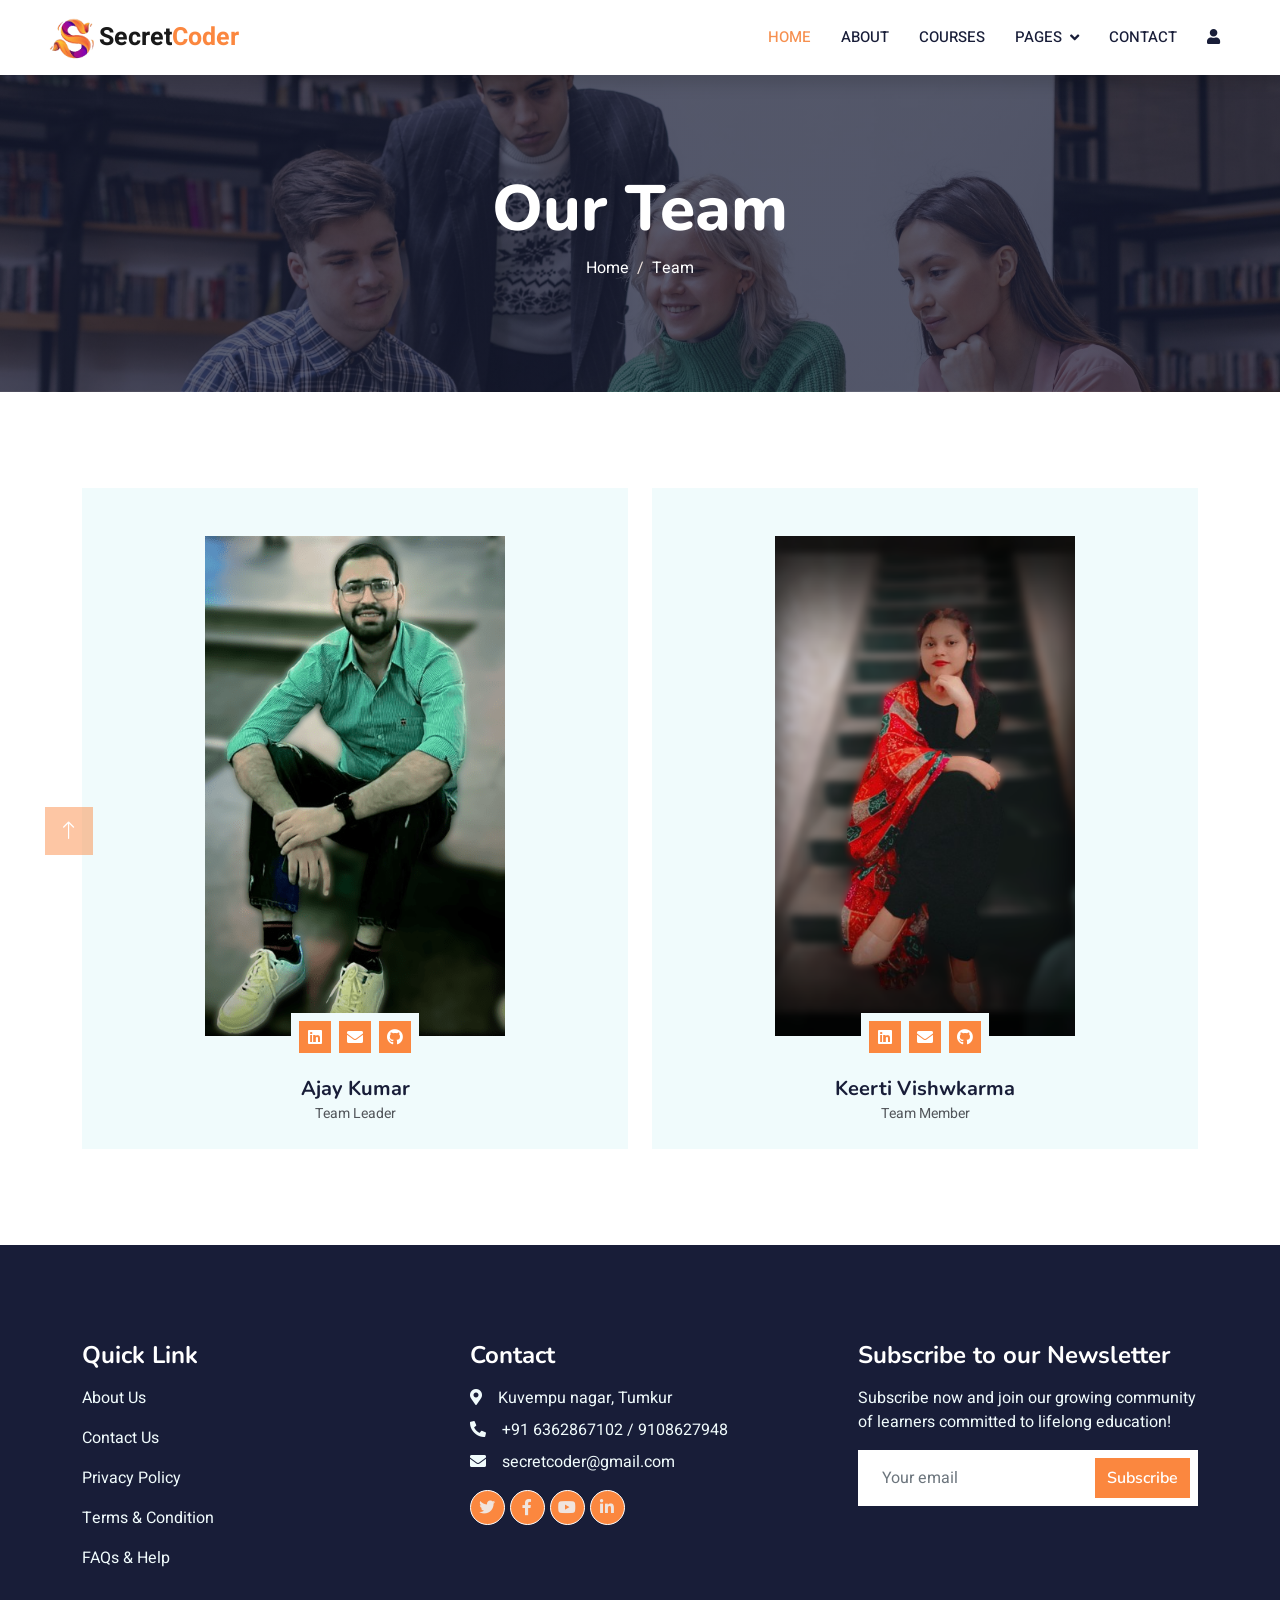
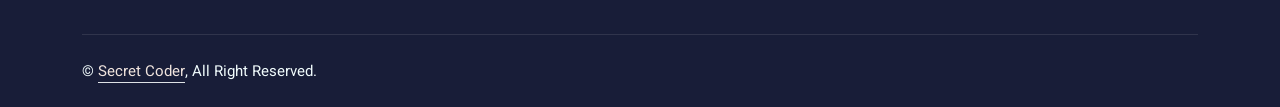
<file: team.html>
<!DOCTYPE html>
<html lang="en">

<head>
    <meta charset="utf-8">
    <title>Secret Coder : Team</title>
    <meta content="width=device-width, initial-scale=1.0" name="viewport">
    <meta content="" name="keywords">
    <meta content="" name="description">

    <!-- Favicon -->
    <link href="img/icon.png" rel="icon">

    <!-- Google Web Fonts -->
    <link rel="preconnect" href="https://fonts.googleapis.com">
    <link rel="preconnect" href="https://fonts.gstatic.com" crossorigin>
    <link
        href="https://fonts.googleapis.com/css2?family=Heebo:wght@400;500;600&family=Nunito:wght@600;700;800&display=swap"
        rel="stylesheet">

    <!-- Icon Font Stylesheet -->
    <link href="https://cdnjs.cloudflare.com/ajax/libs/font-awesome/5.10.0/css/all.min.css" rel="stylesheet">
    <link href="https://cdn.jsdelivr.net/npm/bootstrap-icons@1.4.1/font/bootstrap-icons.css" rel="stylesheet">

    <!-- Libraries Stylesheet -->
    <link href="lib/animate/animate.min.css" rel="stylesheet">
    <link href="lib/owlcarousel/assets/owl.carousel.min.css" rel="stylesheet">

    <!-- Customized Bootstrap Stylesheet -->
    <link href="css/bootstrap.min.css" rel="stylesheet">

    <!-- Template Stylesheet -->
    <link href="css/style.css" rel="stylesheet">



</head>

<body>
    <!-- Spinner Start -->
    <div id="spinner"
        class="show bg-white position-fixed translate-middle w-100 vh-100 top-50 start-50 d-flex align-items-center justify-content-center">
        <div class="spinner-border text-primary" style="width: 3rem; height: 3rem;" role="status">
            <span class="sr-only">Loading...</span>
        </div>
    </div>
    <!-- Spinner End -->


    <!-- Navbar Start -->
    <nav class="navbar navbar-expand-lg bg-white navbar-light shadow sticky-top p-0">
        <a href="index.html" class="navbar-brand d-flex align-items-center px-4 px-lg-5">
            <p class="m-0 fw-bold" style="font-size: 25px;"><img src="img/icon.png" alt="" height="50px">Secret<span
                    style="color: #fb873f;">Coder</span></p>
        </a>
        <button type="button" class="navbar-toggler me-4" data-bs-toggle="collapse" data-bs-target="#navbarCollapse"
            style="border: none;">
            <span class="navbar-toggler-icon"></span>
        </button>
        <div class="collapse navbar-collapse" id="navbarCollapse">
            <div class="navbar-nav ms-auto p-4 p-lg-0">
                <a href="index.html" class="nav-item nav-link active">Home</a>
                <a href="about.html" class="nav-item nav-link">About</a>
                <a href="courses.html" class="nav-item nav-link">Courses</a>
                <div class="nav-item dropdown">
                    <a href="#" class="nav-link dropdown-toggle" data-bs-toggle="dropdown">Pages</a>
                    <div class="dropdown-menu fade-down m-0">
                        <a href="team.html" class="dropdown-item">Our Team</a>
                        <a href="testimonial.html" class="dropdown-item">Testimonial</a>

                    </div>
                </div>
                <a href="contact.html" class="nav-item nav-link">Contact</a>
                <a href="login.html" class="nav-item nav-link"><i class="fa fa-user"></i></a>
                <a href="#" class="nav-item nav-link">
                    <div id="google_translate_element"></div>
                </a>
            </div>
        </div>
    </nav>
    <!-- Navbar End -->



    <!-- Header Start -->
    <div class="container-fluid bg-primary py-5 mb-5 page-header">
        <div class="container py-5">
            <div class="row justify-content-center">
                <div class="col-lg-10 text-center">
                    <h1 class="display-3 text-white animated slideInDown">Our Team</h1>
                    <nav aria-label="breadcrumb">
                        <ol class="breadcrumb justify-content-center">
                            <li class="breadcrumb-item"><a class="text-white" href="index.html">Home</a></li>
                            <li class="breadcrumb-item text-white active" aria-current="page">Team</li>
                        </ol>
                    </nav>
                </div>
            </div>
        </div>
    </div>
    <!-- Header End -->



    <!-- Team Start -->
    <div class="container-xxl py-5">
        <div class="container">
            <div class="row g-4">
                <div class="col-lg-6 col-md-6 wow fadeInUp" data-wow-delay="0.1s">
                    <div class="team-item bg-light">
                        <div class="overflow-hidden text-center pt-5">
                            <img class="img-fluid" src="img/team-1.png" alt="" style="height: 500px; width: 300px;">
                        </div>
                        <div class="position-relative d-flex justify-content-center" style="margin-top: -23px;">
                            <div class="bg-light d-flex justify-content-center pt-2 px-1">
                                <a target="_blank" class="btn btn-sm-square btn-primary mx-1"
                                    href="https://www.linkedin.com/in/ajay-panwar-8077b925a/"><i
                                        class="fab fa-linkedin"></i></a>
                                <a target="_blank" class="btn btn-sm-square btn-primary mx-1"
                                    href="mailto:ajaypanwar7472@gmail.com"><i class="fa fa-envelope"></i></a>
                                <a target="_blank" class="btn btn-sm-square btn-primary mx-1"
                                    href="https://github.com/ajaypanwar7472"><i class="fab fa-github"></i></a>
                            </div>
                        </div>
                        <div class="text-center p-4">
                            <h5 class="mb-0">Ajay Kumar</h5>
                            <small>Team Leader</small>
                        </div>
                    </div>
                </div>
                <div class="col-lg-6 col-md-6 wow fadeInUp" data-wow-delay="0.1s">
                    <div class="team-item bg-light">
                        <div class="overflow-hidden text-center pt-5">
                            <img class="img-fluid" src="img/team-2.png" alt="" style="height: 500px; width: 300px;">
                        </div>
                        <div class="position-relative d-flex justify-content-center" style="margin-top: -23px;">
                            <div class="bg-light d-flex justify-content-center pt-2 px-1">
                                <a target="_blank" class="btn btn-sm-square btn-primary mx-1"
                                    href="https://www.linkedin.com/in/keerti-vishwkarma-8ba754243/"><i
                                        class="fab fa-linkedin"></i></a>
                                <a target="_blank" class="btn btn-sm-square btn-primary mx-1"
                                    href="mailto:keertidvcorai@gmail.com"><i class="fa fa-envelope"></i></a>
                                <a target="_blank" class="btn btn-sm-square btn-primary mx-1"
                                    href="https://github.com/keerti1924"><i class="fab fa-github"></i></a>
                            </div>
                        </div>
                        <div class="text-center p-4">
                            <h5 class="mb-0">Keerti Vishwkarma</h5>
                            <small>Team Member</small>
                        </div>
                    </div>
                </div>
            </div>
        </div>
    </div>
    <!-- Team End -->


    <!-- Footer Start -->
    <div class="container-fluid bg-dark text-light footer pt-5 mt-5 wow fadeIn" data-wow-delay="0.1s">
        <div class="container py-5">
            <div class="row g-5">
                <div class="col-lg-4 col-md-6">
                    <h4 class="text-white mb-3">Quick Link</h4>
                    <p><a class="text-light" href="about.html">About Us</a></p>
                    <p><a class="text-light" href="contact.html">Contact Us</a></p>
                    <p><a class="text-light" href="">Privacy Policy</a></p>
                    <p><a class="text-light" href="">Terms & Condition</a></p>
                    <p><a class="text-light" href="">FAQs & Help</a></p>
                </div>
                <div class="col-lg-4 col-md-6">
                    <h4 class="text-white mb-3">Contact</h4>
                    <p class="mb-2"><i class="fa fa-map-marker-alt me-3"></i>Kuvempu nagar, Tumkur</p>
                    <p class="mb-2"><i class="fa fa-phone-alt me-3"></i>+91  6362867102 / 9108627948</p>
                    <p class="mb-2"><i class="fa fa-envelope me-3"></i>secretcoder@gmail.com</p>
                    <div class="d-flex pt-2">
                        <a class="btn btn-outline-light btn-social" href=""><i class="fab fa-twitter"></i></a>
                        <a class="btn btn-outline-light btn-social" href=""><i class="fab fa-facebook-f"></i></a>
                        <a class="btn btn-outline-light btn-social" href=""><i class="fab fa-youtube"></i></a>
                        <a class="btn btn-outline-light btn-social" href=""><i class="fab fa-linkedin-in"></i></a>
                    </div>
                </div>

                <div class="col-lg-4 col-md-6">
                    <h4 class="text-white mb-3">Subscribe to our Newsletter</h4>
                    <p>Subscribe now and join our growing community of learners committed to lifelong education! </p>
                    <div class="position-relative mx-auto" style="max-width: 400px;">
                        <form action="#">
                            <input class="form-control border-0 w-100 py-3 ps-4 pe-5" type="email"
                                placeholder="Your email" required>
                            <button type="submit"
                                class="btn btn-primary py-2 position-absolute top-0 end-0 mt-2 me-2"><a
                                    href="mailto:keertidvcorai@gmail.com">Subscribe</a></button>
                        </form>
                    </div>
                </div>
            </div>
        </div>
        <div class="container">
            <div class="copyright">
                <div class="row">
                    <div class="col-md-6 text-center text-md-start mb-3 mb-md-0">
                        &copy; <a class="border-bottom" href="index.html">Secret Coder</a>, All Right Reserved.

                    </div>
                </div>
            </div>
        </div>
    </div>
    <!-- Footer End -->


    <!-- Back to Top -->
    <a href="#" class="btn btn-lg btn-primary btn-lg-square back-to-top"><i class="bi bi-arrow-up"></i></a>


    <!-- JavaScript Libraries -->
    <script src="https://code.jquery.com/jquery-3.4.1.min.js"></script>
    <script src="https://cdn.jsdelivr.net/npm/bootstrap@5.0.0/dist/js/bootstrap.bundle.min.js"></script>
    <script src="lib/wow/wow.min.js"></script>
    <script src="lib/easing/easing.min.js"></script>
    <script src="lib/waypoints/waypoints.min.js"></script>
    <script src="lib/owlcarousel/owl.carousel.min.js"></script>

    <!-- Template Javascript -->
    <script src="js/main.js"></script>
</body>

</html>
</file>
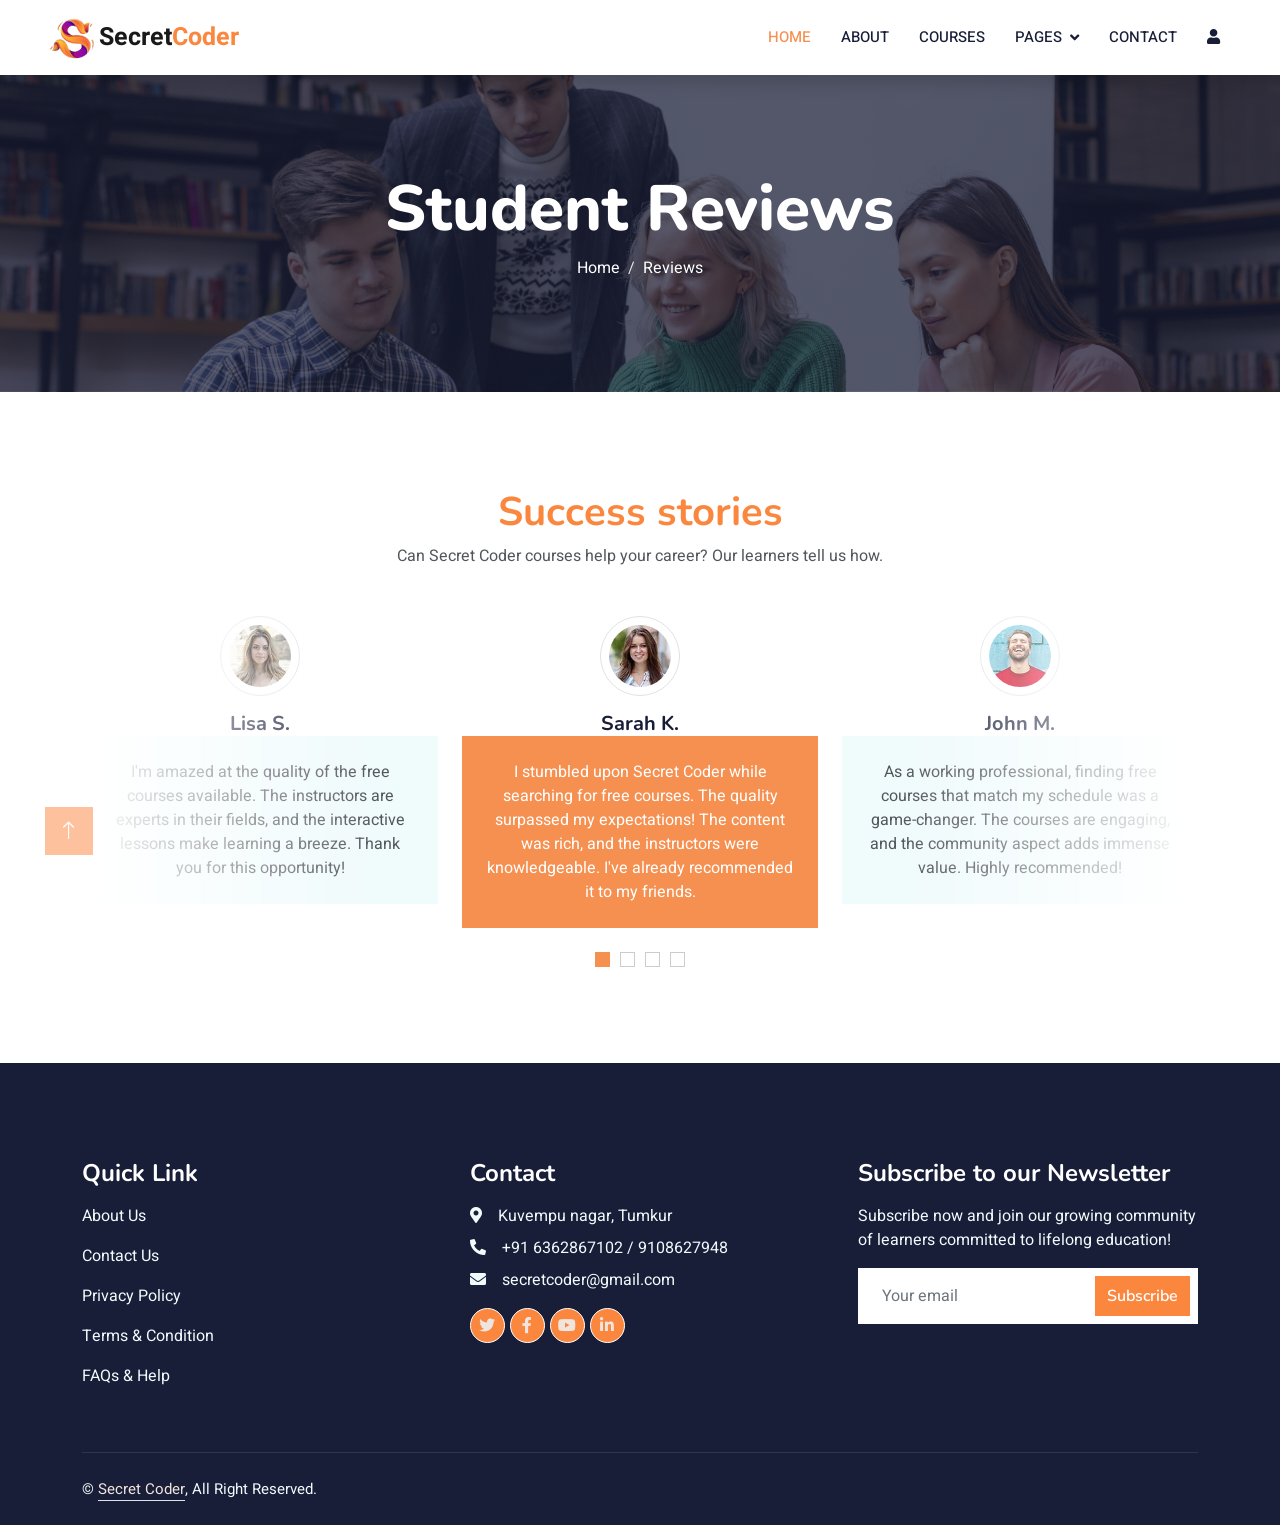
<file: testimonial.html>
<!DOCTYPE html>
<html lang="en">

<head>
    <meta charset="utf-8">
    <title>Secret Coder : Testimonial</title>
    <meta content="width=device-width, initial-scale=1.0" name="viewport">
    <meta content="" name="keywords">
    <meta content="" name="description">

    <!-- Favicon -->
    <link href="img/icon.png" rel="icon">

    <!-- Google Web Fonts -->
    <link rel="preconnect" href="https://fonts.googleapis.com">
    <link rel="preconnect" href="https://fonts.gstatic.com" crossorigin>
    <link
        href="https://fonts.googleapis.com/css2?family=Heebo:wght@400;500;600&family=Nunito:wght@600;700;800&display=swap"
        rel="stylesheet">

    <!-- Icon Font Stylesheet -->
    <link href="https://cdnjs.cloudflare.com/ajax/libs/font-awesome/5.10.0/css/all.min.css" rel="stylesheet">
    <link href="https://cdn.jsdelivr.net/npm/bootstrap-icons@1.4.1/font/bootstrap-icons.css" rel="stylesheet">

    <!-- Libraries Stylesheet -->
    <link href="lib/animate/animate.min.css" rel="stylesheet">
    <link href="lib/owlcarousel/assets/owl.carousel.min.css" rel="stylesheet">

    <!-- Customized Bootstrap Stylesheet -->
    <link href="css/bootstrap.min.css" rel="stylesheet">

    <!-- Template Stylesheet -->
    <link href="css/style.css" rel="stylesheet">


</head>

<body>
    <!-- Spinner Start -->
    <div id="spinner"
        class="show bg-white position-fixed translate-middle w-100 vh-100 top-50 start-50 d-flex align-items-center justify-content-center">
        <div class="spinner-border text-primary" style="width: 3rem; height: 3rem;" role="status">
            <span class="sr-only">Loading...</span>
        </div>
    </div>
    <!-- Spinner End -->


    <!-- Navbar Start -->
    <nav class="navbar navbar-expand-lg bg-white navbar-light shadow sticky-top p-0">
        <a href="index.html" class="navbar-brand d-flex align-items-center px-4 px-lg-5">
            <p class="m-0 fw-bold" style="font-size: 25px;"><img src="img/icon.png" alt="" height="50px">Secret<span
                    style="color: #fb873f;">Coder</span></p>
        </a>
        <button type="button" class="navbar-toggler me-4" data-bs-toggle="collapse" data-bs-target="#navbarCollapse"
            style="border: none;">
            <span class="navbar-toggler-icon"></span>
        </button>
        <div class="collapse navbar-collapse" id="navbarCollapse">
            <div class="navbar-nav ms-auto p-4 p-lg-0">
                <a href="index.html" class="nav-item nav-link active">Home</a>
                <a href="about.html" class="nav-item nav-link">About</a>
                <a href="courses.html" class="nav-item nav-link">Courses</a>
                <div class="nav-item dropdown">
                    <a href="#" class="nav-link dropdown-toggle" data-bs-toggle="dropdown">Pages</a>
                    <div class="dropdown-menu fade-down m-0">
                        <a href="team.html" class="dropdown-item">Our Team</a>
                        <a href="testimonial.html" class="dropdown-item">Testimonial</a>
                    </div>
                </div>
                <a href="contact.html" class="nav-item nav-link">Contact</a>
                <a href="login.html" class="nav-item nav-link"><i class="fa fa-user"></i></a>
                <a href="#" class="nav-item nav-link">
                    <div id="google_translate_element"></div>
                </a>
            </div>
        </div>
    </nav>
    <!-- Navbar End -->



    <!-- Header Start -->
    <div class="container-fluid bg-primary py-5 mb-5 page-header">
        <div class="container py-5">
            <div class="row justify-content-center">
                <div class="col-lg-10 text-center">
                    <h1 class="display-3 text-white animated slideInDown">Student Reviews</h1>
                    <nav aria-label="breadcrumb">
                        <ol class="breadcrumb justify-content-center">
                            <li class="breadcrumb-item"><a class="text-white" href="index.html">Home</a></li>
                            <li class="breadcrumb-item text-white active" aria-current="page">Reviews</li>
                        </ol>
                    </nav>
                </div>
            </div>
        </div>
    </div>
    <!-- Header End -->


    <!-- Testimonial Start -->
    <div class="container-xxl py-5 wow fadeInUp" data-wow-delay="0.1s">
        <div class="container">
            <div class="text-center">
                <h1 class=" bg-white text-center px-3" style="color: #fb873f;">Success stories</h1>
                <p class="mb-5">Can Secret Coder courses help your career? Our learners tell us how.</p>
            </div>
            <div class="owl-carousel testimonial-carousel position-relative">
                <div class="testimonial-item text-center">
                    <img class="border rounded-circle p-2 mx-auto mb-3" src="img/testimonial-1.jpg"
                        style="width: 80px; height: 80px;">
                    <h5 class="mb-0">Sarah K.</h5>
                    <div class="testimonial-text bg-light text-center p-4">
                        <p class="mb-0">I stumbled upon Secret Coder while searching for free courses. The quality
                            surpassed my expectations! The content was rich, and the instructors were knowledgeable.
                            I've already recommended it to my friends.</p>
                    </div>
                </div>
                <div class="testimonial-item text-center">
                    <img class="border rounded-circle p-2 mx-auto mb-3" src="img/testimonial-2.jpg"
                        style="width: 80px; height: 80px;">
                    <h5 class="mb-0">John M.</h5>
                    <div class="testimonial-text bg-light text-center p-4">
                        <p class="mb-0">As a working professional, finding free courses that match my schedule was a
                            game-changer. The courses are engaging, and the community aspect adds immense value. Highly
                            recommended!</p>
                    </div>
                </div>
                <div class="testimonial-item text-center">
                    <img class="border rounded-circle p-2 mx-auto mb-3" src="img/testimonial-3.jpg"
                        style="width: 80px; height: 80px;">
                    <h5 class="mb-0">David P.</h5>
                    <div class="testimonial-text bg-light text-center p-4">
                        <p class="mb-0">I've taken multiple courses here, and each one has been fantastic. The
                            platform's design makes learning enjoyable, and the knowledge gained is invaluable. It's
                            hard to believe these courses are free!</p>
                    </div>
                </div>
                <div class="testimonial-item text-center">
                    <img class="border rounded-circle p-2 mx-auto mb-3" src="img/testimonial-4.jpg"
                        style="width: 80px; height: 80px;">
                    <h5 class="mb-0">Lisa S.</h5>
                    <div class="testimonial-text bg-light text-center p-4">
                        <p class="mb-0">I'm amazed at the quality of the free courses available. The instructors are
                            experts in their fields, and the interactive lessons make learning a breeze. Thank you for
                            this opportunity!</p>
                    </div>
                </div>
            </div>
        </div>
    </div>
    <!-- Testimonial End -->


    <!-- Footer Start -->
    <div class="container-fluid bg-dark text-light footer pt-5 mt-5 wow fadeIn" data-wow-delay="0.1s">
        <div class="container py-5">
            <div class="row g-5">
                <div class="col-lg-4 col-md-6">
                    <h4 class="text-white mb-3">Quick Link</h4>
                    <p><a class="text-light" href="about.html">About Us</a></p>
                    <p><a class="text-light" href="contact.html">Contact Us</a></p>
                    <p><a class="text-light" href="">Privacy Policy</a></p>
                    <p><a class="text-light" href="">Terms & Condition</a></p>
                    <p><a class="text-light" href="">FAQs & Help</a></p>
                </div>
                <div class="col-lg-4 col-md-6">
                    <h4 class="text-white mb-3">Contact</h4>
                    <p class="mb-2"><i class="fa fa-map-marker-alt me-3"></i>Kuvempu nagar, Tumkur</p>
                    <p class="mb-2"><i class="fa fa-phone-alt me-3"></i>+91  6362867102 / 9108627948</p>
                    <p class="mb-2"><i class="fa fa-envelope me-3"></i>secretcoder@gmail.com</p>
                    <div class="d-flex pt-2">
                        <a class="btn btn-outline-light btn-social" href=""><i class="fab fa-twitter"></i></a>
                        <a class="btn btn-outline-light btn-social" href=""><i class="fab fa-facebook-f"></i></a>
                        <a class="btn btn-outline-light btn-social" href=""><i class="fab fa-youtube"></i></a>
                        <a class="btn btn-outline-light btn-social" href=""><i class="fab fa-linkedin-in"></i></a>
                    </div>
                </div>

                <div class="col-lg-4 col-md-6">
                    <h4 class="text-white mb-3">Subscribe to our Newsletter</h4>
                    <p>Subscribe now and join our growing community of learners committed to lifelong education! </p>
                    <div class="position-relative mx-auto" style="max-width: 400px;">
                        <form action="#">
                            <input class="form-control border-0 w-100 py-3 ps-4 pe-5" type="email"
                                placeholder="Your email" required>
                            <button type="submit"
                                class="btn btn-primary py-2 position-absolute top-0 end-0 mt-2 me-2"><a
                                    href="mailto:keertidvcorai@gmail.com">Subscribe</a></button>
                        </form>
                    </div>
                </div>
            </div>
        </div>
        <div class="container">
            <div class="copyright">
                <div class="row">
                    <div class="col-md-6 text-center text-md-start mb-3 mb-md-0">
                        &copy; <a class="border-bottom" href="index.html">Secret Coder</a>, All Right Reserved.

                    </div>
                </div>
            </div>
        </div>
    </div>
    <!-- Footer End -->


    <!-- Back to Top -->
    <a href="#" class="btn btn-lg btn-primary btn-lg-square back-to-top"><i class="bi bi-arrow-up"></i></a>


    <!-- JavaScript Libraries -->
    <script src="https://code.jquery.com/jquery-3.4.1.min.js"></script>
    <script src="https://cdn.jsdelivr.net/npm/bootstrap@5.0.0/dist/js/bootstrap.bundle.min.js"></script>
    <script src="lib/wow/wow.min.js"></script>
    <script src="lib/easing/easing.min.js"></script>
    <script src="lib/waypoints/waypoints.min.js"></script>
    <script src="lib/owlcarousel/owl.carousel.min.js"></script>

    <!-- Template Javascript -->
    <script src="js/main.js"></script>
</body>

</html>
</file>
<file: css/style.css>
/********** Template CSS **********/
:root {
    --primary: #f69050;
    --light: #F0FBFC;
    --light: #f0e4de;
    --dark: #181d38;
}

.btn {
    background-color: #fb873f;
    border: none;
}

.btn a {
    text-decoration: none;
    color: #fff;
}

.btn:hover {
    background: transparent;
    color: var(--primary) !important;
    border: 1px solid var(--primary);
}

.btn:hover a {
    color: var(--primary) !important;
}

.btn-light {
    background-color: var(--light);
}

.btn-light:hover {
    background: transparent;
    color: var(--light) !important;
    border: 1px solid var(--light);
}

.fw-medium {
    font-weight: 600 !important;
}

.fw-semi-bold {
    font-weight: 700 !important;
}

.back-to-top {
    position: fixed;
    display: none;
    left: 45px;
    bottom: 45px;
    z-index: 99;
}


/*** Spinner ***/
#spinner {
    opacity: 0;
    visibility: hidden;
    transition: opacity .5s ease-out, visibility 0s linear .5s;
    z-index: 99999;
}

#spinner.show {
    transition: opacity .5s ease-out, visibility 0s linear 0s;
    visibility: visible;
    opacity: 1;
}


/*** Button ***/
.btn {
    font-family: 'Nunito', sans-serif;
    font-weight: 600;
    transition: .5s;
}

.btn.btn-primary,
.btn.btn-secondary {
    color: #FFFFFF;
}

.btn-square {
    width: 38px;
    height: 38px;
}

.btn-sm-square {
    width: 32px;
    height: 32px;
}

.btn-lg-square {
    width: 48px;
    height: 48px;
}

.btn-square,
.btn-sm-square,
.btn-lg-square {
    padding: 0;
    display: flex;
    align-items: center;
    justify-content: center;
    font-weight: normal;
    border-radius: 0px;
}


/*** Navbar ***/
.navbar .dropdown-toggle::after {
    border: none;
    content: "\f107";
    font-family: "Font Awesome 5 Free";
    font-weight: 900;
    vertical-align: middle;
    margin-left: 8px;
}

.navbar-light .navbar-nav .nav-link {
    margin-right: 30px;
    padding: 25px 0;
    color: #FFFFFF;
    font-size: 15px;
    text-transform: uppercase;
    outline: none;
}

.navbar-light .navbar-nav .nav-link:hover,
.navbar-light .navbar-nav .nav-link.active {
    color: var(--primary);
}

@media (max-width: 991.98px) {
    .navbar-light .navbar-nav .nav-link {
        margin-right: 0;
        padding: 10px 0;
    }

    .navbar-light .navbar-nav {
        border-top: 1px solid #EEEEEE;
    }
}

.navbar-light .navbar-brand,
.navbar-light a.btn {
    height: 75px;
}

.navbar-light .navbar-nav .nav-link {
    color: var(--dark);
    font-weight: 500;
}

.navbar-light.sticky-top {
    top: -100px;
    transition: .5s;
}

.navbar-toggler-icon {
    color: #fb873f;
}

.navbar-toggler {
    border: 2px solid #fb873f;
}

@media (min-width: 992px) {
    .navbar .nav-item .dropdown-menu {
        display: block;
        margin-top: 0;
        opacity: 0;
        visibility: hidden;
        transition: .5s;
    }

    .navbar .dropdown-menu.fade-down {
        top: 100%;
        transform: rotateX(-75deg);
        transform-origin: 0% 0%;
    }

    .navbar .nav-item:hover .dropdown-menu {
        top: 100%;
        transform: rotateX(0deg);
        visibility: visible;
        transition: .5s;
        opacity: 1;
    }
}

/*** Header carousel ***/

.header-carousel .owl-carousel-item {
    position: relative;
    height: 100vh;
}

.header-carousel p {
    margin-top: 20px;
    font-size: 20px;
    line-height: 30px;
}

@media (max-width: 1300px) {
    .header-carousel .owl-carousel-item {
        position: relative;
        min-height: 80vh;
    }

    .header-carousel .owl-carousel-item img {
        position: absolute;
        width: 100%;
        height: 100%;
        object-fit: cover;
    }
}

@media (max-width: 768px) {
    .header-carousel .owl-carousel-item {
        position: relative;
        min-height: 500px;
    }

    .header-carousel .owl-carousel-item img {
        position: absolute;
        width: 100%;
        height: 100%;
        object-fit: cover;
    }
}

@media (max-width: 430px) {

    .header-carousel .owl-carousel-item {
        position: relative;
        height: 500px;
    }

    .header-carousel .owl-carousel-item img {
        position: absolute;
        width: 100%;
        height: 100%;
        object-fit: cover;
    }

    .header-carousel h1 {
        font-size: 30px;
        line-height: 30px;
    }

    .header-carousel p {
        margin-top: 20px;
        font-size: 15px;
        line-height: 20px;
    }
}

.header-carousel .owl-nav {
    position: absolute;
    top: 50%;
    right: 8%;
    transform: translateY(-50%);
    display: flex;
    flex-direction: column;
}

.header-carousel .owl-nav .owl-prev,
.header-carousel .owl-nav .owl-next {
    margin: 7px 0;
    width: 45px;
    height: 45px;
    display: flex;
    align-items: center;
    justify-content: center;
    color: #FFFFFF;
    background: transparent;
    border: 1px solid #FFFFFF;
    font-size: 22px;
    transition: .5s;
}

.header-carousel .owl-nav .owl-prev:hover,
.header-carousel .owl-nav .owl-next:hover {
    background: var(--primary);
    border-color: var(--primary);
}

.page-header {
    background: linear-gradient(rgba(24, 29, 56, .7), rgba(24, 29, 56, .7)), url(../img/carousel-1.jpg);
    background-position: center center;
    background-repeat: no-repeat;
    background-size: cover;
}

.page-header-inner {
    background: rgba(15, 23, 43, .7);
}

.breadcrumb-item+.breadcrumb-item::before {
    color: var(--light);
}


/*** Section Title ***/
.section-title {
    position: relative;
    display: inline-block;
    text-transform: uppercase;
}

.section-title::before {
    position: absolute;
    content: "";
    width: calc(100% + 80px);
    height: 2px;
    top: 4px;
    left: -40px;
    background: var(--primary);
    z-index: -1;
}

.section-title::after {
    position: absolute;
    content: "";
    width: calc(100% + 120px);
    height: 2px;
    bottom: 5px;
    left: -60px;
    background: var(--primary);
    z-index: -1;
}

.section-title.text-start::before {
    width: calc(100% + 40px);
    left: 0;
}

.section-title.text-start::after {
    width: calc(100% + 60px);
    left: 0;
}


/*** Service ***/
.service-item {
    transition: .5s;
}


.service-item i {
    color: var(--primary);
}

.service-item:hover {
    margin-top: -10px;
    background: var(--primary);
}

.service-item * {
    transition: all .3s ease-in-out;
}

.service-item:hover * {
    color: #fff !important;
}

.course-item img {
    width: 100%;
    height: 200px;
    border-radius: 5px;
}

/*** Categories & Courses ***/

.category .content {
    cursor: pointer;
    transition: .5s;
}

.category .content:hover {
    background-color: var(--primary);
    color: #fff;
}

.category .content h5 a {
    text-decoration: none;
    color: var(--dark);
    transition: all 0.3s ease-in-out;
}

.category .content:hover h5 a {
    color: #fff !important;
}

.category img {
    width: 50px;
    height: 50px;
}

.category img,
.course-item img {
    transition: .5s;
}

.category a:hover img,
.course-item:hover img {
    transform: scale(1.1);
    margin-top: -10px;
}


/*** Team ***/
.team-item img {
    transition: .5s;
}

.team-item:hover img {
    transform: scale(1.1);
}


/*** Testimonial ***/
.testimonial-carousel::before {
    position: absolute;
    content: "";
    top: 0;
    left: 0;
    height: 100%;
    width: 0;
    background: linear-gradient(to right, rgba(255, 255, 255, 1) 0%, rgba(255, 255, 255, 0) 100%);
    z-index: 1;
}

.testimonial-carousel::after {
    position: absolute;
    content: "";
    top: 0;
    right: 0;
    height: 100%;
    width: 0;
    background: linear-gradient(to left, rgba(255, 255, 255, 1) 0%, rgba(255, 255, 255, 0) 100%);
    z-index: 1;
}

@media (min-width: 768px) {

    .testimonial-carousel::before,
    .testimonial-carousel::after {
        width: 200px;
    }
}

@media (min-width: 992px) {

    .testimonial-carousel::before,
    .testimonial-carousel::after {
        width: 300px;
    }
}

.testimonial-carousel .owl-item .testimonial-text,
.testimonial-carousel .owl-item.center .testimonial-text * {
    transition: .5s;
}

.testimonial-carousel .owl-item.center .testimonial-text {
    background: var(--primary) !important;
}

.testimonial-carousel .owl-item.center .testimonial-text * {
    color: #FFFFFF !important;
}

.testimonial-carousel .owl-dots {
    margin-top: 24px;
    display: flex;
    align-items: flex-end;
    justify-content: center;
}

.testimonial-carousel .owl-dot {
    position: relative;
    display: inline-block;
    margin: 0 5px;
    width: 15px;
    height: 15px;
    border: 1px solid #CCCCCC;
    transition: .5s;
}

.testimonial-carousel .owl-dot.active {
    background: var(--primary);
    border-color: var(--primary);
}


/*** Footer ***/
.footer .btn.btn-social {
    margin-right: 5px;
    width: 35px;
    height: 35px;
    display: flex;
    align-items: center;
    justify-content: center;
    color: var(--light);
    font-weight: normal;
    border: 1px solid #FFFFFF;
    border-radius: 35px;
    transition: .3s;
}

.footer .btn.btn-social:hover {
    color: var(--primary);
}

.footer .btn.btn-link {
    display: block;
    margin-bottom: 5px;
    padding: 0;
    text-align: left;
    color: #FFFFFF;
    font-size: 15px;
    font-weight: normal;
    text-transform: capitalize;
    transition: .3s;
}

.footer .btn.btn-link::before {
    position: relative;
    content: "\f105";
    font-family: "Font Awesome 5 Free";
    font-weight: 900;
    margin-right: 10px;
}

.footer .btn.btn-link:hover {
    letter-spacing: 1px;
    box-shadow: none;
}

.footer .copyright {
    padding: 25px 0;
    font-size: 15px;
    border-top: 1px solid rgba(256, 256, 256, .1);
}

.footer .copyright a {
    color: var(--light);
}

.footer .footer-menu a {
    margin-right: 15px;
    padding-right: 15px;
    border-right: 1px solid rgba(255, 255, 255, .1);
}

.footer .footer-menu a:last-child {
    margin-right: 0;
    padding-right: 0;
    border-right: none;
}

html {
  scroll-behavior: smooth;
}

.card:hover {
  transform: scale(1.05);
  transition: 0.3s;
}

.card {
  box-shadow: 0 4px 20px rgba(0,0,0,0.1);
  border-radius: 12px;
}

.card {
  box-shadow: 0 4px 20px rgba(0,0,0,0.1);
  border-radius: 12px;
  transition: 0.3s;
}

.card:hover {
  transform: translateY(-5px);
}
</file>
